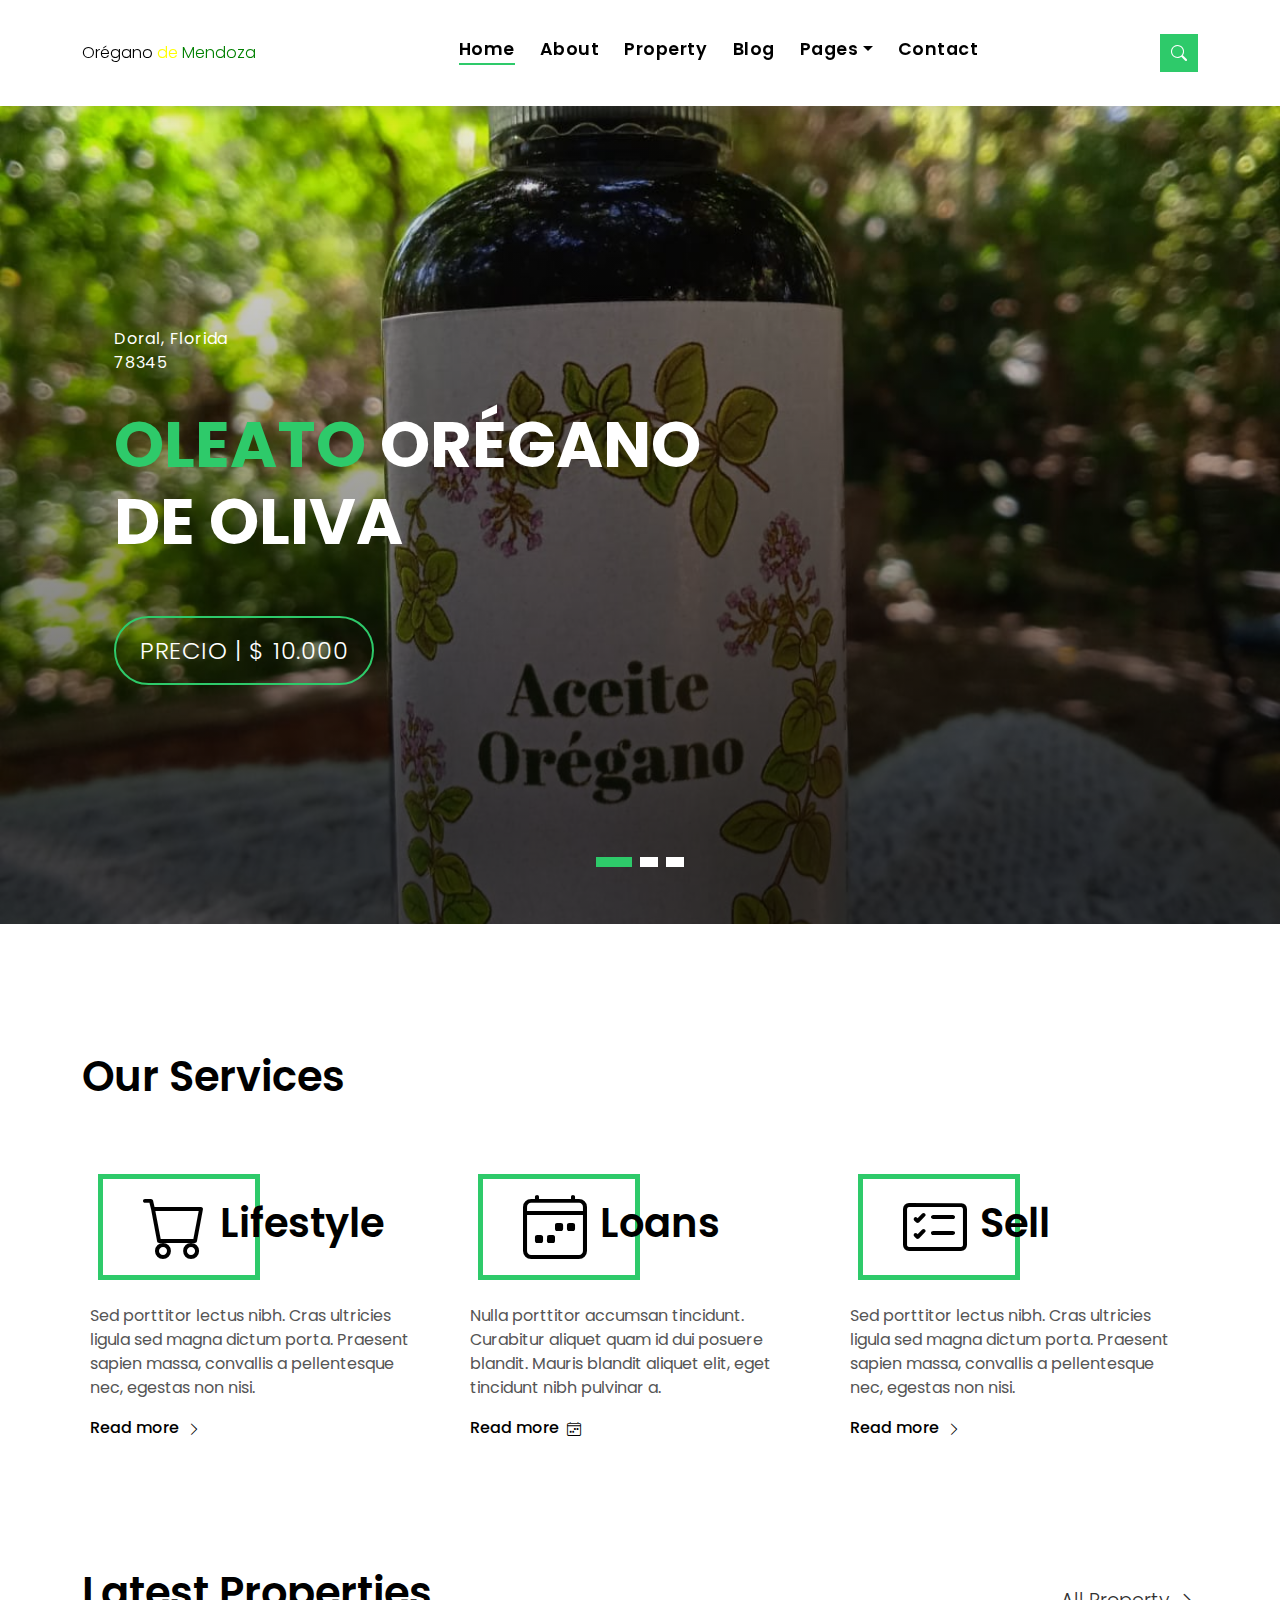
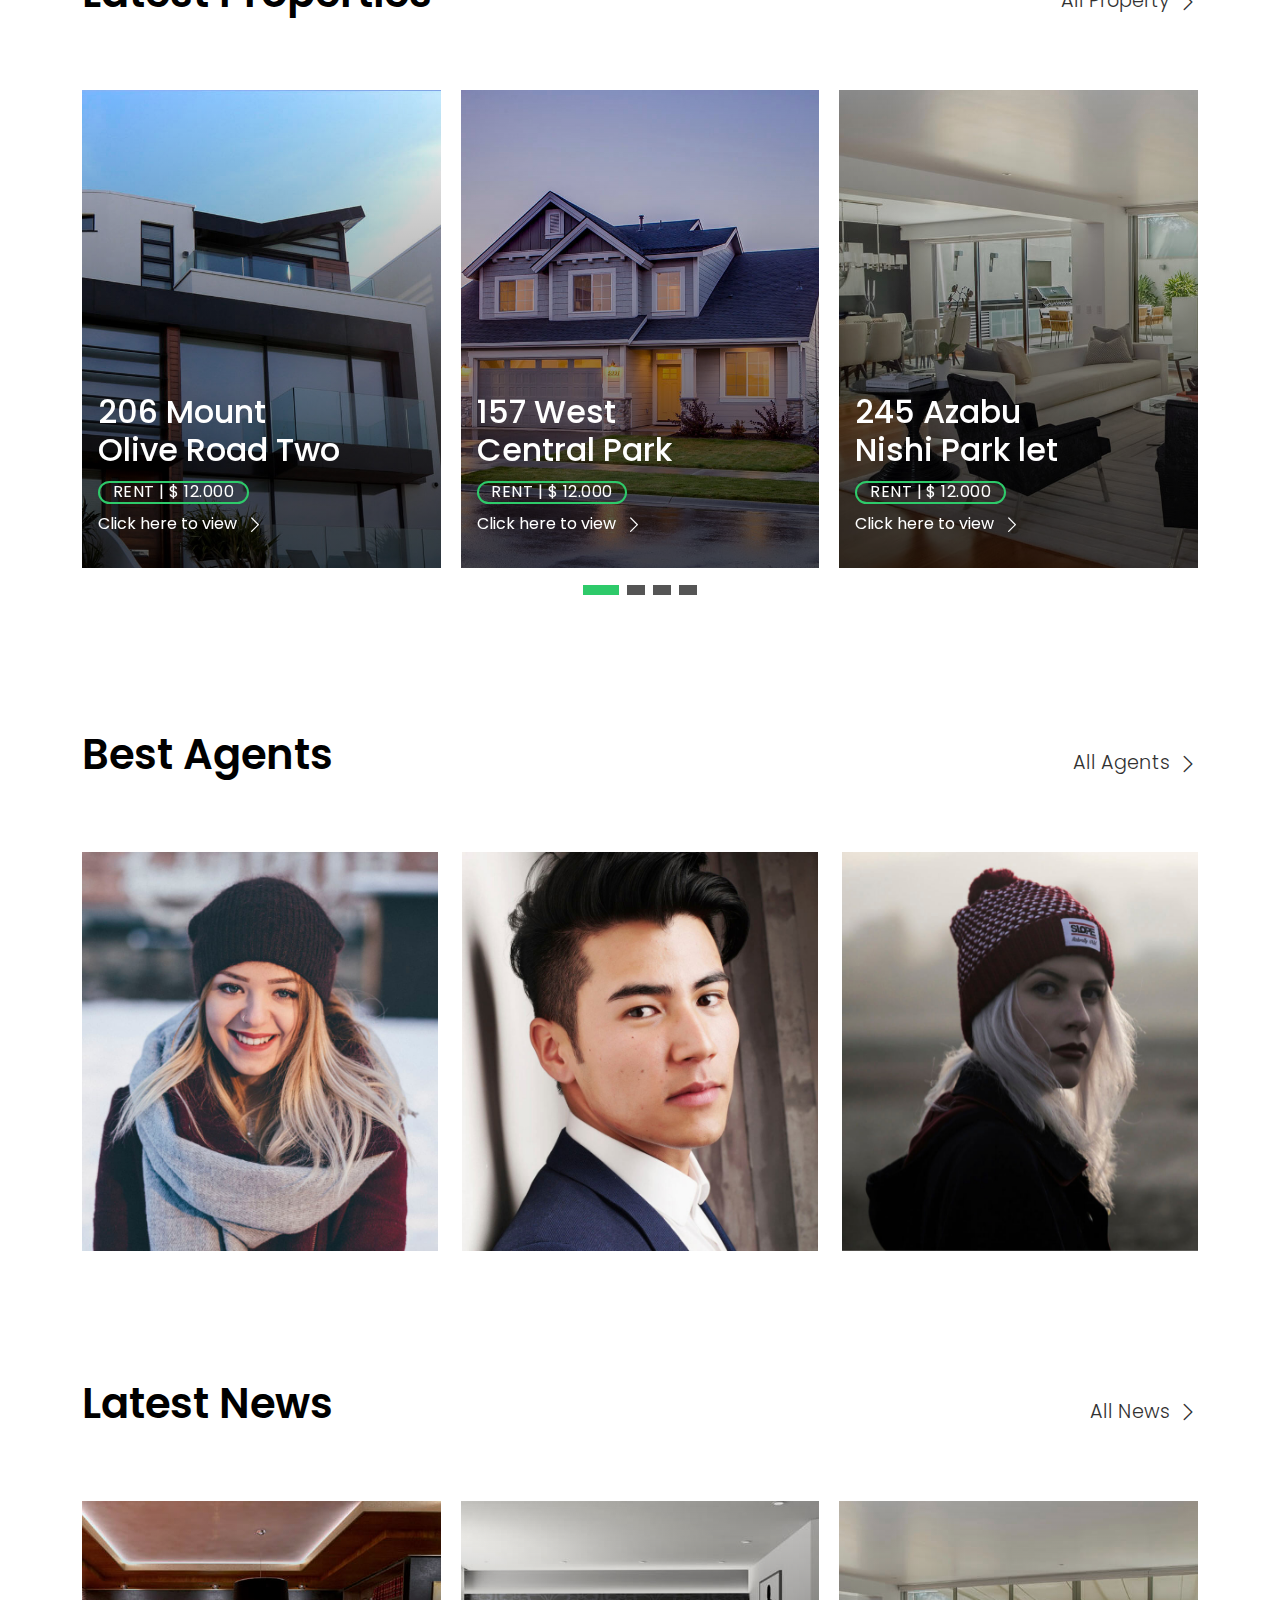
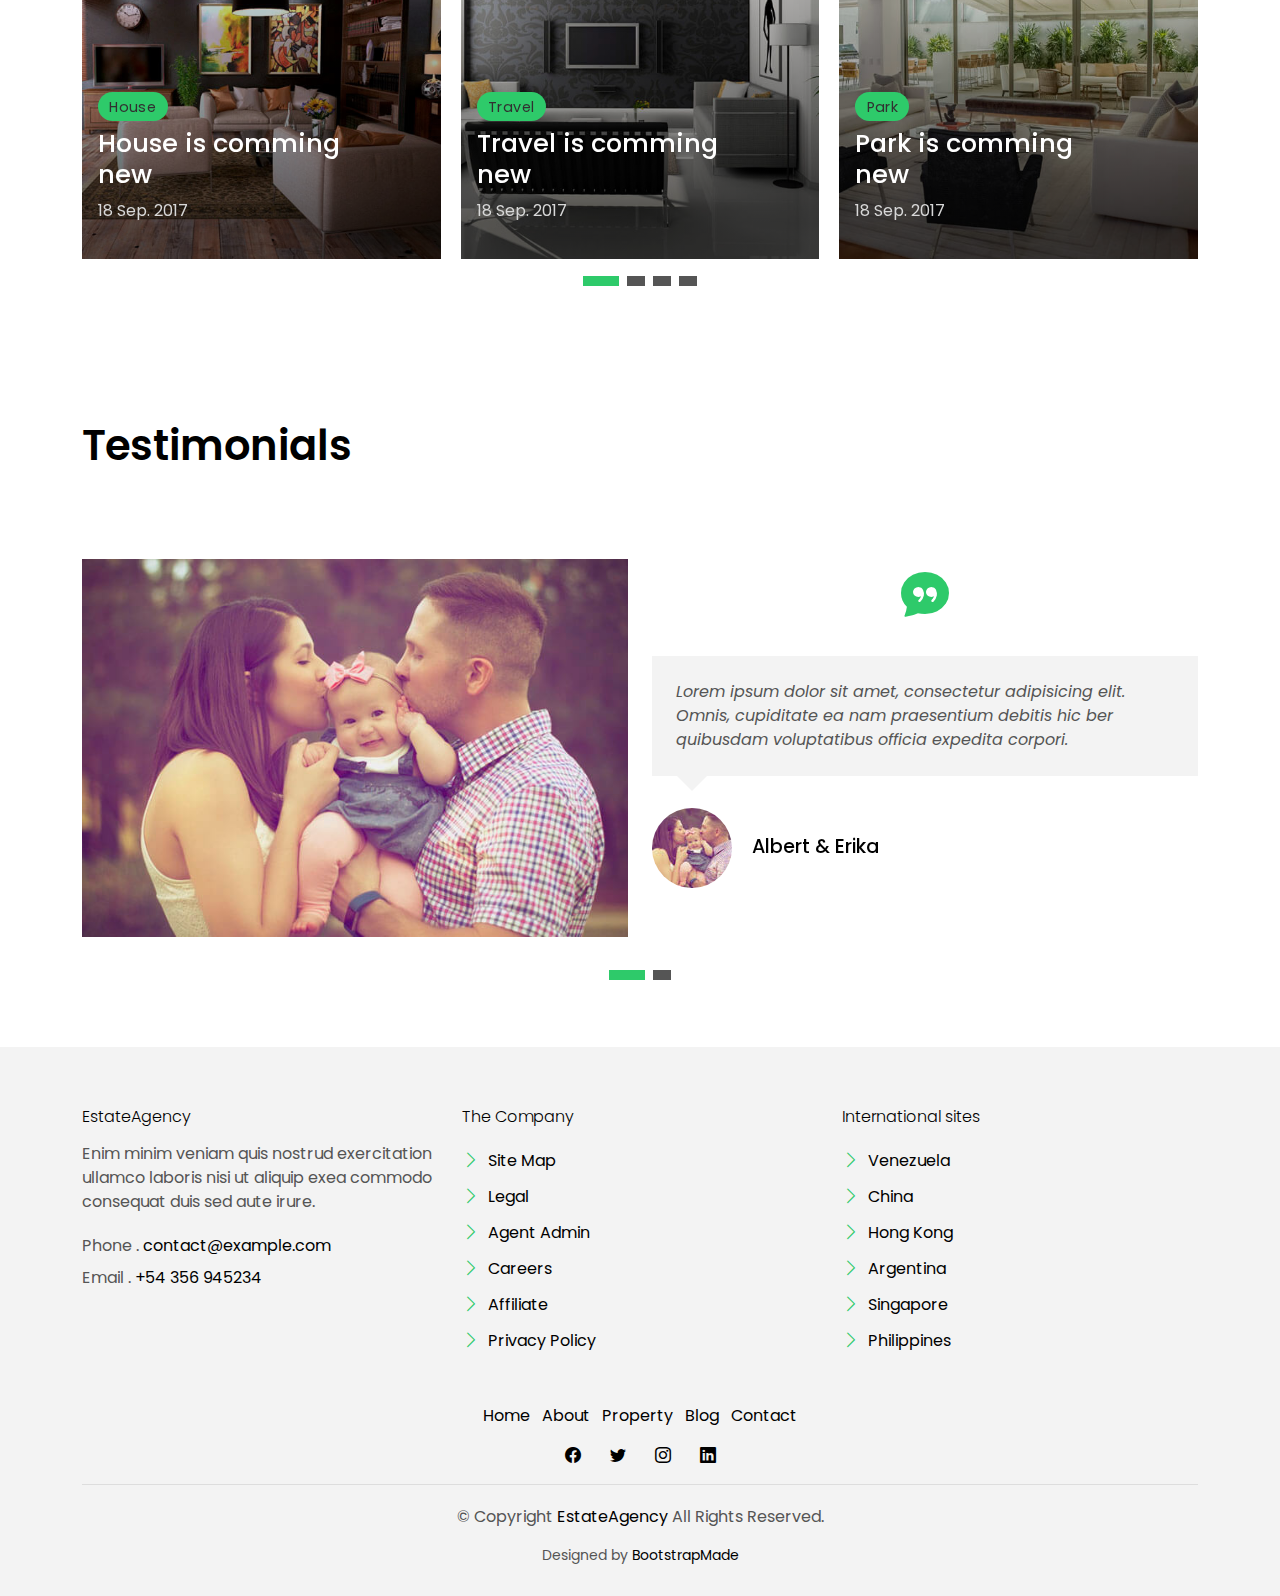
<file: index.html>
<!DOCTYPE html>
<html lang="en">

<head>
  <meta charset="utf-8">
  <meta content="width=device-width, initial-scale=1.0" name="viewport">

  <title>Pagina inicio oregano de mendoza</title>
  <meta content="" name="description">
  <meta content="" name="keywords">

  <!-- Favicons -->
  <link href="assets/img/favicon.png" rel="icon">
  <link href="assets/img/apple-touch-icon.png" rel="apple-touch-icon">

  <!-- Google Fonts -->
  <link href="https://fonts.googleapis.com/css?family=Poppins:300,400,500,600,700" rel="stylesheet">

  <!-- Vendor CSS Files -->
  <link href="assets/vendor/animate.css/animate.min.css" rel="stylesheet">
  <link href="assets/vendor/bootstrap/css/bootstrap.min.css" rel="stylesheet">
  <link href="assets/vendor/bootstrap-icons/bootstrap-icons.css" rel="stylesheet">
  <link href="assets/vendor/swiper/swiper-bundle.min.css" rel="stylesheet">

  <!-- Template Main CSS File -->
  <link href="assets/css/style.css" rel="stylesheet">

  <!-- =======================================================
  * Template Name: EstateAgency
  * Updated: Mar 13 2024 with Bootstrap v5.3.3
  * Template URL: https://bootstrapmade.com/real-estate-agency-bootstrap-template/
  * Author: BootstrapMade.com
  * License: https://bootstrapmade.com/license/
  ======================================================== -->
</head>

<body>

  <!-- ======= Property Search Section ======= -->
  <div class="click-closed"></div>
  <!--/ Form Search Star /-->
  <div class="box-collapse">
    <div class="title-box-d">
      <h3 class="title-d">Search Property</h3>
    </div>
    <span class="close-box-collapse right-boxed bi bi-x"></span>
    <div class="box-collapse-wrap form">
      <form class="form-a">
        <div class="row">
          <div class="col-md-12 mb-2">
            <div class="form-group">
              <label class="pb-2" for="Type">Keyword</label>
              <input type="text" class="form-control form-control-lg form-control-a" placeholder="Keyword">
            </div>
          </div>
          <div class="col-md-6 mb-2">
            <div class="form-group mt-3">
              <label class="pb-2" for="Type">tipo</label>
              <select class="form-control form-select form-control-a" id="Type">
                <option>All Type</option>
                <option>For Rent</option>
                <option>For Sale</option>
                <option>Open House</option>
              </select>
            </div>
          </div>
          <div class="col-md-6 mb-2">
            <div class="form-group mt-3">
              <label class="pb-2" for="city">City</label>
              <select class="form-control form-select form-control-a" id="city">
                <option>All City</option>
                <option>Alabama</option>
                <option>Arizona</option>
                <option>California</option>
                <option>Colorado</option>
              </select>
            </div>
          </div>
          <div class="col-md-6 mb-2">
            <div class="form-group mt-3">
              <label class="pb-2" for="bedrooms">Bedrooms</label>
              <select class="form-control form-select form-control-a" id="bedrooms">
                <option>Any</option>
                <option>01</option>
                <option>02</option>
                <option>03</option>
              </select>
            </div>
          </div>
          <div class="col-md-6 mb-2">
            <div class="form-group mt-3">
              <label class="pb-2" for="garages">Garages</label>
              <select class="form-control form-select form-control-a" id="garages">
                <option>Any</option>
                <option>01</option>
                <option>02</option>
                <option>03</option>
                <option>04</option>
              </select>
            </div>
          </div>
          <div class="col-md-6 mb-2">
            <div class="form-group mt-3">
              <label class="pb-2" for="bathrooms">Bathrooms</label>
              <select class="form-control form-select form-control-a" id="bathrooms">
                <option>Any</option>
                <option>01</option>
                <option>02</option>
                <option>03</option>
              </select>
            </div>
          </div>
          <div class="col-md-6 mb-2">
            <div class="form-group mt-3">
              <label class="pb-2" for="price">Min Price</label>
              <select class="form-control form-select form-control-a" id="price">
                <option>Unlimite</option>
                <option>$50,000</option>
                <option>$100,000</option>
                <option>$150,000</option>
                <option>$200,000</option>
              </select>
            </div>
          </div>
          <div class="col-md-12">
            <button type="submit" class="btn btn-b">Search Property</button>
          </div>
        </div>
      </form>
    </div>
  </div><!-- End Property Search Section -->>

  <!-- ======= Header/Navbar ======= -->
  <nav class="navbar navbar-default navbar-trans navbar-expand-lg fixed-top">
    <div class="container">
      <button class="navbar-toggler collapsed" type="button" data-bs-toggle="collapse" data-bs-target="#navbarDefault" aria-controls="navbarDefault" aria-expanded="false" aria-label="Toggle navigation">
        <span></span>
        <span></span>
        <span></span>
      </button>
      <a class="navbar-brand text-brand" href="index.html">Orégano  <span style="color: yellow;">de </span> <span style="color: green;"> Mendoza</span></a>

      <div class="navbar-collapse collapse justify-content-center" id="navbarDefault">
        <ul class="navbar-nav">

          <li class="nav-item">
            <a class="nav-link active" href="index.html">Home</a>
          </li>

          <li class="nav-item">
            <a class="nav-link " href="about.html">About</a>
          </li>

          <li class="nav-item">
            <a class="nav-link " href="property-grid.html">Property</a>
          </li>

          <li class="nav-item">
            <a class="nav-link " href="blog-grid.html">Blog</a>
          </li>

          <li class="nav-item dropdown">
            <a class="nav-link dropdown-toggle" href="#" id="navbarDropdown" role="button" data-bs-toggle="dropdown" aria-haspopup="true" aria-expanded="false">Pages</a>
            <div class="dropdown-menu">
              <a class="dropdown-item " href="property-single.html">Property Single</a>
              <a class="dropdown-item " href="blog-single.html">Blog Single</a>
              <a class="dropdown-item " href="agents-grid.html">Agents Grid</a>
              <a class="dropdown-item " href="agent-single.html">Agent Single</a>
            </div>
          </li>
          <li class="nav-item">
            <a class="nav-link " href="contact.html">Contact</a>
          </li>
        </ul>
      </div>

      <button type="button" class="btn btn-b-n navbar-toggle-box navbar-toggle-box-collapse" data-bs-toggle="collapse" data-bs-target="#navbarTogglerDemo01">
        <i class="bi bi-search"></i>
      </button>

    </div>
  </nav><!-- End Header/Navbar -->

  <!-- ======= Intro Section ======= -->
  <div class="intro intro-carousel swiper position-relative">

    <div class="swiper-wrapper">

      <div class="swiper-slide carousel-item-a intro-item bg-image" style="background-image: url(assets/img/slide-1.jpg)">
        <div class="overlay overlay-a"></div>
        <div class="intro-content display-table">
          <div class="table-cell">
            <div class="container">
              <div class="row">
                <div class="col-lg-8">
                  <div class="intro-body">
                    <p class="intro-title-top">Doral, Florida
                      <br> 78345
                    </p>
                    <h1 class="intro-title mb-4 ">
                      <span class="color-b">Oleato </span> Orégano
                      <br> de oliva
                    </h1>
                    <p class="intro-subtitle intro-price">
                      <a href="#"><span class="price-a">precio | $ 10.000</span></a>
                    </p>
                  </div>
                </div>
              </div>
            </div>
          </div>
        </div>
      </div>
      <div class="swiper-slide carousel-item-a intro-item bg-image" style="background-image: url(assets/img/slide-2.jpg)">
        <div class="overlay overlay-a"></div>
        <div class="intro-content display-table">
          <div class="table-cell">
            <div class="container">
              <div class="row">
                <div class="col-lg-8">
                  <div class="intro-body">
                    <p class="intro-title-top">Doral, Florida
                      <br> 78345
                    </p>
                    <h1 class="intro-title mb-4">
                      <span class="color-b">204 </span> Rino
                      <br> Venda Road Five
                    </h1>
                    <p class="intro-subtitle intro-price">
                      <a href="#"><span class="price-a">rent | $ 12.000</span></a>
                    </p>
                  </div>
                </div>
              </div>
            </div>
          </div>
        </div>
      </div>
      <div class="swiper-slide carousel-item-a intro-item bg-image" style="background-image: url(assets/img/slide-3.jpg)">
        <div class="overlay overlay-a"></div>
        <div class="intro-content display-table">
          <div class="table-cell">
            <div class="container">
              <div class="row">
                <div class="col-lg-8">
                  <div class="intro-body">
                    <p class="intro-title-top">Doral, Florida
                      <br> 78345
                    </p>
                    <h1 class="intro-title mb-4">
                      <span class="color-b">204 </span> Alira
                      <br> Roan Road One
                    </h1>
                    <p class="intro-subtitle intro-price">
                      <a href="#"><span class="price-a">rent | $ 12.000</span></a>
                    </p>
                  </div>
                </div>
              </div>
            </div>
          </div>
        </div>
      </div>
    </div>
    <div class="swiper-pagination"></div>
  </div><!-- End Intro Section -->

  <main id="main">

    <!-- ======= Services Section ======= -->
    <section class="section-services section-t8">
      <div class="container">
        <div class="row">
          <div class="col-md-12">
            <div class="title-wrap d-flex justify-content-between">
              <div class="title-box">
                <h2 class="title-a">Our Services</h2>
              </div>
            </div>
          </div>
        </div>
        <div class="row">
          <div class="col-md-4">
            <div class="card-box-c foo">
              <div class="card-header-c d-flex">
                <div class="card-box-ico">
                  <span class="bi bi-cart"></span>
                </div>
                <div class="card-title-c align-self-center">
                  <h2 class="title-c">Lifestyle</h2>
                </div>
              </div>
              <div class="card-body-c">
                <p class="content-c">
                  Sed porttitor lectus nibh. Cras ultricies ligula sed magna dictum porta. Praesent sapien massa,
                  convallis a pellentesque
                  nec, egestas non nisi.
                </p>
              </div>
              <div class="card-footer-c">
                <a href="#" class="link-c link-icon">Read more
                  <span class="bi bi-chevron-right"></span>
                </a>
              </div>
            </div>
          </div>
          <div class="col-md-4">
            <div class="card-box-c foo">
              <div class="card-header-c d-flex">
                <div class="card-box-ico">
                  <span class="bi bi-calendar4-week"></span>
                </div>
                <div class="card-title-c align-self-center">
                  <h2 class="title-c">Loans</h2>
                </div>
              </div>
              <div class="card-body-c">
                <p class="content-c">
                  Nulla porttitor accumsan tincidunt. Curabitur aliquet quam id dui posuere blandit. Mauris blandit
                  aliquet elit, eget tincidunt
                  nibh pulvinar a.
                </p>
              </div>
              <div class="card-footer-c">
                <a href="#" class="link-c link-icon">Read more
                  <span class="bi bi-calendar4-week"></span>
                </a>
              </div>
            </div>
          </div>
          <div class="col-md-4">
            <div class="card-box-c foo">
              <div class="card-header-c d-flex">
                <div class="card-box-ico">
                  <span class="bi bi-card-checklist"></span>
                </div>
                <div class="card-title-c align-self-center">
                  <h2 class="title-c">Sell</h2>
                </div>
              </div>
              <div class="card-body-c">
                <p class="content-c">
                  Sed porttitor lectus nibh. Cras ultricies ligula sed magna dictum porta. Praesent sapien massa,
                  convallis a pellentesque
                  nec, egestas non nisi.
                </p>
              </div>
              <div class="card-footer-c">
                <a href="#" class="link-c link-icon">Read more
                  <span class="bi bi-chevron-right"></span>
                </a>
              </div>
            </div>
          </div>
        </div>
      </div>
    </section><!-- End Services Section -->

    <!-- ======= Latest Properties Section ======= -->
    <section class="section-property section-t8">
      <div class="container">
        <div class="row">
          <div class="col-md-12">
            <div class="title-wrap d-flex justify-content-between">
              <div class="title-box">
                <h2 class="title-a">Latest Properties</h2>
              </div>
              <div class="title-link">
                <a href="property-grid.html">All Property
                  <span class="bi bi-chevron-right"></span>
                </a>
              </div>
            </div>
          </div>
        </div>

        <div id="property-carousel" class="swiper">
          <div class="swiper-wrapper">

            <div class="carousel-item-b swiper-slide">
              <div class="card-box-a card-shadow">
                <div class="img-box-a">
                  <img src="assets/img/property-6.jpg" alt="" class="img-a img-fluid">
                </div>
                <div class="card-overlay">
                  <div class="card-overlay-a-content">
                    <div class="card-header-a">
                      <h2 class="card-title-a">
                        <a href="property-single.html">206 Mount
                          <br /> Olive Road Two</a>
                      </h2>
                    </div>
                    <div class="card-body-a">
                      <div class="price-box d-flex">
                        <span class="price-a">rent | $ 12.000</span>
                      </div>
                      <a href="#" class="link-a">Click here to view
                        <span class="bi bi-chevron-right"></span>
                      </a>
                    </div>
                    <div class="card-footer-a">
                      <ul class="card-info d-flex justify-content-around">
                        <li>
                          <h4 class="card-info-title">Area</h4>
                          <span>340m
                            <sup>2</sup>
                          </span>
                        </li>
                        <li>
                          <h4 class="card-info-title">Beds</h4>
                          <span>2</span>
                        </li>
                        <li>
                          <h4 class="card-info-title">Baths</h4>
                          <span>4</span>
                        </li>
                        <li>
                          <h4 class="card-info-title">Garages</h4>
                          <span>1</span>
                        </li>
                      </ul>
                    </div>
                  </div>
                </div>
              </div>
            </div><!-- End carousel item -->

            <div class="carousel-item-b swiper-slide">
              <div class="card-box-a card-shadow">
                <div class="img-box-a">
                  <img src="assets/img/property-3.jpg" alt="" class="img-a img-fluid">
                </div>
                <div class="card-overlay">
                  <div class="card-overlay-a-content">
                    <div class="card-header-a">
                      <h2 class="card-title-a">
                        <a href="property-single.html">157 West
                          <br /> Central Park</a>
                      </h2>
                    </div>
                    <div class="card-body-a">
                      <div class="price-box d-flex">
                        <span class="price-a">rent | $ 12.000</span>
                      </div>
                      <a href="property-single.html" class="link-a">Click here to view
                        <span class="bi bi-chevron-right"></span>
                      </a>
                    </div>
                    <div class="card-footer-a">
                      <ul class="card-info d-flex justify-content-around">
                        <li>
                          <h4 class="card-info-title">Area</h4>
                          <span>340m
                            <sup>2</sup>
                          </span>
                        </li>
                        <li>
                          <h4 class="card-info-title">Beds</h4>
                          <span>2</span>
                        </li>
                        <li>
                          <h4 class="card-info-title">Baths</h4>
                          <span>4</span>
                        </li>
                        <li>
                          <h4 class="card-info-title">Garages</h4>
                          <span>1</span>
                        </li>
                      </ul>
                    </div>
                  </div>
                </div>
              </div>
            </div><!-- End carousel item -->

            <div class="carousel-item-b swiper-slide">
              <div class="card-box-a card-shadow">
                <div class="img-box-a">
                  <img src="assets/img/property-7.jpg" alt="" class="img-a img-fluid">
                </div>
                <div class="card-overlay">
                  <div class="card-overlay-a-content">
                    <div class="card-header-a">
                      <h2 class="card-title-a">
                        <a href="property-single.html">245 Azabu
                          <br /> Nishi Park let</a>
                      </h2>
                    </div>
                    <div class="card-body-a">
                      <div class="price-box d-flex">
                        <span class="price-a">rent | $ 12.000</span>
                      </div>
                      <a href="property-single.html" class="link-a">Click here to view
                        <span class="bi bi-chevron-right"></span>
                      </a>
                    </div>
                    <div class="card-footer-a">
                      <ul class="card-info d-flex justify-content-around">
                        <li>
                          <h4 class="card-info-title">Area</h4>
                          <span>340m
                            <sup>2</sup>
                          </span>
                        </li>
                        <li>
                          <h4 class="card-info-title">Beds</h4>
                          <span>2</span>
                        </li>
                        <li>
                          <h4 class="card-info-title">Baths</h4>
                          <span>4</span>
                        </li>
                        <li>
                          <h4 class="card-info-title">Garages</h4>
                          <span>1</span>
                        </li>
                      </ul>
                    </div>
                  </div>
                </div>
              </div>
            </div><!-- End carousel item -->

            <div class="carousel-item-b swiper-slide">
              <div class="card-box-a card-shadow">
                <div class="img-box-a">
                  <img src="assets/img/property-10.jpg" alt="" class="img-a img-fluid">
                </div>
                <div class="card-overlay">
                  <div class="card-overlay-a-content">
                    <div class="card-header-a">
                      <h2 class="card-title-a">
                        <a href="property-single.html">204 Montal
                          <br /> South Bela Two</a>
                      </h2>
                    </div>
                    <div class="card-body-a">
                      <div class="price-box d-flex">
                        <span class="price-a">rent | $ 12.000</span>
                      </div>
                      <a href="property-single.html" class="link-a">Click here to view
                        <span class="bi bi-chevron-right"></span>
                      </a>
                    </div>
                    <div class="card-footer-a">
                      <ul class="card-info d-flex justify-content-around">
                        <li>
                          <h4 class="card-info-title">Area</h4>
                          <span>340m
                            <sup>2</sup>
                          </span>
                        </li>
                        <li>
                          <h4 class="card-info-title">Beds</h4>
                          <span>2</span>
                        </li>
                        <li>
                          <h4 class="card-info-title">Baths</h4>
                          <span>4</span>
                        </li>
                        <li>
                          <h4 class="card-info-title">Garages</h4>
                          <span>1</span>
                        </li>
                      </ul>
                    </div>
                  </div>
                </div>
              </div>
            </div><!-- End carousel item -->
          </div>
        </div>
        <div class="propery-carousel-pagination carousel-pagination"></div>

      </div>
    </section><!-- End Latest Properties Section -->

    <!-- ======= Agents Section ======= -->
    <section class="section-agents section-t8">
      <div class="container">
        <div class="row">
          <div class="col-md-12">
            <div class="title-wrap d-flex justify-content-between">
              <div class="title-box">
                <h2 class="title-a">Best Agents</h2>
              </div>
              <div class="title-link">
                <a href="agents-grid.html">All Agents
                  <span class="bi bi-chevron-right"></span>
                </a>
              </div>
            </div>
          </div>
        </div>
        <div class="row">
          <div class="col-md-4">
            <div class="card-box-d">
              <div class="card-img-d">
                <img src="assets/img/agent-4.jpg" alt="" class="img-d img-fluid">
              </div>
              <div class="card-overlay card-overlay-hover">
                <div class="card-header-d">
                  <div class="card-title-d align-self-center">
                    <h3 class="title-d">
                      <a href="agent-single.html" class="link-two">Margaret Sotillo
                        <br> Escala</a>
                    </h3>
                  </div>
                </div>
                <div class="card-body-d">
                  <p class="content-d color-text-a">
                    Sed porttitor lectus nibh, Cras ultricies ligula sed magna dictum porta two.
                  </p>
                  <div class="info-agents color-a">
                    <p>
                      <strong>Phone: </strong> +54 356 945234
                    </p>
                    <p>
                      <strong>Email: </strong> agents@example.com
                    </p>
                  </div>
                </div>
                <div class="card-footer-d">
                  <div class="socials-footer d-flex justify-content-center">
                    <ul class="list-inline">
                      <li class="list-inline-item">
                        <a href="#" class="link-one">
                          <i class="bi bi-facebook" aria-hidden="true"></i>
                        </a>
                      </li>
                      <li class="list-inline-item">
                        <a href="#" class="link-one">
                          <i class="bi bi-twitter" aria-hidden="true"></i>
                        </a>
                      </li>
                      <li class="list-inline-item">
                        <a href="#" class="link-one">
                          <i class="bi bi-instagram" aria-hidden="true"></i>
                        </a>
                      </li>
                      <li class="list-inline-item">
                        <a href="#" class="link-one">
                          <i class="bi bi-linkedin" aria-hidden="true"></i>
                        </a>
                      </li>
                    </ul>
                  </div>
                </div>
              </div>
            </div>
          </div>
          <div class="col-md-4">
            <div class="card-box-d">
              <div class="card-img-d">
                <img src="assets/img/agent-1.jpg" alt="" class="img-d img-fluid">
              </div>
              <div class="card-overlay card-overlay-hover">
                <div class="card-header-d">
                  <div class="card-title-d align-self-center">
                    <h3 class="title-d">
                      <a href="agent-single.html" class="link-two">Stiven Spilver
                        <br> Darw</a>
                    </h3>
                  </div>
                </div>
                <div class="card-body-d">
                  <p class="content-d color-text-a">
                    Sed porttitor lectus nibh, Cras ultricies ligula sed magna dictum porta two.
                  </p>
                  <div class="info-agents color-a">
                    <p>
                      <strong>Phone: </strong> +54 356 945234
                    </p>
                    <p>
                      <strong>Email: </strong> agents@example.com
                    </p>
                  </div>
                </div>
                <div class="card-footer-d">
                  <div class="socials-footer d-flex justify-content-center">
                    <ul class="list-inline">
                      <li class="list-inline-item">
                        <a href="#" class="link-one">
                          <i class="bi bi-facebook" aria-hidden="true"></i>
                        </a>
                      </li>
                      <li class="list-inline-item">
                        <a href="#" class="link-one">
                          <i class="bi bi-twitter" aria-hidden="true"></i>
                        </a>
                      </li>
                      <li class="list-inline-item">
                        <a href="#" class="link-one">
                          <i class="bi bi-instagram" aria-hidden="true"></i>
                        </a>
                      </li>
                      <li class="list-inline-item">
                        <a href="#" class="link-one">
                          <i class="bi bi-linkedin" aria-hidden="true"></i>
                        </a>
                      </li>
                    </ul>
                  </div>
                </div>
              </div>
            </div>
          </div>
          <div class="col-md-4">
            <div class="card-box-d">
              <div class="card-img-d">
                <img src="assets/img/agent-5.jpg" alt="" class="img-d img-fluid">
              </div>
              <div class="card-overlay card-overlay-hover">
                <div class="card-header-d">
                  <div class="card-title-d align-self-center">
                    <h3 class="title-d">
                      <a href="agent-single.html" class="link-two">Emma Toledo
                        <br> Cascada</a>
                    </h3>
                  </div>
                </div>
                <div class="card-body-d">
                  <p class="content-d color-text-a">
                    Sed porttitor lectus nibh, Cras ultricies ligula sed magna dictum porta two.
                  </p>
                  <div class="info-agents color-a">
                    <p>
                      <strong>Phone: </strong> +54 356 945234
                    </p>
                    <p>
                      <strong>Email: </strong> agents@example.com
                    </p>
                  </div>
                </div>
                <div class="card-footer-d">
                  <div class="socials-footer d-flex justify-content-center">
                    <ul class="list-inline">
                      <li class="list-inline-item">
                        <a href="#" class="link-one">
                          <i class="bi bi-facebook" aria-hidden="true"></i>
                        </a>
                      </li>
                      <li class="list-inline-item">
                        <a href="#" class="link-one">
                          <i class="bi bi-twitter" aria-hidden="true"></i>
                        </a>
                      </li>
                      <li class="list-inline-item">
                        <a href="#" class="link-one">
                          <i class="bi bi-instagram" aria-hidden="true"></i>
                        </a>
                      </li>
                      <li class="list-inline-item">
                        <a href="#" class="link-one">
                          <i class="bi bi-linkedin" aria-hidden="true"></i>
                        </a>
                      </li>
                    </ul>
                  </div>
                </div>
              </div>
            </div>
          </div>
        </div>
      </div>
    </section><!-- End Agents Section -->

    <!-- ======= Latest News Section ======= -->
    <section class="section-news section-t8">
      <div class="container">
        <div class="row">
          <div class="col-md-12">
            <div class="title-wrap d-flex justify-content-between">
              <div class="title-box">
                <h2 class="title-a">Latest News</h2>
              </div>
              <div class="title-link">
                <a href="blog-grid.html">All News
                  <span class="bi bi-chevron-right"></span>
                </a>
              </div>
            </div>
          </div>
        </div>

        <div id="news-carousel" class="swiper">
          <div class="swiper-wrapper">

            <div class="carousel-item-c swiper-slide">
              <div class="card-box-b card-shadow news-box">
                <div class="img-box-b">
                  <img src="assets/img/post-2.jpg" alt="" class="img-b img-fluid">
                </div>
                <div class="card-overlay">
                  <div class="card-header-b">
                    <div class="card-category-b">
                      <a href="#" class="category-b">House</a>
                    </div>
                    <div class="card-title-b">
                      <h2 class="title-2">
                        <a href="blog-single.html">House is comming
                          <br> new</a>
                      </h2>
                    </div>
                    <div class="card-date">
                      <span class="date-b">18 Sep. 2017</span>
                    </div>
                  </div>
                </div>
              </div>
            </div><!-- End carousel item -->

            <div class="carousel-item-c swiper-slide">
              <div class="card-box-b card-shadow news-box">
                <div class="img-box-b">
                  <img src="assets/img/post-5.jpg" alt="" class="img-b img-fluid">
                </div>
                <div class="card-overlay">
                  <div class="card-header-b">
                    <div class="card-category-b">
                      <a href="#" class="category-b">Travel</a>
                    </div>
                    <div class="card-title-b">
                      <h2 class="title-2">
                        <a href="blog-single.html">Travel is comming
                          <br> new</a>
                      </h2>
                    </div>
                    <div class="card-date">
                      <span class="date-b">18 Sep. 2017</span>
                    </div>
                  </div>
                </div>
              </div>
            </div><!-- End carousel item -->

            <div class="carousel-item-c swiper-slide">
              <div class="card-box-b card-shadow news-box">
                <div class="img-box-b">
                  <img src="assets/img/post-7.jpg" alt="" class="img-b img-fluid">
                </div>
                <div class="card-overlay">
                  <div class="card-header-b">
                    <div class="card-category-b">
                      <a href="#" class="category-b">Park</a>
                    </div>
                    <div class="card-title-b">
                      <h2 class="title-2">
                        <a href="blog-single.html">Park is comming
                          <br> new</a>
                      </h2>
                    </div>
                    <div class="card-date">
                      <span class="date-b">18 Sep. 2017</span>
                    </div>
                  </div>
                </div>
              </div>
            </div><!-- End carousel item -->

            <div class="carousel-item-c swiper-slide">
              <div class="card-box-b card-shadow news-box">
                <div class="img-box-b">
                  <img src="assets/img/post-3.jpg" alt="" class="img-b img-fluid">
                </div>
                <div class="card-overlay">
                  <div class="card-header-b">
                    <div class="card-category-b">
                      <a href="#" class="category-b">Travel</a>
                    </div>
                    <div class="card-title-b">
                      <h2 class="title-2">
                        <a href="#">Travel is comming
                          <br> new</a>
                      </h2>
                    </div>
                    <div class="card-date">
                      <span class="date-b">18 Sep. 2017</span>
                    </div>
                  </div>
                </div>
              </div>
            </div><!-- End carousel item -->

          </div>
        </div>

        <div class="news-carousel-pagination carousel-pagination"></div>
      </div>
    </section><!-- End Latest News Section -->

    <!-- ======= Testimonials Section ======= -->
    <section class="section-testimonials section-t8 nav-arrow-a">
      <div class="container">
        <div class="row">
          <div class="col-md-12">
            <div class="title-wrap d-flex justify-content-between">
              <div class="title-box">
                <h2 class="title-a">Testimonials</h2>
              </div>
            </div>
          </div>
        </div>

        <div id="testimonial-carousel" class="swiper">
          <div class="swiper-wrapper">

            <div class="carousel-item-a swiper-slide">
              <div class="testimonials-box">
                <div class="row">
                  <div class="col-sm-12 col-md-6">
                    <div class="testimonial-img">
                      <img src="assets/img/testimonial-1.jpg" alt="" class="img-fluid">
                    </div>
                  </div>
                  <div class="col-sm-12 col-md-6">
                    <div class="testimonial-ico">
                      <i class="bi bi-chat-quote-fill"></i>
                    </div>
                    <div class="testimonials-content">
                      <p class="testimonial-text">
                        Lorem ipsum dolor sit amet, consectetur adipisicing elit. Omnis, cupiditate ea nam praesentium
                        debitis hic ber quibusdam
                        voluptatibus officia expedita corpori.
                      </p>
                    </div>
                    <div class="testimonial-author-box">
                      <img src="assets/img/mini-testimonial-1.jpg" alt="" class="testimonial-avatar">
                      <h5 class="testimonial-author">Albert & Erika</h5>
                    </div>
                  </div>
                </div>
              </div>
            </div><!-- End carousel item -->

            <div class="carousel-item-a swiper-slide">
              <div class="testimonials-box">
                <div class="row">
                  <div class="col-sm-12 col-md-6">
                    <div class="testimonial-img">
                      <img src="assets/img/testimonial-2.jpg" alt="" class="img-fluid">
                    </div>
                  </div>
                  <div class="col-sm-12 col-md-6">
                    <div class="testimonial-ico">
                      <i class="bi bi-chat-quote-fill"></i>
                    </div>
                    <div class="testimonials-content">
                      <p class="testimonial-text">
                        Lorem ipsum dolor sit amet, consectetur adipisicing elit. Omnis, cupiditate ea nam praesentium
                        debitis hic ber quibusdam
                        voluptatibus officia expedita corpori.
                      </p>
                    </div>
                    <div class="testimonial-author-box">
                      <img src="assets/img/mini-testimonial-2.jpg" alt="" class="testimonial-avatar">
                      <h5 class="testimonial-author">Pablo & Emma</h5>
                    </div>
                  </div>
                </div>
              </div>
            </div><!-- End carousel item -->

          </div>
        </div>
        <div class="testimonial-carousel-pagination carousel-pagination"></div>

      </div>
    </section><!-- End Testimonials Section -->

  </main><!-- End #main -->

  <!-- ======= Footer ======= -->
  <section class="section-footer">
    <div class="container">
      <div class="row">
        <div class="col-sm-12 col-md-4">
          <div class="widget-a">
            <div class="w-header-a">
              <h3 class="w-title-a text-brand">EstateAgency</h3>
            </div>
            <div class="w-body-a">
              <p class="w-text-a color-text-a">
                Enim minim veniam quis nostrud exercitation ullamco laboris nisi ut aliquip exea commodo consequat duis
                sed aute irure.
              </p>
            </div>
            <div class="w-footer-a">
              <ul class="list-unstyled">
                <li class="color-a">
                  <span class="color-text-a">Phone .</span> contact@example.com
                </li>
                <li class="color-a">
                  <span class="color-text-a">Email .</span> +54 356 945234
                </li>
              </ul>
            </div>
          </div>
        </div>
        <div class="col-sm-12 col-md-4 section-md-t3">
          <div class="widget-a">
            <div class="w-header-a">
              <h3 class="w-title-a text-brand">The Company</h3>
            </div>
            <div class="w-body-a">
              <div class="w-body-a">
                <ul class="list-unstyled">
                  <li class="item-list-a">
                    <i class="bi bi-chevron-right"></i> <a href="#">Site Map</a>
                  </li>
                  <li class="item-list-a">
                    <i class="bi bi-chevron-right"></i> <a href="#">Legal</a>
                  </li>
                  <li class="item-list-a">
                    <i class="bi bi-chevron-right"></i> <a href="#">Agent Admin</a>
                  </li>
                  <li class="item-list-a">
                    <i class="bi bi-chevron-right"></i> <a href="#">Careers</a>
                  </li>
                  <li class="item-list-a">
                    <i class="bi bi-chevron-right"></i> <a href="#">Affiliate</a>
                  </li>
                  <li class="item-list-a">
                    <i class="bi bi-chevron-right"></i> <a href="#">Privacy Policy</a>
                  </li>
                </ul>
              </div>
            </div>
          </div>
        </div>
        <div class="col-sm-12 col-md-4 section-md-t3">
          <div class="widget-a">
            <div class="w-header-a">
              <h3 class="w-title-a text-brand">International sites</h3>
            </div>
            <div class="w-body-a">
              <ul class="list-unstyled">
                <li class="item-list-a">
                  <i class="bi bi-chevron-right"></i> <a href="#">Venezuela</a>
                </li>
                <li class="item-list-a">
                  <i class="bi bi-chevron-right"></i> <a href="#">China</a>
                </li>
                <li class="item-list-a">
                  <i class="bi bi-chevron-right"></i> <a href="#">Hong Kong</a>
                </li>
                <li class="item-list-a">
                  <i class="bi bi-chevron-right"></i> <a href="#">Argentina</a>
                </li>
                <li class="item-list-a">
                  <i class="bi bi-chevron-right"></i> <a href="#">Singapore</a>
                </li>
                <li class="item-list-a">
                  <i class="bi bi-chevron-right"></i> <a href="#">Philippines</a>
                </li>
              </ul>
            </div>
          </div>
        </div>
      </div>
    </div>
  </section>
  <footer>
    <div class="container">
      <div class="row">
        <div class="col-md-12">
          <nav class="nav-footer">
            <ul class="list-inline">
              <li class="list-inline-item">
                <a href="#">Home</a>
              </li>
              <li class="list-inline-item">
                <a href="#">About</a>
              </li>
              <li class="list-inline-item">
                <a href="#">Property</a>
              </li>
              <li class="list-inline-item">
                <a href="#">Blog</a>
              </li>
              <li class="list-inline-item">
                <a href="#">Contact</a>
              </li>
            </ul>
          </nav>
          <div class="socials-a">
            <ul class="list-inline">
              <li class="list-inline-item">
                <a href="#">
                  <i class="bi bi-facebook" aria-hidden="true"></i>
                </a>
              </li>
              <li class="list-inline-item">
                <a href="#">
                  <i class="bi bi-twitter" aria-hidden="true"></i>
                </a>
              </li>
              <li class="list-inline-item">
                <a href="#">
                  <i class="bi bi-instagram" aria-hidden="true"></i>
                </a>
              </li>
              <li class="list-inline-item">
                <a href="#">
                  <i class="bi bi-linkedin" aria-hidden="true"></i>
                </a>
              </li>
            </ul>
          </div>
          <div class="copyright-footer">
            <p class="copyright color-text-a">
              &copy; Copyright
              <span class="color-a">EstateAgency</span> All Rights Reserved.
            </p>
          </div>
          <div class="credits">
            <!--
            All the links in the footer should remain intact.
            You can delete the links only if you purchased the pro version.
            Licensing information: https://bootstrapmade.com/license/
            Purchase the pro version with working PHP/AJAX contact form: https://bootstrapmade.com/buy/?theme=EstateAgency
          -->
            Designed by <a href="https://bootstrapmade.com/">BootstrapMade</a>
          </div>
        </div>
      </div>
    </div>
  </footer><!-- End  Footer -->

  <div id="preloader"></div>
  <a href="#" class="back-to-top d-flex align-items-center justify-content-center"><i class="bi bi-arrow-up-short"></i></a>

  <!-- Vendor JS Files -->
  <script src="assets/vendor/bootstrap/js/bootstrap.bundle.min.js"></script>
  <script src="assets/vendor/swiper/swiper-bundle.min.js"></script>
  <script src="assets/vendor/php-email-form/validate.js"></script>

  <!-- Template Main JS File -->
  <script src="assets/js/main.js"></script>

</body>

</html>
</file>
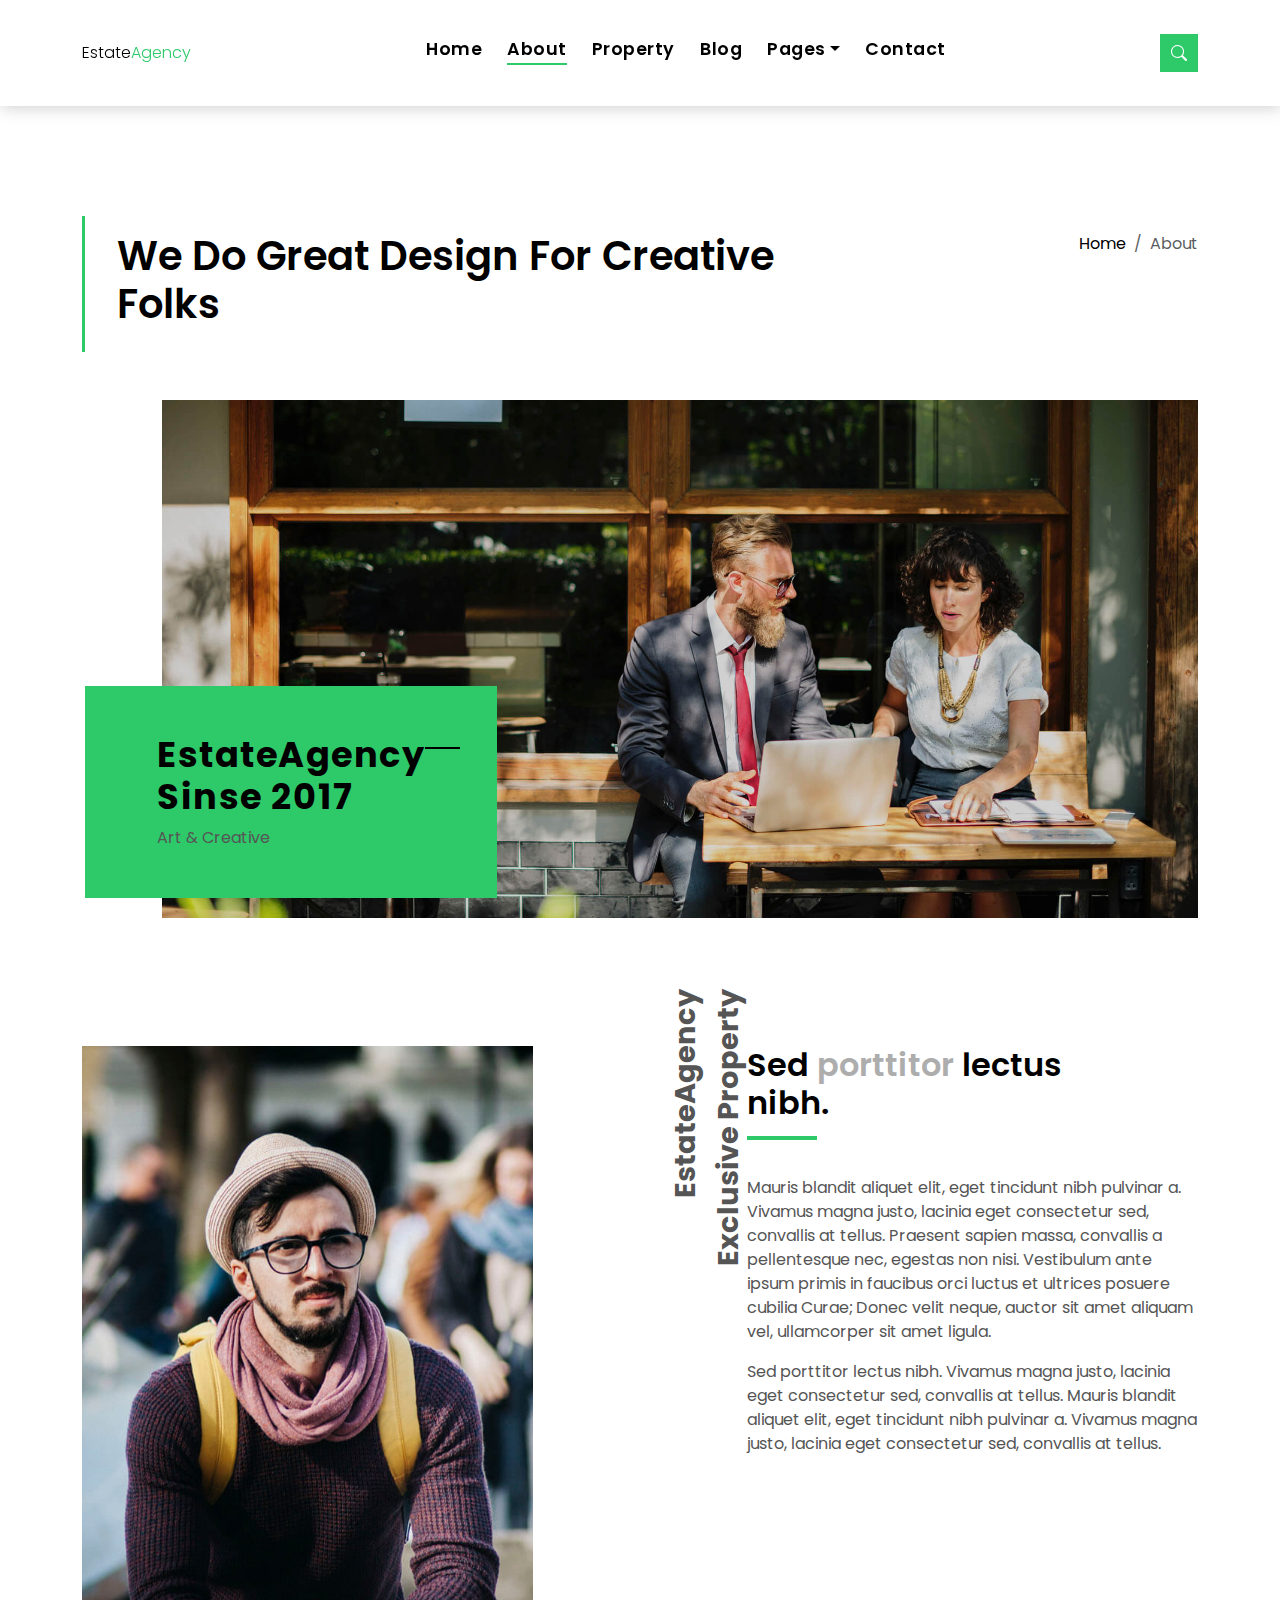
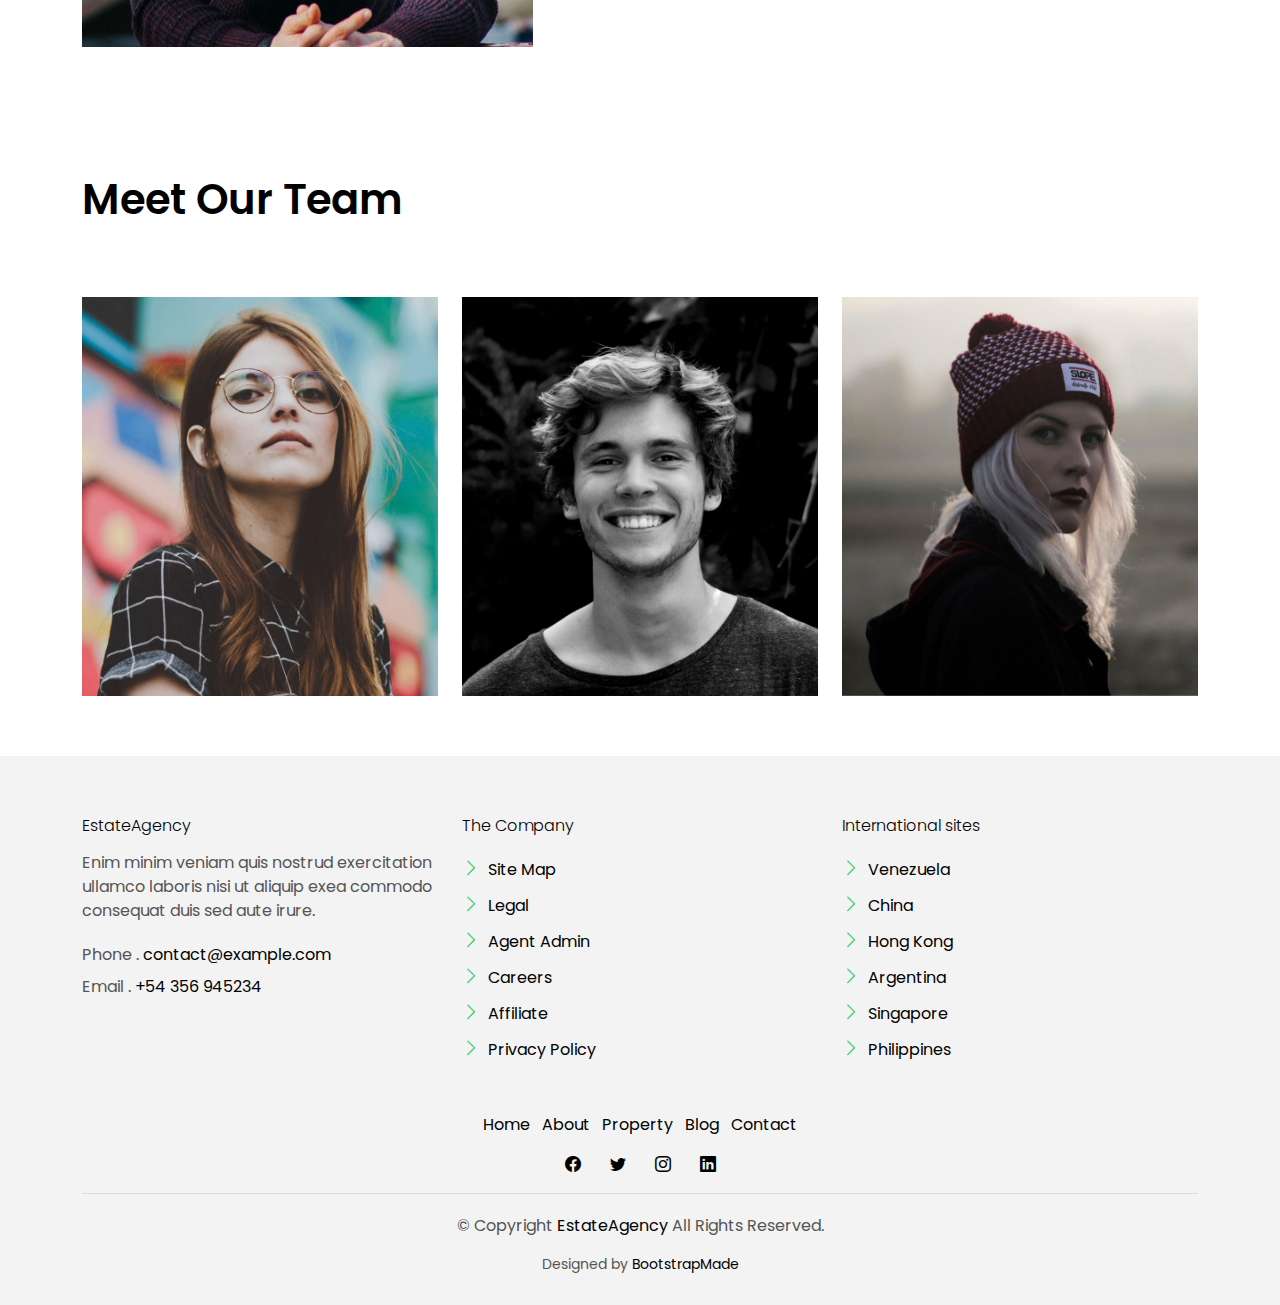
<file: about.html>
<!DOCTYPE html>
<html lang="en">

<head>
  <meta charset="utf-8">
  <meta content="width=device-width, initial-scale=1.0" name="viewport">

  <title>EstateAgency Bootstrap Template - About</title>
  <meta content="" name="description">
  <meta content="" name="keywords">

  <!-- Favicons -->
  <link href="assets/img/favicon.png" rel="icon">
  <link href="assets/img/apple-touch-icon.png" rel="apple-touch-icon">

  <!-- Google Fonts -->
  <link href="https://fonts.googleapis.com/css?family=Poppins:300,400,500,600,700" rel="stylesheet">

  <!-- Vendor CSS Files -->
  <link href="assets/vendor/animate.css/animate.min.css" rel="stylesheet">
  <link href="assets/vendor/bootstrap/css/bootstrap.min.css" rel="stylesheet">
  <link href="assets/vendor/bootstrap-icons/bootstrap-icons.css" rel="stylesheet">
  <link href="assets/vendor/swiper/swiper-bundle.min.css" rel="stylesheet">

  <!-- Template Main CSS File -->
  <link href="assets/css/style.css" rel="stylesheet">

  <!-- =======================================================
  * Template Name: EstateAgency
  * Updated: Mar 13 2024 with Bootstrap v5.3.3
  * Template URL: https://bootstrapmade.com/real-estate-agency-bootstrap-template/
  * Author: BootstrapMade.com
  * License: https://bootstrapmade.com/license/
  ======================================================== -->
</head>

<body>

  <!-- ======= Property Search Section ======= -->
  <div class="click-closed"></div>
  <!--/ Form Search Star /-->
  <div class="box-collapse">
    <div class="title-box-d">
      <h3 class="title-d">Search Property</h3>
    </div>
    <span class="close-box-collapse right-boxed bi bi-x"></span>
    <div class="box-collapse-wrap form">
      <form class="form-a">
        <div class="row">
          <div class="col-md-12 mb-2">
            <div class="form-group">
              <label class="pb-2" for="Type">Keyword</label>
              <input type="text" class="form-control form-control-lg form-control-a" placeholder="Keyword">
            </div>
          </div>
          <div class="col-md-6 mb-2">
            <div class="form-group mt-3">
              <label class="pb-2" for="Type">Type</label>
              <select class="form-control form-select form-control-a" id="Type">
                <option>All Type</option>
                <option>For Rent</option>
                <option>For Sale</option>
                <option>Open House</option>
              </select>
            </div>
          </div>
          <div class="col-md-6 mb-2">
            <div class="form-group mt-3">
              <label class="pb-2" for="city">City</label>
              <select class="form-control form-select form-control-a" id="city">
                <option>All City</option>
                <option>Alabama</option>
                <option>Arizona</option>
                <option>California</option>
                <option>Colorado</option>
              </select>
            </div>
          </div>
          <div class="col-md-6 mb-2">
            <div class="form-group mt-3">
              <label class="pb-2" for="bedrooms">Bedrooms</label>
              <select class="form-control form-select form-control-a" id="bedrooms">
                <option>Any</option>
                <option>01</option>
                <option>02</option>
                <option>03</option>
              </select>
            </div>
          </div>
          <div class="col-md-6 mb-2">
            <div class="form-group mt-3">
              <label class="pb-2" for="garages">Garages</label>
              <select class="form-control form-select form-control-a" id="garages">
                <option>Any</option>
                <option>01</option>
                <option>02</option>
                <option>03</option>
                <option>04</option>
              </select>
            </div>
          </div>
          <div class="col-md-6 mb-2">
            <div class="form-group mt-3">
              <label class="pb-2" for="bathrooms">Bathrooms</label>
              <select class="form-control form-select form-control-a" id="bathrooms">
                <option>Any</option>
                <option>01</option>
                <option>02</option>
                <option>03</option>
              </select>
            </div>
          </div>
          <div class="col-md-6 mb-2">
            <div class="form-group mt-3">
              <label class="pb-2" for="price">Min Price</label>
              <select class="form-control form-select form-control-a" id="price">
                <option>Unlimite</option>
                <option>$50,000</option>
                <option>$100,000</option>
                <option>$150,000</option>
                <option>$200,000</option>
              </select>
            </div>
          </div>
          <div class="col-md-12">
            <button type="submit" class="btn btn-b">Search Property</button>
          </div>
        </div>
      </form>
    </div>
  </div><!-- End Property Search Section -->>

  <!-- ======= Header/Navbar ======= -->
  <nav class="navbar navbar-default navbar-trans navbar-expand-lg fixed-top">
    <div class="container">
      <button class="navbar-toggler collapsed" type="button" data-bs-toggle="collapse" data-bs-target="#navbarDefault" aria-controls="navbarDefault" aria-expanded="false" aria-label="Toggle navigation">
        <span></span>
        <span></span>
        <span></span>
      </button>
      <a class="navbar-brand text-brand" href="index.html">Estate<span class="color-b">Agency</span></a>

      <div class="navbar-collapse collapse justify-content-center" id="navbarDefault">
        <ul class="navbar-nav">

          <li class="nav-item">
            <a class="nav-link " href="index.html">Home</a>
          </li>

          <li class="nav-item">
            <a class="nav-link active" href="about.html">About</a>
          </li>

          <li class="nav-item">
            <a class="nav-link " href="property-grid.html">Property</a>
          </li>

          <li class="nav-item">
            <a class="nav-link " href="blog-grid.html">Blog</a>
          </li>

          <li class="nav-item dropdown">
            <a class="nav-link dropdown-toggle" href="#" id="navbarDropdown" role="button" data-bs-toggle="dropdown" aria-haspopup="true" aria-expanded="false">Pages</a>
            <div class="dropdown-menu">
              <a class="dropdown-item " href="property-single.html">Property Single</a>
              <a class="dropdown-item " href="blog-single.html">Blog Single</a>
              <a class="dropdown-item " href="agents-grid.html">Agents Grid</a>
              <a class="dropdown-item " href="agent-single.html">Agent Single</a>
            </div>
          </li>
          <li class="nav-item">
            <a class="nav-link " href="contact.html">Contact</a>
          </li>
        </ul>
      </div>

      <button type="button" class="btn btn-b-n navbar-toggle-box navbar-toggle-box-collapse" data-bs-toggle="collapse" data-bs-target="#navbarTogglerDemo01">
        <i class="bi bi-search"></i>
      </button>

    </div>
  </nav><!-- End Header/Navbar -->

  <main id="main">

    <!-- ======= Intro Single ======= -->
    <section class="intro-single">
      <div class="container">
        <div class="row">
          <div class="col-md-12 col-lg-8">
            <div class="title-single-box">
              <h1 class="title-single">We Do Great Design For Creative Folks</h1>
            </div>
          </div>
          <div class="col-md-12 col-lg-4">
            <nav aria-label="breadcrumb" class="breadcrumb-box d-flex justify-content-lg-end">
              <ol class="breadcrumb">
                <li class="breadcrumb-item">
                  <a href="#">Home</a>
                </li>
                <li class="breadcrumb-item active" aria-current="page">
                  About
                </li>
              </ol>
            </nav>
          </div>
        </div>
      </div>
    </section><!-- End Intro Single-->

    <!-- ======= About Section ======= -->
    <section class="section-about">
      <div class="container">
        <div class="row">
          <div class="col-sm-12 position-relative">
            <div class="about-img-box">
              <img src="assets/img/slide-about-1.jpg" alt="" class="img-fluid">
            </div>
            <div class="sinse-box">
              <h3 class="sinse-title">EstateAgency
                <span></span>
                <br> Sinse 2017
              </h3>
              <p>Art & Creative</p>
            </div>
          </div>
          <div class="col-md-12 section-t8 position-relative">
            <div class="row">
              <div class="col-md-6 col-lg-5">
                <img src="assets/img/about-2.jpg" alt="" class="img-fluid">
              </div>
              <div class="col-lg-2  d-none d-lg-block position-relative">
                <div class="title-vertical d-flex justify-content-start">
                  <span>EstateAgency Exclusive Property</span>
                </div>
              </div>
              <div class="col-md-6 col-lg-5 section-md-t3">
                <div class="title-box-d">
                  <h3 class="title-d">Sed
                    <span class="color-d">porttitor</span> lectus
                    <br> nibh.
                  </h3>
                </div>
                <p class="color-text-a">
                  Mauris blandit aliquet elit, eget tincidunt nibh pulvinar a. Vivamus magna justo, lacinia eget
                  consectetur sed, convallis
                  at tellus. Praesent sapien massa, convallis a pellentesque nec, egestas non nisi. Vestibulum
                  ante ipsum primis in faucibus orci luctus et ultrices posuere cubilia Curae; Donec velit
                  neque, auctor sit amet aliquam vel, ullamcorper sit amet ligula.
                </p>
                <p class="color-text-a">
                  Sed porttitor lectus nibh. Vivamus magna justo, lacinia eget consectetur sed, convallis at tellus.
                  Mauris blandit aliquet
                  elit, eget tincidunt nibh pulvinar a. Vivamus magna justo, lacinia eget consectetur sed,
                  convallis at tellus.
                </p>
              </div>
            </div>
          </div>
        </div>
      </div>
    </section>

    <!-- =======Team Section ======= -->
    <section class="section-agents section-t8">
      <div class="container">
        <div class="row">
          <div class="col-md-12">
            <div class="title-wrap d-flex justify-content-between">
              <div class="title-box">
                <h2 class="title-a">Meet Our Team</h2>
              </div>
            </div>
          </div>
        </div>
        <div class="row">
          <div class="col-md-4">
            <div class="card-box-d">
              <div class="card-img-d">
                <img src="assets/img/agent-7.jpg" alt="" class="img-d img-fluid">
              </div>
              <div class="card-overlay card-overlay-hover">
                <div class="card-header-d">
                  <div class="card-title-d align-self-center">
                    <h3 class="title-d">
                      <a href="agent-single.html" class="link-two">Margaret Sotillo
                        <br> Escala</a>
                    </h3>
                  </div>
                </div>
                <div class="card-body-d">
                  <p class="content-d color-text-a">
                    Sed porttitor lectus nibh, Cras ultricies ligula sed magna dictum porta two.
                  </p>
                  <div class="info-agents color-a">
                    <p>
                      <strong>Phone: </strong> +54 356 945234
                    </p>
                    <p>
                      <strong>Email: </strong> agents@example.com
                    </p>
                  </div>
                </div>
                <div class="card-footer-d">
                  <div class="socials-footer d-flex justify-content-center">
                    <ul class="list-inline">
                      <li class="list-inline-item">
                        <a href="#" class="link-one">
                          <i class="bi bi-facebook" aria-hidden="true"></i>
                        </a>
                      </li>
                      <li class="list-inline-item">
                        <a href="#" class="link-one">
                          <i class="bi bi-twitter" aria-hidden="true"></i>
                        </a>
                      </li>
                      <li class="list-inline-item">
                        <a href="#" class="link-one">
                          <i class="bi bi-instagram" aria-hidden="true"></i>
                        </a>
                      </li>
                      <li class="list-inline-item">
                        <a href="#" class="link-one">
                          <i class="bi bi-linkedin" aria-hidden="true"></i>
                        </a>
                      </li>
                    </ul>
                  </div>
                </div>
              </div>
            </div>
          </div>
          <div class="col-md-4">
            <div class="card-box-d">
              <div class="card-img-d">
                <img src="assets/img/agent-6.jpg" alt="" class="img-d img-fluid">
              </div>
              <div class="card-overlay card-overlay-hover">
                <div class="card-header-d">
                  <div class="card-title-d align-self-center">
                    <h3 class="title-d">
                      <a href="agent-single.html" class="link-two">Stiven Spilver
                        <br> Darw</a>
                    </h3>
                  </div>
                </div>
                <div class="card-body-d">
                  <p class="content-d color-text-a">
                    Sed porttitor lectus nibh, Cras ultricies ligula sed magna dictum porta two.
                  </p>
                  <div class="info-agents color-a">
                    <p>
                      <strong>Phone: </strong> +54 356 945234
                    </p>
                    <p>
                      <strong>Email: </strong> agents@example.com
                    </p>
                  </div>
                </div>
                <div class="card-footer-d">
                  <div class="socials-footer d-flex justify-content-center">
                    <ul class="list-inline">
                      <li class="list-inline-item">
                        <a href="#" class="link-one">
                          <i class="bi bi-facebook" aria-hidden="true"></i>
                        </a>
                      </li>
                      <li class="list-inline-item">
                        <a href="#" class="link-one">
                          <i class="bi bi-twitter" aria-hidden="true"></i>
                        </a>
                      </li>
                      <li class="list-inline-item">
                        <a href="#" class="link-one">
                          <i class="bi bi-instagram" aria-hidden="true"></i>
                        </a>
                      </li>
                      <li class="list-inline-item">
                        <a href="#" class="link-one">
                          <i class="bi bi-linkedin" aria-hidden="true"></i>
                        </a>
                      </li>
                      <li class="list-inline-item">
                        <a href="#" class="link-one">
                          <i class="bi bi-dribbble" aria-hidden="true"></i>
                        </a>
                      </li>
                    </ul>
                  </div>
                </div>
              </div>
            </div>
          </div>
          <div class="col-md-4">
            <div class="card-box-d">
              <div class="card-img-d">
                <img src="assets/img/agent-5.jpg" alt="" class="img-d img-fluid">
              </div>
              <div class="card-overlay card-overlay-hover">
                <div class="card-header-d">
                  <div class="card-title-d align-self-center">
                    <h3 class="title-d">
                      <a href="agent-single.html" class="link-two">Emma Toledo
                        <br> Cascada</a>
                    </h3>
                  </div>
                </div>
                <div class="card-body-d">
                  <p class="content-d color-text-a">
                    Sed porttitor lectus nibh, Cras ultricies ligula sed magna dictum porta two.
                  </p>
                  <div class="info-agents color-a">
                    <p>
                      <strong>Phone: </strong> +54 356 945234
                    </p>
                    <p>
                      <strong>Email: </strong> agents@example.com
                    </p>
                  </div>
                </div>
                <div class="card-footer-d">
                  <div class="socials-footer d-flex justify-content-center">
                    <ul class="list-inline">
                      <li class="list-inline-item">
                        <a href="#" class="link-one">
                          <i class="bi bi-facebook" aria-hidden="true"></i>
                        </a>
                      </li>
                      <li class="list-inline-item">
                        <a href="#" class="link-one">
                          <i class="bi bi-twitter" aria-hidden="true"></i>
                        </a>
                      </li>
                      <li class="list-inline-item">
                        <a href="#" class="link-one">
                          <i class="bi bi-instagram" aria-hidden="true"></i>
                        </a>
                      </li>
                      <li class="list-inline-item">
                        <a href="#" class="link-one">
                          <i class="bi bi-linkedin" aria-hidden="true"></i>
                        </a>
                      </li>
                      <li class="list-inline-item">
                        <a href="#" class="link-one">
                          <i class="bi bi-dribbble" aria-hidden="true"></i>
                        </a>
                      </li>
                    </ul>
                  </div>
                </div>
              </div>
            </div>
          </div>
        </div>
      </div>
    </section><!-- End About Section-->

  </main><!-- End #main -->

  <!-- ======= Footer ======= -->
  <section class="section-footer">
    <div class="container">
      <div class="row">
        <div class="col-sm-12 col-md-4">
          <div class="widget-a">
            <div class="w-header-a">
              <h3 class="w-title-a text-brand">EstateAgency</h3>
            </div>
            <div class="w-body-a">
              <p class="w-text-a color-text-a">
                Enim minim veniam quis nostrud exercitation ullamco laboris nisi ut aliquip exea commodo consequat duis
                sed aute irure.
              </p>
            </div>
            <div class="w-footer-a">
              <ul class="list-unstyled">
                <li class="color-a">
                  <span class="color-text-a">Phone .</span> contact@example.com
                </li>
                <li class="color-a">
                  <span class="color-text-a">Email .</span> +54 356 945234
                </li>
              </ul>
            </div>
          </div>
        </div>
        <div class="col-sm-12 col-md-4 section-md-t3">
          <div class="widget-a">
            <div class="w-header-a">
              <h3 class="w-title-a text-brand">The Company</h3>
            </div>
            <div class="w-body-a">
              <div class="w-body-a">
                <ul class="list-unstyled">
                  <li class="item-list-a">
                    <i class="bi bi-chevron-right"></i> <a href="#">Site Map</a>
                  </li>
                  <li class="item-list-a">
                    <i class="bi bi-chevron-right"></i> <a href="#">Legal</a>
                  </li>
                  <li class="item-list-a">
                    <i class="bi bi-chevron-right"></i> <a href="#">Agent Admin</a>
                  </li>
                  <li class="item-list-a">
                    <i class="bi bi-chevron-right"></i> <a href="#">Careers</a>
                  </li>
                  <li class="item-list-a">
                    <i class="bi bi-chevron-right"></i> <a href="#">Affiliate</a>
                  </li>
                  <li class="item-list-a">
                    <i class="bi bi-chevron-right"></i> <a href="#">Privacy Policy</a>
                  </li>
                </ul>
              </div>
            </div>
          </div>
        </div>
        <div class="col-sm-12 col-md-4 section-md-t3">
          <div class="widget-a">
            <div class="w-header-a">
              <h3 class="w-title-a text-brand">International sites</h3>
            </div>
            <div class="w-body-a">
              <ul class="list-unstyled">
                <li class="item-list-a">
                  <i class="bi bi-chevron-right"></i> <a href="#">Venezuela</a>
                </li>
                <li class="item-list-a">
                  <i class="bi bi-chevron-right"></i> <a href="#">China</a>
                </li>
                <li class="item-list-a">
                  <i class="bi bi-chevron-right"></i> <a href="#">Hong Kong</a>
                </li>
                <li class="item-list-a">
                  <i class="bi bi-chevron-right"></i> <a href="#">Argentina</a>
                </li>
                <li class="item-list-a">
                  <i class="bi bi-chevron-right"></i> <a href="#">Singapore</a>
                </li>
                <li class="item-list-a">
                  <i class="bi bi-chevron-right"></i> <a href="#">Philippines</a>
                </li>
              </ul>
            </div>
          </div>
        </div>
      </div>
    </div>
  </section>
  <footer>
    <div class="container">
      <div class="row">
        <div class="col-md-12">
          <nav class="nav-footer">
            <ul class="list-inline">
              <li class="list-inline-item">
                <a href="#">Home</a>
              </li>
              <li class="list-inline-item">
                <a href="#">About</a>
              </li>
              <li class="list-inline-item">
                <a href="#">Property</a>
              </li>
              <li class="list-inline-item">
                <a href="#">Blog</a>
              </li>
              <li class="list-inline-item">
                <a href="#">Contact</a>
              </li>
            </ul>
          </nav>
          <div class="socials-a">
            <ul class="list-inline">
              <li class="list-inline-item">
                <a href="#">
                  <i class="bi bi-facebook" aria-hidden="true"></i>
                </a>
              </li>
              <li class="list-inline-item">
                <a href="#">
                  <i class="bi bi-twitter" aria-hidden="true"></i>
                </a>
              </li>
              <li class="list-inline-item">
                <a href="#">
                  <i class="bi bi-instagram" aria-hidden="true"></i>
                </a>
              </li>
              <li class="list-inline-item">
                <a href="#">
                  <i class="bi bi-linkedin" aria-hidden="true"></i>
                </a>
              </li>
            </ul>
          </div>
          <div class="copyright-footer">
            <p class="copyright color-text-a">
              &copy; Copyright
              <span class="color-a">EstateAgency</span> All Rights Reserved.
            </p>
          </div>
          <div class="credits">
            <!--
            All the links in the footer should remain intact.
            You can delete the links only if you purchased the pro version.
            Licensing information: https://bootstrapmade.com/license/
            Purchase the pro version with working PHP/AJAX contact form: https://bootstrapmade.com/buy/?theme=EstateAgency
          -->
            Designed by <a href="https://bootstrapmade.com/">BootstrapMade</a>
          </div>
        </div>
      </div>
    </div>
  </footer><!-- End  Footer -->

  <div id="preloader"></div>
  <a href="#" class="back-to-top d-flex align-items-center justify-content-center"><i class="bi bi-arrow-up-short"></i></a>

  <!-- Vendor JS Files -->
  <script src="assets/vendor/bootstrap/js/bootstrap.bundle.min.js"></script>
  <script src="assets/vendor/swiper/swiper-bundle.min.js"></script>
  <script src="assets/vendor/php-email-form/validate.js"></script>

  <!-- Template Main JS File -->
  <script src="assets/js/main.js"></script>

</body>

</html>
</file>
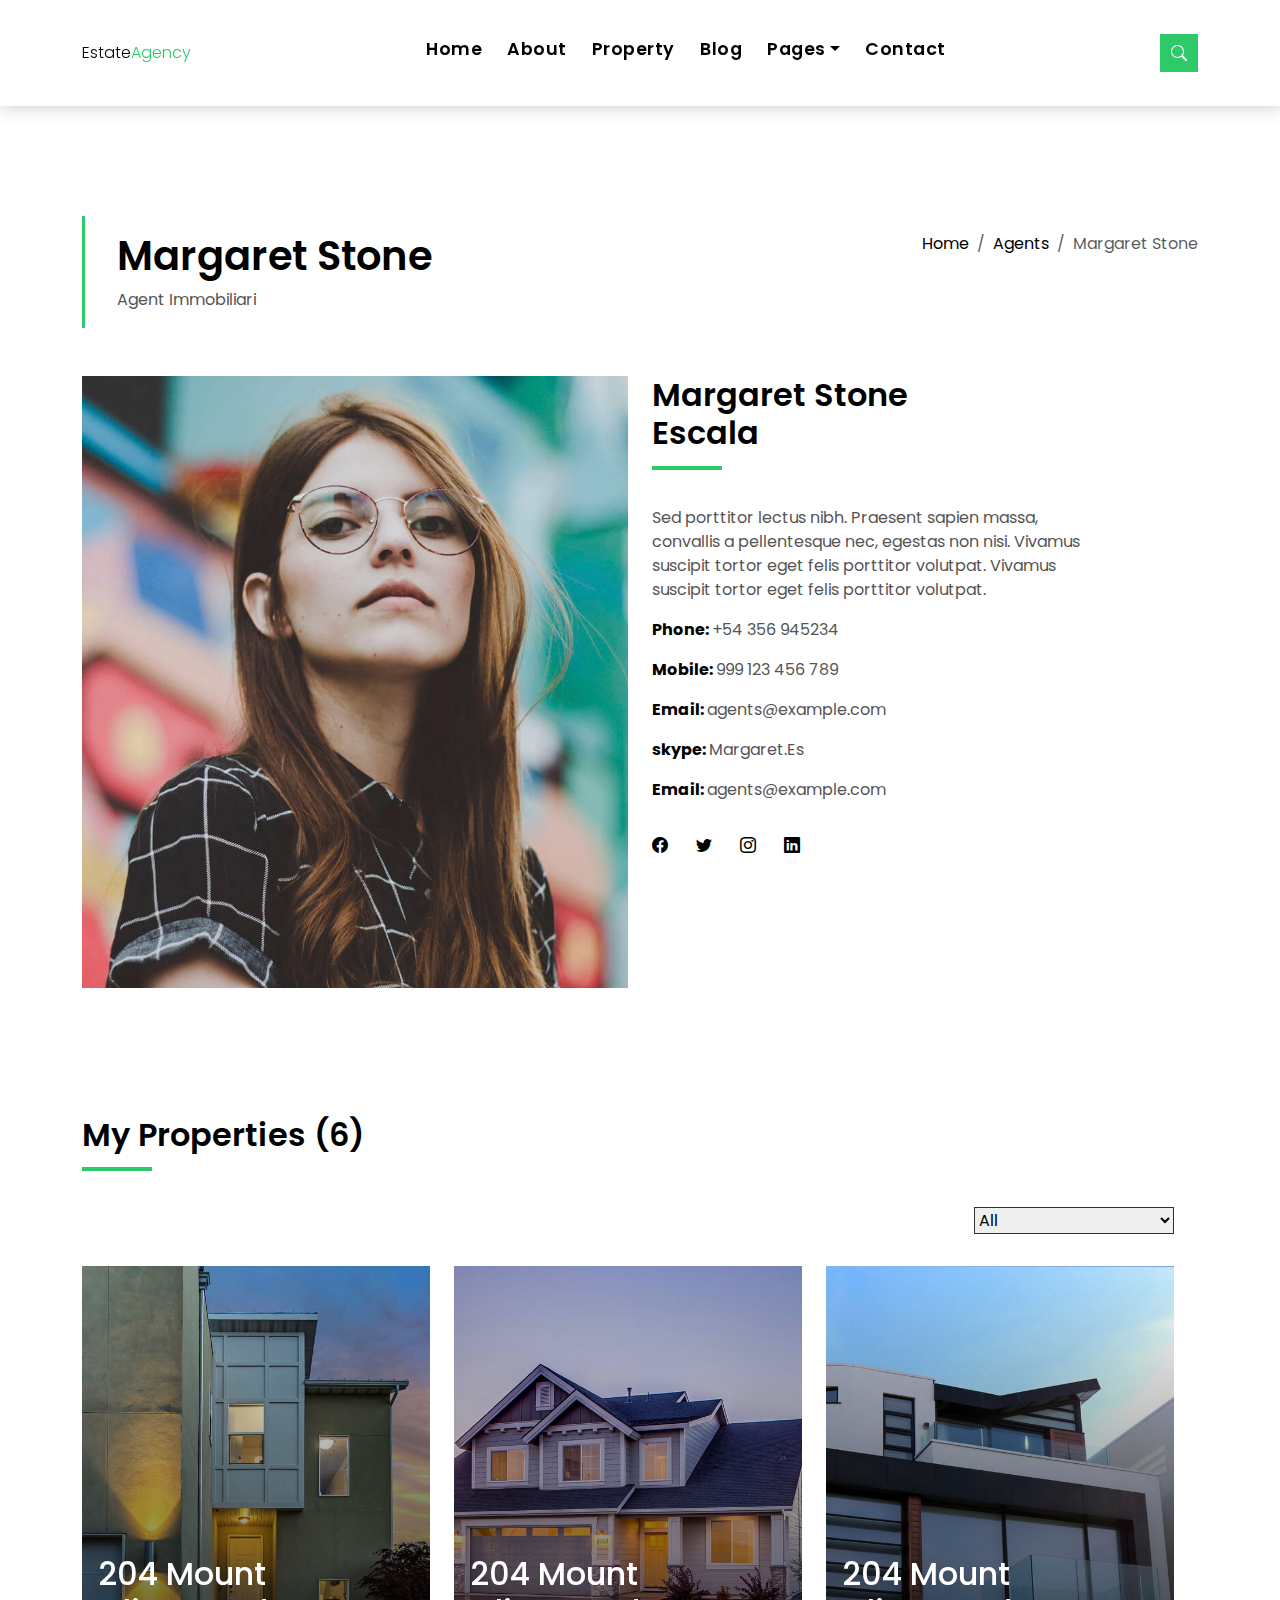
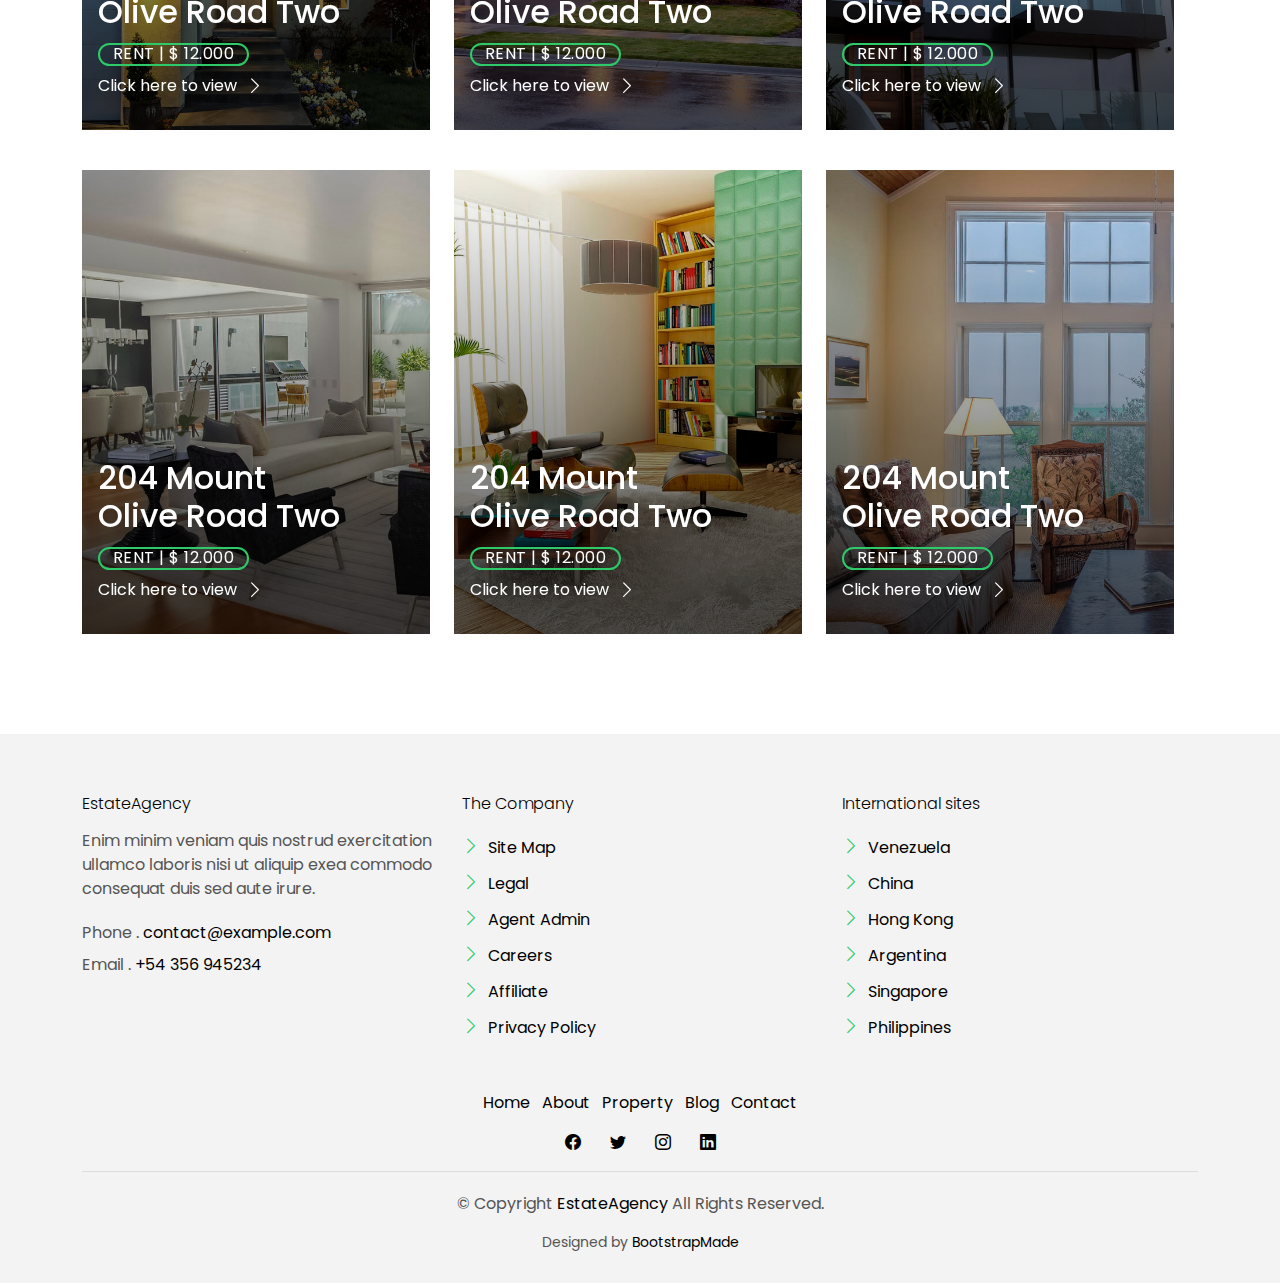
<file: agent-single.html>
<!DOCTYPE html>
<html lang="en">

<head>
  <meta charset="utf-8">
  <meta content="width=device-width, initial-scale=1.0" name="viewport">

  <title>EstateAgency Bootstrap Template - Agent Single</title>
  <meta content="" name="description">
  <meta content="" name="keywords">

  <!-- Favicons -->
  <link href="assets/img/favicon.png" rel="icon">
  <link href="assets/img/apple-touch-icon.png" rel="apple-touch-icon">

  <!-- Google Fonts -->
  <link href="https://fonts.googleapis.com/css?family=Poppins:300,400,500,600,700" rel="stylesheet">

  <!-- Vendor CSS Files -->
  <link href="assets/vendor/animate.css/animate.min.css" rel="stylesheet">
  <link href="assets/vendor/bootstrap/css/bootstrap.min.css" rel="stylesheet">
  <link href="assets/vendor/bootstrap-icons/bootstrap-icons.css" rel="stylesheet">
  <link href="assets/vendor/swiper/swiper-bundle.min.css" rel="stylesheet">

  <!-- Template Main CSS File -->
  <link href="assets/css/style.css" rel="stylesheet">

  <!-- =======================================================
  * Template Name: EstateAgency
  * Updated: Mar 13 2024 with Bootstrap v5.3.3
  * Template URL: https://bootstrapmade.com/real-estate-agency-bootstrap-template/
  * Author: BootstrapMade.com
  * License: https://bootstrapmade.com/license/
  ======================================================== -->
</head>

<body>

  <!-- ======= Property Search Section ======= -->
  <div class="click-closed"></div>
  <!--/ Form Search Star /-->
  <div class="box-collapse">
    <div class="title-box-d">
      <h3 class="title-d">Search Property</h3>
    </div>
    <span class="close-box-collapse right-boxed bi bi-x"></span>
    <div class="box-collapse-wrap form">
      <form class="form-a">
        <div class="row">
          <div class="col-md-12 mb-2">
            <div class="form-group">
              <label class="pb-2" for="Type">Keyword</label>
              <input type="text" class="form-control form-control-lg form-control-a" placeholder="Keyword">
            </div>
          </div>
          <div class="col-md-6 mb-2">
            <div class="form-group mt-3">
              <label class="pb-2" for="Type">Type</label>
              <select class="form-control form-select form-control-a" id="Type">
                <option>All Type</option>
                <option>For Rent</option>
                <option>For Sale</option>
                <option>Open House</option>
              </select>
            </div>
          </div>
          <div class="col-md-6 mb-2">
            <div class="form-group mt-3">
              <label class="pb-2" for="city">City</label>
              <select class="form-control form-select form-control-a" id="city">
                <option>All City</option>
                <option>Alabama</option>
                <option>Arizona</option>
                <option>California</option>
                <option>Colorado</option>
              </select>
            </div>
          </div>
          <div class="col-md-6 mb-2">
            <div class="form-group mt-3">
              <label class="pb-2" for="bedrooms">Bedrooms</label>
              <select class="form-control form-select form-control-a" id="bedrooms">
                <option>Any</option>
                <option>01</option>
                <option>02</option>
                <option>03</option>
              </select>
            </div>
          </div>
          <div class="col-md-6 mb-2">
            <div class="form-group mt-3">
              <label class="pb-2" for="garages">Garages</label>
              <select class="form-control form-select form-control-a" id="garages">
                <option>Any</option>
                <option>01</option>
                <option>02</option>
                <option>03</option>
                <option>04</option>
              </select>
            </div>
          </div>
          <div class="col-md-6 mb-2">
            <div class="form-group mt-3">
              <label class="pb-2" for="bathrooms">Bathrooms</label>
              <select class="form-control form-select form-control-a" id="bathrooms">
                <option>Any</option>
                <option>01</option>
                <option>02</option>
                <option>03</option>
              </select>
            </div>
          </div>
          <div class="col-md-6 mb-2">
            <div class="form-group mt-3">
              <label class="pb-2" for="price">Min Price</label>
              <select class="form-control form-select form-control-a" id="price">
                <option>Unlimite</option>
                <option>$50,000</option>
                <option>$100,000</option>
                <option>$150,000</option>
                <option>$200,000</option>
              </select>
            </div>
          </div>
          <div class="col-md-12">
            <button type="submit" class="btn btn-b">Search Property</button>
          </div>
        </div>
      </form>
    </div>
  </div><!-- End Property Search Section -->>

  <!-- ======= Header/Navbar ======= -->
  <nav class="navbar navbar-default navbar-trans navbar-expand-lg fixed-top">
    <div class="container">
      <button class="navbar-toggler collapsed" type="button" data-bs-toggle="collapse" data-bs-target="#navbarDefault" aria-controls="navbarDefault" aria-expanded="false" aria-label="Toggle navigation">
        <span></span>
        <span></span>
        <span></span>
      </button>
      <a class="navbar-brand text-brand" href="index.html">Estate<span class="color-b">Agency</span></a>

      <div class="navbar-collapse collapse justify-content-center" id="navbarDefault">
        <ul class="navbar-nav">

          <li class="nav-item">
            <a class="nav-link " href="index.html">Home</a>
          </li>

          <li class="nav-item">
            <a class="nav-link " href="about.html">About</a>
          </li>

          <li class="nav-item">
            <a class="nav-link " href="property-grid.html">Property</a>
          </li>

          <li class="nav-item">
            <a class="nav-link " href="blog-grid.html">Blog</a>
          </li>

          <li class="nav-item dropdown">
            <a class="nav-link dropdown-toggle" href="#" id="navbarDropdown" role="button" data-bs-toggle="dropdown" aria-haspopup="true" aria-expanded="false">Pages</a>
            <div class="dropdown-menu">
              <a class="dropdown-item " href="property-single.html">Property Single</a>
              <a class="dropdown-item " href="blog-single.html">Blog Single</a>
              <a class="dropdown-item " href="agents-grid.html">Agents Grid</a>
              <a class="dropdown-item active" href="agent-single.html">Agent Single</a>
            </div>
          </li>
          <li class="nav-item">
            <a class="nav-link " href="contact.html">Contact</a>
          </li>
        </ul>
      </div>

      <button type="button" class="btn btn-b-n navbar-toggle-box navbar-toggle-box-collapse" data-bs-toggle="collapse" data-bs-target="#navbarTogglerDemo01">
        <i class="bi bi-search"></i>
      </button>

    </div>
  </nav><!-- End Header/Navbar -->

  <main id="main">

    <!-- ======= Intro Single ======= -->
    <section class="intro-single">
      <div class="container">
        <div class="row">
          <div class="col-md-12 col-lg-8">
            <div class="title-single-box">
              <h1 class="title-single">Margaret Stone</h1>
              <span class="color-text-a">Agent Immobiliari</span>
            </div>
          </div>
          <div class="col-md-12 col-lg-4">
            <nav aria-label="breadcrumb" class="breadcrumb-box d-flex justify-content-lg-end">
              <ol class="breadcrumb">
                <li class="breadcrumb-item">
                  <a href="#">Home</a>
                </li>
                <li class="breadcrumb-item">
                  <a href="#">Agents</a>
                </li>
                <li class="breadcrumb-item active" aria-current="page">
                  Margaret Stone
                </li>
              </ol>
            </nav>
          </div>
        </div>
      </div>
    </section><!-- End Intro Single -->

    <!-- ======= Agent Single ======= -->
    <section class="agent-single">
      <div class="container">
        <div class="row">
          <div class="col-sm-12">
            <div class="row">
              <div class="col-md-6">
                <div class="agent-avatar-box">
                  <img src="assets/img/agent-7.jpg" alt="" class="agent-avatar img-fluid">
                </div>
              </div>
              <div class="col-md-5 section-md-t3">
                <div class="agent-info-box">
                  <div class="agent-title">
                    <div class="title-box-d">
                      <h3 class="title-d">Margaret Stone
                        <br> Escala
                      </h3>
                    </div>
                  </div>
                  <div class="agent-content mb-3">
                    <p class="content-d color-text-a">
                      Sed porttitor lectus nibh. Praesent sapien massa, convallis a pellentesque nec, egestas non nisi.
                      Vivamus suscipit tortor
                      eget felis porttitor volutpat. Vivamus suscipit tortor eget felis porttitor volutpat.
                    </p>
                    <div class="info-agents color-a">
                      <p>
                        <strong>Phone: </strong>
                        <span class="color-text-a"> +54 356 945234 </span>
                      </p>
                      <p>
                        <strong>Mobile: </strong>
                        <span class="color-text-a"> 999 123 456 789</span>
                      </p>
                      <p>
                        <strong>Email: </strong>
                        <span class="color-text-a"> agents@example.com</span>
                      </p>
                      <p>
                        <strong>skype: </strong>
                        <span class="color-text-a"> Margaret.Es</span>
                      </p>
                      <p>
                        <strong>Email: </strong>
                        <span class="color-text-a"> agents@example.com</span>
                      </p>
                    </div>
                  </div>
                  <div class="socials-footer">
                    <ul class="list-inline">
                      <li class="list-inline-item">
                        <a href="#" class="link-one">
                          <i class="bi bi-facebook" aria-hidden="true"></i>
                        </a>
                      </li>
                      <li class="list-inline-item">
                        <a href="#" class="link-one">
                          <i class="bi bi-twitter" aria-hidden="true"></i>
                        </a>
                      </li>
                      <li class="list-inline-item">
                        <a href="#" class="link-one">
                          <i class="bi bi-instagram" aria-hidden="true"></i>
                        </a>
                      </li>
                      <li class="list-inline-item">
                        <a href="#" class="link-one">
                          <i class="bi bi-linkedin" aria-hidden="true"></i>
                        </a>
                      </li>
                    </ul>
                  </div>
                </div>
              </div>
            </div>
          </div>
          <div class="col-md-12 section-t8">
            <div class="title-box-d">
              <h3 class="title-d">My Properties (6)</h3>
            </div>
          </div>
          <div class="row property-grid grid">
            <div class="col-sm-12">
              <div class="grid-option">
                <form>
                  <select class="custom-select">
                    <option selected>All</option>
                    <option value="1">New to Old</option>
                    <option value="2">For Rent</option>
                    <option value="3">For Sale</option>
                  </select>
                </form>
              </div>
            </div>
            <div class="col-md-4">
              <div class="card-box-a card-shadow">
                <div class="img-box-a">
                  <img src="assets/img/property-1.jpg" alt="" class="img-a img-fluid">
                </div>
                <div class="card-overlay">
                  <div class="card-overlay-a-content">
                    <div class="card-header-a">
                      <h2 class="card-title-a">
                        <a href="#">204 Mount
                          <br /> Olive Road Two</a>
                      </h2>
                    </div>
                    <div class="card-body-a">
                      <div class="price-box d-flex">
                        <span class="price-a">rent | $ 12.000</span>
                      </div>
                      <a href="#" class="link-a">Click here to view
                        <span class="bi bi-chevron-right"></span>
                      </a>
                    </div>
                    <div class="card-footer-a">
                      <ul class="card-info d-flex justify-content-around">
                        <li>
                          <h4 class="card-info-title">Area</h4>
                          <span>340m
                            <sup>2</sup>
                          </span>
                        </li>
                        <li>
                          <h4 class="card-info-title">Beds</h4>
                          <span>2</span>
                        </li>
                        <li>
                          <h4 class="card-info-title">Baths</h4>
                          <span>4</span>
                        </li>
                        <li>
                          <h4 class="card-info-title">Garages</h4>
                          <span>1</span>
                        </li>
                      </ul>
                    </div>
                  </div>
                </div>
              </div>
            </div>
            <div class="col-md-4">
              <div class="card-box-a card-shadow">
                <div class="img-box-a">
                  <img src="assets/img/property-3.jpg" alt="" class="img-a img-fluid">
                </div>
                <div class="card-overlay">
                  <div class="card-overlay-a-content">
                    <div class="card-header-a">
                      <h2 class="card-title-a">
                        <a href="#">204 Mount
                          <br /> Olive Road Two</a>
                      </h2>
                    </div>
                    <div class="card-body-a">
                      <div class="price-box d-flex">
                        <span class="price-a">rent | $ 12.000</span>
                      </div>
                      <a href="#" class="link-a">Click here to view
                        <span class="bi bi-chevron-right"></span>
                      </a>
                    </div>
                    <div class="card-footer-a">
                      <ul class="card-info d-flex justify-content-around">
                        <li>
                          <h4 class="card-info-title">Area</h4>
                          <span>340m
                            <sup>2</sup>
                          </span>
                        </li>
                        <li>
                          <h4 class="card-info-title">Beds</h4>
                          <span>2</span>
                        </li>
                        <li>
                          <h4 class="card-info-title">Baths</h4>
                          <span>4</span>
                        </li>
                        <li>
                          <h4 class="card-info-title">Garages</h4>
                          <span>1</span>
                        </li>
                      </ul>
                    </div>
                  </div>
                </div>
              </div>
            </div>
            <div class="col-md-4">
              <div class="card-box-a card-shadow">
                <div class="img-box-a">
                  <img src="assets/img/property-6.jpg" alt="" class="img-a img-fluid">
                </div>
                <div class="card-overlay">
                  <div class="card-overlay-a-content">
                    <div class="card-header-a">
                      <h2 class="card-title-a">
                        <a href="#">204 Mount
                          <br /> Olive Road Two</a>
                      </h2>
                    </div>
                    <div class="card-body-a">
                      <div class="price-box d-flex">
                        <span class="price-a">rent | $ 12.000</span>
                      </div>
                      <a href="#" class="link-a">Click here to view
                        <span class="bi bi-chevron-right"></span>
                      </a>
                    </div>
                    <div class="card-footer-a">
                      <ul class="card-info d-flex justify-content-around">
                        <li>
                          <h4 class="card-info-title">Area</h4>
                          <span>340m
                            <sup>2</sup>
                          </span>
                        </li>
                        <li>
                          <h4 class="card-info-title">Beds</h4>
                          <span>2</span>
                        </li>
                        <li>
                          <h4 class="card-info-title">Baths</h4>
                          <span>4</span>
                        </li>
                        <li>
                          <h4 class="card-info-title">Garages</h4>
                          <span>1</span>
                        </li>
                      </ul>
                    </div>
                  </div>
                </div>
              </div>
            </div>
            <div class="col-md-4">
              <div class="card-box-a card-shadow">
                <div class="img-box-a">
                  <img src="assets/img/property-7.jpg" alt="" class="img-a img-fluid">
                </div>
                <div class="card-overlay">
                  <div class="card-overlay-a-content">
                    <div class="card-header-a">
                      <h2 class="card-title-a">
                        <a href="#">204 Mount
                          <br /> Olive Road Two</a>
                      </h2>
                    </div>
                    <div class="card-body-a">
                      <div class="price-box d-flex">
                        <span class="price-a">rent | $ 12.000</span>
                      </div>
                      <a href="#" class="link-a">Click here to view
                        <span class="bi bi-chevron-right"></span>
                      </a>
                    </div>
                    <div class="card-footer-a">
                      <ul class="card-info d-flex justify-content-around">
                        <li>
                          <h4 class="card-info-title">Area</h4>
                          <span>340m
                            <sup>2</sup>
                          </span>
                        </li>
                        <li>
                          <h4 class="card-info-title">Beds</h4>
                          <span>2</span>
                        </li>
                        <li>
                          <h4 class="card-info-title">Baths</h4>
                          <span>4</span>
                        </li>
                        <li>
                          <h4 class="card-info-title">Garages</h4>
                          <span>1</span>
                        </li>
                      </ul>
                    </div>
                  </div>
                </div>
              </div>
            </div>
            <div class="col-md-4">
              <div class="card-box-a card-shadow">
                <div class="img-box-a">
                  <img src="assets/img/property-8.jpg" alt="" class="img-a img-fluid">
                </div>
                <div class="card-overlay">
                  <div class="card-overlay-a-content">
                    <div class="card-header-a">
                      <h2 class="card-title-a">
                        <a href="#">204 Mount
                          <br /> Olive Road Two</a>
                      </h2>
                    </div>
                    <div class="card-body-a">
                      <div class="price-box d-flex">
                        <span class="price-a">rent | $ 12.000</span>
                      </div>
                      <a href="#" class="link-a">Click here to view
                        <span class="bi bi-chevron-right"></span>
                      </a>
                    </div>
                    <div class="card-footer-a">
                      <ul class="card-info d-flex justify-content-around">
                        <li>
                          <h4 class="card-info-title">Area</h4>
                          <span>340m
                            <sup>2</sup>
                          </span>
                        </li>
                        <li>
                          <h4 class="card-info-title">Beds</h4>
                          <span>2</span>
                        </li>
                        <li>
                          <h4 class="card-info-title">Baths</h4>
                          <span>4</span>
                        </li>
                        <li>
                          <h4 class="card-info-title">Garages</h4>
                          <span>1</span>
                        </li>
                      </ul>
                    </div>
                  </div>
                </div>
              </div>
            </div>
            <div class="col-md-4">
              <div class="card-box-a card-shadow">
                <div class="img-box-a">
                  <img src="assets/img/property-10.jpg" alt="" class="img-a img-fluid">
                </div>
                <div class="card-overlay">
                  <div class="card-overlay-a-content">
                    <div class="card-header-a">
                      <h2 class="card-title-a">
                        <a href="#">204 Mount
                          <br /> Olive Road Two</a>
                      </h2>
                    </div>
                    <div class="card-body-a">
                      <div class="price-box d-flex">
                        <span class="price-a">rent | $ 12.000</span>
                      </div>
                      <a href="#" class="link-a">Click here to view
                        <span class="bi bi-chevron-right"></span>
                      </a>
                    </div>
                    <div class="card-footer-a">
                      <ul class="card-info d-flex justify-content-around">
                        <li>
                          <h4 class="card-info-title">Area</h4>
                          <span>340m
                            <sup>2</sup>
                          </span>
                        </li>
                        <li>
                          <h4 class="card-info-title">Beds</h4>
                          <span>2</span>
                        </li>
                        <li>
                          <h4 class="card-info-title">Baths</h4>
                          <span>4</span>
                        </li>
                        <li>
                          <h4 class="card-info-title">Garages</h4>
                          <span>1</span>
                        </li>
                      </ul>
                    </div>
                  </div>
                </div>
              </div>
            </div>
          </div>
        </div>
      </div>
    </section><!-- End Agent Single -->

  </main><!-- End #main -->

  <!-- ======= Footer ======= -->
  <section class="section-footer">
    <div class="container">
      <div class="row">
        <div class="col-sm-12 col-md-4">
          <div class="widget-a">
            <div class="w-header-a">
              <h3 class="w-title-a text-brand">EstateAgency</h3>
            </div>
            <div class="w-body-a">
              <p class="w-text-a color-text-a">
                Enim minim veniam quis nostrud exercitation ullamco laboris nisi ut aliquip exea commodo consequat duis
                sed aute irure.
              </p>
            </div>
            <div class="w-footer-a">
              <ul class="list-unstyled">
                <li class="color-a">
                  <span class="color-text-a">Phone .</span> contact@example.com
                </li>
                <li class="color-a">
                  <span class="color-text-a">Email .</span> +54 356 945234
                </li>
              </ul>
            </div>
          </div>
        </div>
        <div class="col-sm-12 col-md-4 section-md-t3">
          <div class="widget-a">
            <div class="w-header-a">
              <h3 class="w-title-a text-brand">The Company</h3>
            </div>
            <div class="w-body-a">
              <div class="w-body-a">
                <ul class="list-unstyled">
                  <li class="item-list-a">
                    <i class="bi bi-chevron-right"></i> <a href="#">Site Map</a>
                  </li>
                  <li class="item-list-a">
                    <i class="bi bi-chevron-right"></i> <a href="#">Legal</a>
                  </li>
                  <li class="item-list-a">
                    <i class="bi bi-chevron-right"></i> <a href="#">Agent Admin</a>
                  </li>
                  <li class="item-list-a">
                    <i class="bi bi-chevron-right"></i> <a href="#">Careers</a>
                  </li>
                  <li class="item-list-a">
                    <i class="bi bi-chevron-right"></i> <a href="#">Affiliate</a>
                  </li>
                  <li class="item-list-a">
                    <i class="bi bi-chevron-right"></i> <a href="#">Privacy Policy</a>
                  </li>
                </ul>
              </div>
            </div>
          </div>
        </div>
        <div class="col-sm-12 col-md-4 section-md-t3">
          <div class="widget-a">
            <div class="w-header-a">
              <h3 class="w-title-a text-brand">International sites</h3>
            </div>
            <div class="w-body-a">
              <ul class="list-unstyled">
                <li class="item-list-a">
                  <i class="bi bi-chevron-right"></i> <a href="#">Venezuela</a>
                </li>
                <li class="item-list-a">
                  <i class="bi bi-chevron-right"></i> <a href="#">China</a>
                </li>
                <li class="item-list-a">
                  <i class="bi bi-chevron-right"></i> <a href="#">Hong Kong</a>
                </li>
                <li class="item-list-a">
                  <i class="bi bi-chevron-right"></i> <a href="#">Argentina</a>
                </li>
                <li class="item-list-a">
                  <i class="bi bi-chevron-right"></i> <a href="#">Singapore</a>
                </li>
                <li class="item-list-a">
                  <i class="bi bi-chevron-right"></i> <a href="#">Philippines</a>
                </li>
              </ul>
            </div>
          </div>
        </div>
      </div>
    </div>
  </section>
  <footer>
    <div class="container">
      <div class="row">
        <div class="col-md-12">
          <nav class="nav-footer">
            <ul class="list-inline">
              <li class="list-inline-item">
                <a href="#">Home</a>
              </li>
              <li class="list-inline-item">
                <a href="#">About</a>
              </li>
              <li class="list-inline-item">
                <a href="#">Property</a>
              </li>
              <li class="list-inline-item">
                <a href="#">Blog</a>
              </li>
              <li class="list-inline-item">
                <a href="#">Contact</a>
              </li>
            </ul>
          </nav>
          <div class="socials-a">
            <ul class="list-inline">
              <li class="list-inline-item">
                <a href="#">
                  <i class="bi bi-facebook" aria-hidden="true"></i>
                </a>
              </li>
              <li class="list-inline-item">
                <a href="#">
                  <i class="bi bi-twitter" aria-hidden="true"></i>
                </a>
              </li>
              <li class="list-inline-item">
                <a href="#">
                  <i class="bi bi-instagram" aria-hidden="true"></i>
                </a>
              </li>
              <li class="list-inline-item">
                <a href="#">
                  <i class="bi bi-linkedin" aria-hidden="true"></i>
                </a>
              </li>
            </ul>
          </div>
          <div class="copyright-footer">
            <p class="copyright color-text-a">
              &copy; Copyright
              <span class="color-a">EstateAgency</span> All Rights Reserved.
            </p>
          </div>
          <div class="credits">
            <!--
            All the links in the footer should remain intact.
            You can delete the links only if you purchased the pro version.
            Licensing information: https://bootstrapmade.com/license/
            Purchase the pro version with working PHP/AJAX contact form: https://bootstrapmade.com/buy/?theme=EstateAgency
          -->
            Designed by <a href="https://bootstrapmade.com/">BootstrapMade</a>
          </div>
        </div>
      </div>
    </div>
  </footer><!-- End  Footer -->

  <div id="preloader"></div>
  <a href="#" class="back-to-top d-flex align-items-center justify-content-center"><i class="bi bi-arrow-up-short"></i></a>

  <!-- Vendor JS Files -->
  <script src="assets/vendor/bootstrap/js/bootstrap.bundle.min.js"></script>
  <script src="assets/vendor/swiper/swiper-bundle.min.js"></script>
  <script src="assets/vendor/php-email-form/validate.js"></script>

  <!-- Template Main JS File -->
  <script src="assets/js/main.js"></script>

</body>

</html>
</file>
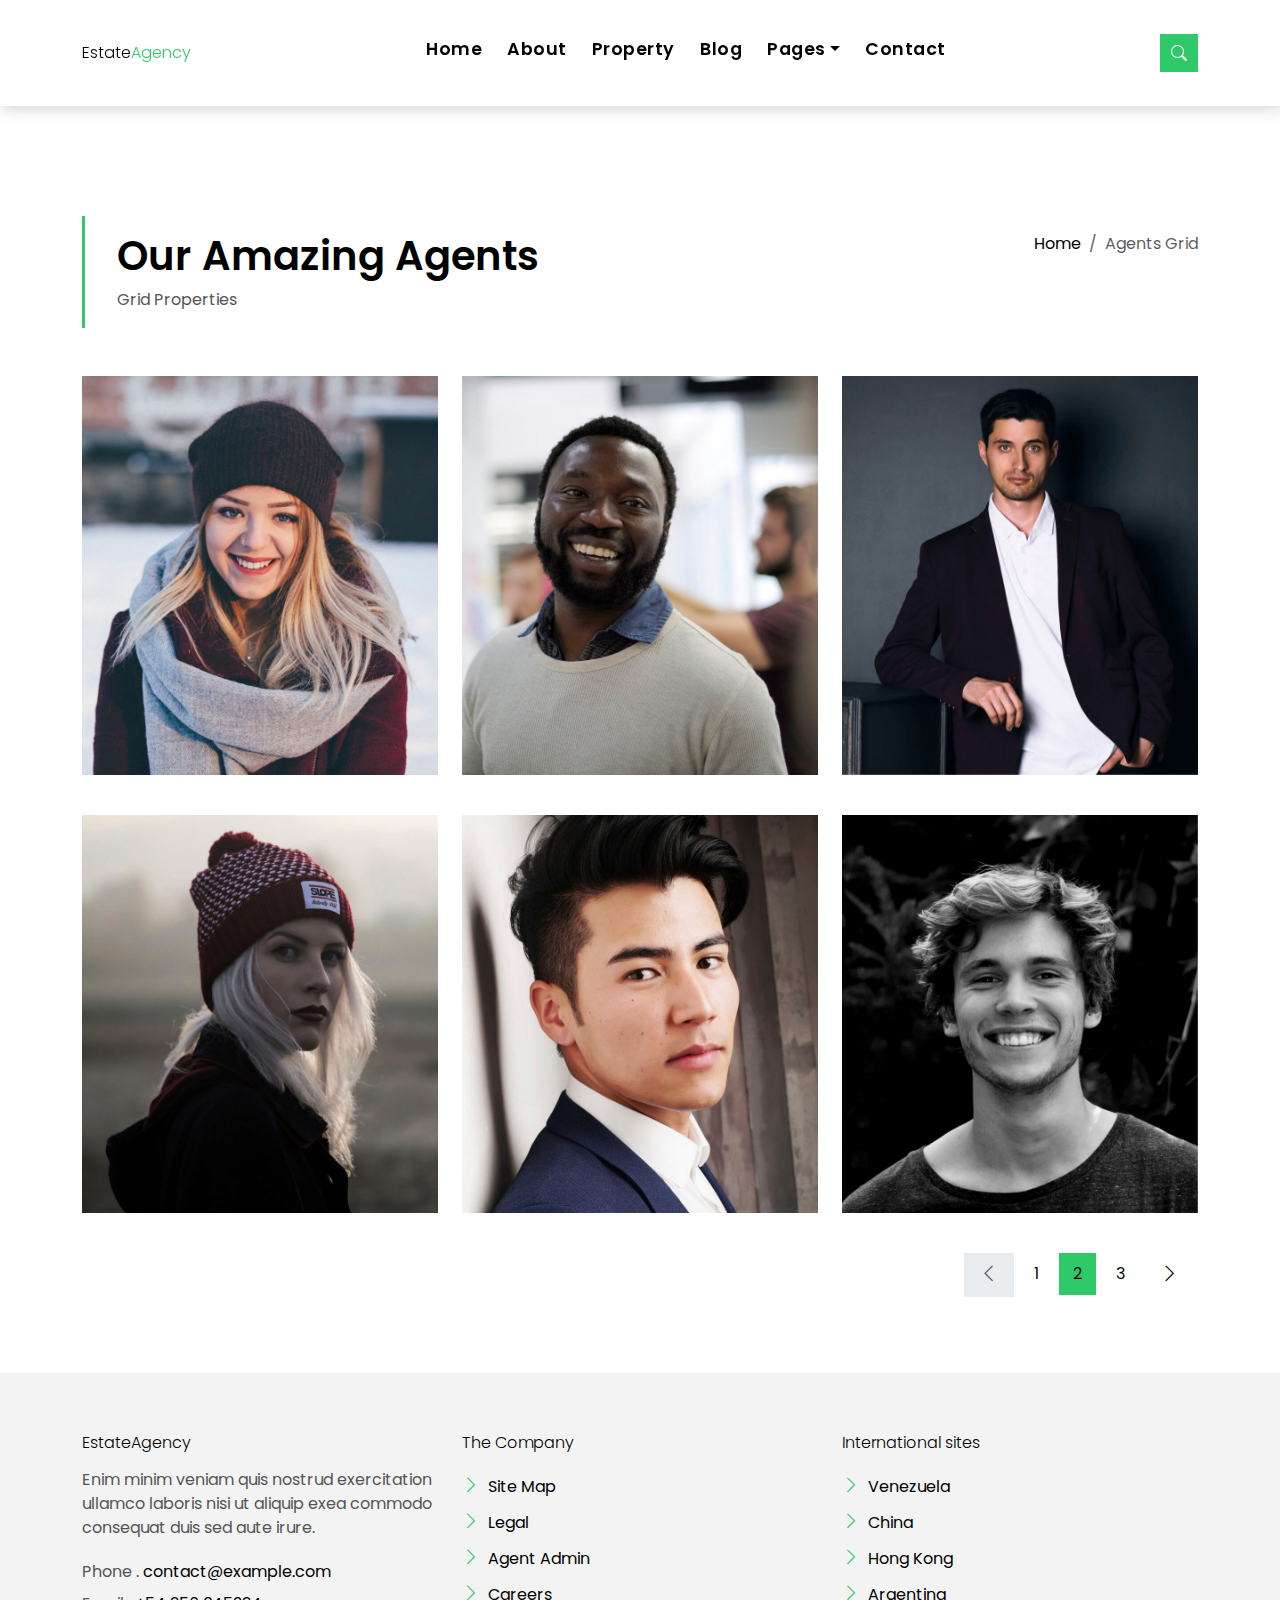
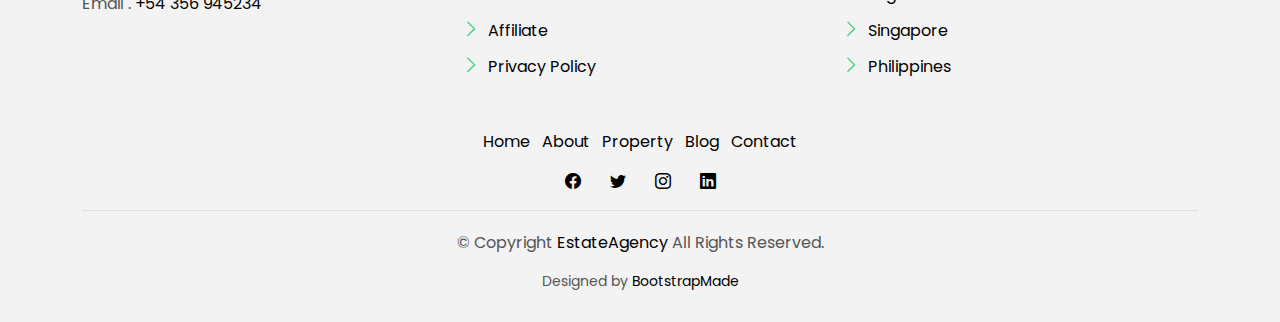
<file: agents-grid.html>
<!DOCTYPE html>
<html lang="en">

<head>
  <meta charset="utf-8">
  <meta content="width=device-width, initial-scale=1.0" name="viewport">

  <title>EstateAgency Bootstrap Template - Index</title>
  <meta content="" name="description">
  <meta content="" name="keywords">

  <!-- Favicons -->
  <link href="assets/img/favicon.png" rel="icon">
  <link href="assets/img/apple-touch-icon.png" rel="apple-touch-icon">

  <!-- Google Fonts -->
  <link href="https://fonts.googleapis.com/css?family=Poppins:300,400,500,600,700" rel="stylesheet">

  <!-- Vendor CSS Files -->
  <link href="assets/vendor/animate.css/animate.min.css" rel="stylesheet">
  <link href="assets/vendor/bootstrap/css/bootstrap.min.css" rel="stylesheet">
  <link href="assets/vendor/bootstrap-icons/bootstrap-icons.css" rel="stylesheet">
  <link href="assets/vendor/swiper/swiper-bundle.min.css" rel="stylesheet">

  <!-- Template Main CSS File -->
  <link href="assets/css/style.css" rel="stylesheet">

  <!-- =======================================================
  * Template Name: EstateAgency
  * Updated: Mar 13 2024 with Bootstrap v5.3.3
  * Template URL: https://bootstrapmade.com/real-estate-agency-bootstrap-template/
  * Author: BootstrapMade.com
  * License: https://bootstrapmade.com/license/
  ======================================================== -->
</head>

<body>

  <!-- ======= Property Search Section ======= -->
  <div class="click-closed"></div>
  <!--/ Form Search Star /-->
  <div class="box-collapse">
    <div class="title-box-d">
      <h3 class="title-d">Search Property</h3>
    </div>
    <span class="close-box-collapse right-boxed bi bi-x"></span>
    <div class="box-collapse-wrap form">
      <form class="form-a">
        <div class="row">
          <div class="col-md-12 mb-2">
            <div class="form-group">
              <label class="pb-2" for="Type">Keyword</label>
              <input type="text" class="form-control form-control-lg form-control-a" placeholder="Keyword">
            </div>
          </div>
          <div class="col-md-6 mb-2">
            <div class="form-group mt-3">
              <label class="pb-2" for="Type">Type</label>
              <select class="form-control form-select form-control-a" id="Type">
                <option>All Type</option>
                <option>For Rent</option>
                <option>For Sale</option>
                <option>Open House</option>
              </select>
            </div>
          </div>
          <div class="col-md-6 mb-2">
            <div class="form-group mt-3">
              <label class="pb-2" for="city">City</label>
              <select class="form-control form-select form-control-a" id="city">
                <option>All City</option>
                <option>Alabama</option>
                <option>Arizona</option>
                <option>California</option>
                <option>Colorado</option>
              </select>
            </div>
          </div>
          <div class="col-md-6 mb-2">
            <div class="form-group mt-3">
              <label class="pb-2" for="bedrooms">Bedrooms</label>
              <select class="form-control form-select form-control-a" id="bedrooms">
                <option>Any</option>
                <option>01</option>
                <option>02</option>
                <option>03</option>
              </select>
            </div>
          </div>
          <div class="col-md-6 mb-2">
            <div class="form-group mt-3">
              <label class="pb-2" for="garages">Garages</label>
              <select class="form-control form-select form-control-a" id="garages">
                <option>Any</option>
                <option>01</option>
                <option>02</option>
                <option>03</option>
                <option>04</option>
              </select>
            </div>
          </div>
          <div class="col-md-6 mb-2">
            <div class="form-group mt-3">
              <label class="pb-2" for="bathrooms">Bathrooms</label>
              <select class="form-control form-select form-control-a" id="bathrooms">
                <option>Any</option>
                <option>01</option>
                <option>02</option>
                <option>03</option>
              </select>
            </div>
          </div>
          <div class="col-md-6 mb-2">
            <div class="form-group mt-3">
              <label class="pb-2" for="price">Min Price</label>
              <select class="form-control form-select form-control-a" id="price">
                <option>Unlimite</option>
                <option>$50,000</option>
                <option>$100,000</option>
                <option>$150,000</option>
                <option>$200,000</option>
              </select>
            </div>
          </div>
          <div class="col-md-12">
            <button type="submit" class="btn btn-b">Search Property</button>
          </div>
        </div>
      </form>
    </div>
  </div><!-- End Property Search Section -->>

  <!-- ======= Header/Navbar ======= -->
  <nav class="navbar navbar-default navbar-trans navbar-expand-lg fixed-top">
    <div class="container">
      <button class="navbar-toggler collapsed" type="button" data-bs-toggle="collapse" data-bs-target="#navbarDefault" aria-controls="navbarDefault" aria-expanded="false" aria-label="Toggle navigation">
        <span></span>
        <span></span>
        <span></span>
      </button>
      <a class="navbar-brand text-brand" href="index.html">Estate<span class="color-b">Agency</span></a>

      <div class="navbar-collapse collapse justify-content-center" id="navbarDefault">
        <ul class="navbar-nav">

          <li class="nav-item">
            <a class="nav-link " href="index.html">Home</a>
          </li>

          <li class="nav-item">
            <a class="nav-link " href="about.html">About</a>
          </li>

          <li class="nav-item">
            <a class="nav-link " href="property-grid.html">Property</a>
          </li>

          <li class="nav-item">
            <a class="nav-link " href="blog-grid.html">Blog</a>
          </li>

          <li class="nav-item dropdown">
            <a class="nav-link dropdown-toggle" href="#" id="navbarDropdown" role="button" data-bs-toggle="dropdown" aria-haspopup="true" aria-expanded="false">Pages</a>
            <div class="dropdown-menu">
              <a class="dropdown-item " href="property-single.html">Property Single</a>
              <a class="dropdown-item " href="blog-single.html">Blog Single</a>
              <a class="dropdown-item active" href="agents-grid.html">Agents Grid</a>
              <a class="dropdown-item " href="agent-single.html">Agent Single</a>
            </div>
          </li>
          <li class="nav-item">
            <a class="nav-link " href="contact.html">Contact</a>
          </li>
        </ul>
      </div>

      <button type="button" class="btn btn-b-n navbar-toggle-box navbar-toggle-box-collapse" data-bs-toggle="collapse" data-bs-target="#navbarTogglerDemo01">
        <i class="bi bi-search"></i>
      </button>

    </div>
  </nav><!-- End Header/Navbar -->

  <main id="main">
    <!-- =======Intro Single ======= -->
    <section class="intro-single">
      <div class="container">
        <div class="row">
          <div class="col-md-12 col-lg-8">
            <div class="title-single-box">
              <h1 class="title-single">Our Amazing Agents</h1>
              <span class="color-text-a">Grid Properties</span>
            </div>
          </div>
          <div class="col-md-12 col-lg-4">
            <nav aria-label="breadcrumb" class="breadcrumb-box d-flex justify-content-lg-end">
              <ol class="breadcrumb">
                <li class="breadcrumb-item">
                  <a href="#">Home</a>
                </li>
                <li class="breadcrumb-item active" aria-current="page">
                  Agents Grid
                </li>
              </ol>
            </nav>
          </div>
        </div>
      </div>
    </section><!-- End Intro Single-->

    <!-- ======= Agents Grid ======= -->
    <section class="agents-grid grid">
      <div class="container">
        <div class="row">
          <div class="col-md-4">
            <div class="card-box-d">
              <div class="card-img-d">
                <img src="assets/img/agent-4.jpg" alt="" class="img-d img-fluid">
              </div>
              <div class="card-overlay card-overlay-hover">
                <div class="card-header-d">
                  <div class="card-title-d align-self-center">
                    <h3 class="title-d">
                      <a href="#" class="link-two">Margaret Sotillo
                        <br> Escala</a>
                    </h3>
                  </div>
                </div>
                <div class="card-body-d">
                  <p class="content-d color-text-a">
                    Sed porttitor lectus nibh, Cras ultricies ligula sed magna dictum porta two.
                  </p>
                  <div class="info-agents color-a">
                    <p>
                      <strong>Phone: </strong> +54 356 945234
                    </p>
                    <p>
                      <strong>Email: </strong> agents@example.com
                    </p>
                  </div>
                </div>
                <div class="card-footer-d">
                  <div class="socials-footer d-flex justify-content-center">
                    <ul class="list-inline">
                      <li class="list-inline-item">
                        <a href="#" class="link-one">
                          <i class="bi bi-facebook" aria-hidden="true"></i>
                        </a>
                      </li>
                      <li class="list-inline-item">
                        <a href="#" class="link-one">
                          <i class="bi bi-twitter" aria-hidden="true"></i>
                        </a>
                      </li>
                      <li class="list-inline-item">
                        <a href="#" class="link-one">
                          <i class="bi bi-instagram" aria-hidden="true"></i>
                        </a>
                      </li>
                      <li class="list-inline-item">
                        <a href="#" class="link-one">
                          <i class="bi bi-linkedin" aria-hidden="true"></i>
                        </a>
                      </li>
                    </ul>
                  </div>
                </div>
              </div>
            </div>
          </div>
          <div class="col-md-4">
            <div class="card-box-d">
              <div class="card-img-d">
                <img src="assets/img/agent-2.jpg" alt="" class="img-d img-fluid">
              </div>
              <div class="card-overlay card-overlay-hover">
                <div class="card-header-d">
                  <div class="card-title-d align-self-center">
                    <h3 class="title-d">
                      <a href="#" class="link-two">Margaret Sotillo
                        <br> Escala</a>
                    </h3>
                  </div>
                </div>
                <div class="card-body-d">
                  <p class="content-d color-text-a">
                    Sed porttitor lectus nibh, Cras ultricies ligula sed magna dictum porta two.
                  </p>
                  <div class="info-agents color-a">
                    <p>
                      <strong>Phone: </strong> +54 356 945234
                    </p>
                    <p>
                      <strong>Email: </strong> agents@example.com
                    </p>
                  </div>
                </div>
                <div class="card-footer-d">
                  <div class="socials-footer d-flex justify-content-center">
                    <ul class="list-inline">
                      <li class="list-inline-item">
                        <a href="#" class="link-one">
                          <i class="bi bi-facebook" aria-hidden="true"></i>
                        </a>
                      </li>
                      <li class="list-inline-item">
                        <a href="#" class="link-one">
                          <i class="bi bi-twitter" aria-hidden="true"></i>
                        </a>
                      </li>
                      <li class="list-inline-item">
                        <a href="#" class="link-one">
                          <i class="bi bi-instagram" aria-hidden="true"></i>
                        </a>
                      </li>
                      <li class="list-inline-item">
                        <a href="#" class="link-one">
                          <i class="bi bi-linkedin" aria-hidden="true"></i>
                        </a>
                      </li>
                    </ul>
                  </div>
                </div>
              </div>
            </div>
          </div>
          <div class="col-md-4">
            <div class="card-box-d">
              <div class="card-img-d">
                <img src="assets/img/agent-3.jpg" alt="" class="img-d img-fluid">
              </div>
              <div class="card-overlay card-overlay-hover">
                <div class="card-header-d">
                  <div class="card-title-d align-self-center">
                    <h3 class="title-d">
                      <a href="#" class="link-two">Margaret Sotillo
                        <br> Escala</a>
                    </h3>
                  </div>
                </div>
                <div class="card-body-d">
                  <p class="content-d color-text-a">
                    Sed porttitor lectus nibh, Cras ultricies ligula sed magna dictum porta two.
                  </p>
                  <div class="info-agents color-a">
                    <p>
                      <strong>Phone: </strong> +54 356 945234
                    </p>
                    <p>
                      <strong>Email: </strong> agents@example.com
                    </p>
                  </div>
                </div>
                <div class="card-footer-d">
                  <div class="socials-footer d-flex justify-content-center">
                    <ul class="list-inline">
                      <li class="list-inline-item">
                        <a href="#" class="link-one">
                          <i class="bi bi-facebook" aria-hidden="true"></i>
                        </a>
                      </li>
                      <li class="list-inline-item">
                        <a href="#" class="link-one">
                          <i class="bi bi-twitter" aria-hidden="true"></i>
                        </a>
                      </li>
                      <li class="list-inline-item">
                        <a href="#" class="link-one">
                          <i class="bi bi-instagram" aria-hidden="true"></i>
                        </a>
                      </li>
                      <li class="list-inline-item">
                        <a href="#" class="link-one">
                          <i class="bi bi-linkedin" aria-hidden="true"></i>
                        </a>
                      </li>
                    </ul>
                  </div>
                </div>
              </div>
            </div>
          </div>
          <div class="col-md-4">
            <div class="card-box-d">
              <div class="card-img-d">
                <img src="assets/img/agent-5.jpg" alt="" class="img-d img-fluid">
              </div>
              <div class="card-overlay card-overlay-hover">
                <div class="card-header-d">
                  <div class="card-title-d align-self-center">
                    <h3 class="title-d">
                      <a href="#" class="link-two">Margaret Sotillo
                        <br> Escala</a>
                    </h3>
                  </div>
                </div>
                <div class="card-body-d">
                  <p class="content-d color-text-a">
                    Sed porttitor lectus nibh, Cras ultricies ligula sed magna dictum porta two.
                  </p>
                  <div class="info-agents color-a">
                    <p>
                      <strong>Phone: </strong> +54 356 945234
                    </p>
                    <p>
                      <strong>Email: </strong> agents@example.com
                    </p>
                  </div>
                </div>
                <div class="card-footer-d">
                  <div class="socials-footer d-flex justify-content-center">
                    <ul class="list-inline">
                      <li class="list-inline-item">
                        <a href="#" class="link-one">
                          <i class="bi bi-facebook" aria-hidden="true"></i>
                        </a>
                      </li>
                      <li class="list-inline-item">
                        <a href="#" class="link-one">
                          <i class="bi bi-twitter" aria-hidden="true"></i>
                        </a>
                      </li>
                      <li class="list-inline-item">
                        <a href="#" class="link-one">
                          <i class="bi bi-instagram" aria-hidden="true"></i>
                        </a>
                      </li>
                      <li class="list-inline-item">
                        <a href="#" class="link-one">
                          <i class="bi bi-linkedin" aria-hidden="true"></i>
                        </a>
                      </li>
                    </ul>
                  </div>
                </div>
              </div>
            </div>
          </div>
          <div class="col-md-4">
            <div class="card-box-d">
              <div class="card-img-d">
                <img src="assets/img/agent-1.jpg" alt="" class="img-d img-fluid">
              </div>
              <div class="card-overlay card-overlay-hover">
                <div class="card-header-d">
                  <div class="card-title-d align-self-center">
                    <h3 class="title-d">
                      <a href="#" class="link-two">Margaret Sotillo
                        <br> Escala</a>
                    </h3>
                  </div>
                </div>
                <div class="card-body-d">
                  <p class="content-d color-text-a">
                    Sed porttitor lectus nibh, Cras ultricies ligula sed magna dictum porta two.
                  </p>
                  <div class="info-agents color-a">
                    <p>
                      <strong>Phone: </strong> +54 356 945234
                    </p>
                    <p>
                      <strong>Email: </strong> agents@example.com
                    </p>
                  </div>
                </div>
                <div class="card-footer-d">
                  <div class="socials-footer d-flex justify-content-center">
                    <ul class="list-inline">
                      <li class="list-inline-item">
                        <a href="#" class="link-one">
                          <i class="bi bi-facebook" aria-hidden="true"></i>
                        </a>
                      </li>
                      <li class="list-inline-item">
                        <a href="#" class="link-one">
                          <i class="bi bi-twitter" aria-hidden="true"></i>
                        </a>
                      </li>
                      <li class="list-inline-item">
                        <a href="#" class="link-one">
                          <i class="bi bi-instagram" aria-hidden="true"></i>
                        </a>
                      </li>
                      <li class="list-inline-item">
                        <a href="#" class="link-one">
                          <i class="bi bi-linkedin" aria-hidden="true"></i>
                        </a>
                      </li>
                    </ul>
                  </div>
                </div>
              </div>
            </div>
          </div>
          <div class="col-md-4">
            <div class="card-box-d">
              <div class="card-img-d">
                <img src="assets/img/agent-6.jpg" alt="" class="img-d img-fluid">
              </div>
              <div class="card-overlay card-overlay-hover">
                <div class="card-header-d">
                  <div class="card-title-d align-self-center">
                    <h3 class="title-d">
                      <a href="#" class="link-two">Margaret Sotillo
                        <br> Escala</a>
                    </h3>
                  </div>
                </div>
                <div class="card-body-d">
                  <p class="content-d color-text-a">
                    Sed porttitor lectus nibh, Cras ultricies ligula sed magna dictum porta two.
                  </p>
                  <div class="info-agents color-a">
                    <p>
                      <strong>Phone: </strong> +54 356 945234
                    </p>
                    <p>
                      <strong>Email: </strong> agents@example.com
                    </p>
                  </div>
                </div>
                <div class="card-footer-d">
                  <div class="socials-footer d-flex justify-content-center">
                    <ul class="list-inline">
                      <li class="list-inline-item">
                        <a href="#" class="link-one">
                          <i class="bi bi-facebook" aria-hidden="true"></i>
                        </a>
                      </li>
                      <li class="list-inline-item">
                        <a href="#" class="link-one">
                          <i class="bi bi-twitter" aria-hidden="true"></i>
                        </a>
                      </li>
                      <li class="list-inline-item">
                        <a href="#" class="link-one">
                          <i class="bi bi-instagram" aria-hidden="true"></i>
                        </a>
                      </li>
                      <li class="list-inline-item">
                        <a href="#" class="link-one">
                          <i class="bi bi-linkedin" aria-hidden="true"></i>
                        </a>
                      </li>
                    </ul>
                  </div>
                </div>
              </div>
            </div>
          </div>
        </div>
        <div class="row">
          <div class="col-sm-12">
            <nav class="pagination-a">
              <ul class="pagination justify-content-end">
                <li class="page-item disabled">
                  <a class="page-link" href="#" tabindex="-1">
                    <span class="bi bi-chevron-left"></span>
                  </a>
                </li>
                <li class="page-item">
                  <a class="page-link" href="#">1</a>
                </li>
                <li class="page-item active">
                  <a class="page-link" href="#">2</a>
                </li>
                <li class="page-item">
                  <a class="page-link" href="#">3</a>
                </li>
                <li class="page-item next">
                  <a class="page-link" href="#">
                    <span class="bi bi-chevron-right"></span>
                  </a>
                </li>
              </ul>
            </nav>
          </div>
        </div>
      </div>
    </section><!-- End Agents Grid-->

  </main><!-- End #main -->

  <!-- ======= Footer ======= -->
  <section class="section-footer">
    <div class="container">
      <div class="row">
        <div class="col-sm-12 col-md-4">
          <div class="widget-a">
            <div class="w-header-a">
              <h3 class="w-title-a text-brand">EstateAgency</h3>
            </div>
            <div class="w-body-a">
              <p class="w-text-a color-text-a">
                Enim minim veniam quis nostrud exercitation ullamco laboris nisi ut aliquip exea commodo consequat duis
                sed aute irure.
              </p>
            </div>
            <div class="w-footer-a">
              <ul class="list-unstyled">
                <li class="color-a">
                  <span class="color-text-a">Phone .</span> contact@example.com
                </li>
                <li class="color-a">
                  <span class="color-text-a">Email .</span> +54 356 945234
                </li>
              </ul>
            </div>
          </div>
        </div>
        <div class="col-sm-12 col-md-4 section-md-t3">
          <div class="widget-a">
            <div class="w-header-a">
              <h3 class="w-title-a text-brand">The Company</h3>
            </div>
            <div class="w-body-a">
              <div class="w-body-a">
                <ul class="list-unstyled">
                  <li class="item-list-a">
                    <i class="bi bi-chevron-right"></i> <a href="#">Site Map</a>
                  </li>
                  <li class="item-list-a">
                    <i class="bi bi-chevron-right"></i> <a href="#">Legal</a>
                  </li>
                  <li class="item-list-a">
                    <i class="bi bi-chevron-right"></i> <a href="#">Agent Admin</a>
                  </li>
                  <li class="item-list-a">
                    <i class="bi bi-chevron-right"></i> <a href="#">Careers</a>
                  </li>
                  <li class="item-list-a">
                    <i class="bi bi-chevron-right"></i> <a href="#">Affiliate</a>
                  </li>
                  <li class="item-list-a">
                    <i class="bi bi-chevron-right"></i> <a href="#">Privacy Policy</a>
                  </li>
                </ul>
              </div>
            </div>
          </div>
        </div>
        <div class="col-sm-12 col-md-4 section-md-t3">
          <div class="widget-a">
            <div class="w-header-a">
              <h3 class="w-title-a text-brand">International sites</h3>
            </div>
            <div class="w-body-a">
              <ul class="list-unstyled">
                <li class="item-list-a">
                  <i class="bi bi-chevron-right"></i> <a href="#">Venezuela</a>
                </li>
                <li class="item-list-a">
                  <i class="bi bi-chevron-right"></i> <a href="#">China</a>
                </li>
                <li class="item-list-a">
                  <i class="bi bi-chevron-right"></i> <a href="#">Hong Kong</a>
                </li>
                <li class="item-list-a">
                  <i class="bi bi-chevron-right"></i> <a href="#">Argentina</a>
                </li>
                <li class="item-list-a">
                  <i class="bi bi-chevron-right"></i> <a href="#">Singapore</a>
                </li>
                <li class="item-list-a">
                  <i class="bi bi-chevron-right"></i> <a href="#">Philippines</a>
                </li>
              </ul>
            </div>
          </div>
        </div>
      </div>
    </div>
  </section>
  <footer>
    <div class="container">
      <div class="row">
        <div class="col-md-12">
          <nav class="nav-footer">
            <ul class="list-inline">
              <li class="list-inline-item">
                <a href="#">Home</a>
              </li>
              <li class="list-inline-item">
                <a href="#">About</a>
              </li>
              <li class="list-inline-item">
                <a href="#">Property</a>
              </li>
              <li class="list-inline-item">
                <a href="#">Blog</a>
              </li>
              <li class="list-inline-item">
                <a href="#">Contact</a>
              </li>
            </ul>
          </nav>
          <div class="socials-a">
            <ul class="list-inline">
              <li class="list-inline-item">
                <a href="#">
                  <i class="bi bi-facebook" aria-hidden="true"></i>
                </a>
              </li>
              <li class="list-inline-item">
                <a href="#">
                  <i class="bi bi-twitter" aria-hidden="true"></i>
                </a>
              </li>
              <li class="list-inline-item">
                <a href="#">
                  <i class="bi bi-instagram" aria-hidden="true"></i>
                </a>
              </li>
              <li class="list-inline-item">
                <a href="#">
                  <i class="bi bi-linkedin" aria-hidden="true"></i>
                </a>
              </li>
            </ul>
          </div>
          <div class="copyright-footer">
            <p class="copyright color-text-a">
              &copy; Copyright
              <span class="color-a">EstateAgency</span> All Rights Reserved.
            </p>
          </div>
          <div class="credits">
            <!--
            All the links in the footer should remain intact.
            You can delete the links only if you purchased the pro version.
            Licensing information: https://bootstrapmade.com/license/
            Purchase the pro version with working PHP/AJAX contact form: https://bootstrapmade.com/buy/?theme=EstateAgency
          -->
            Designed by <a href="https://bootstrapmade.com/">BootstrapMade</a>
          </div>
        </div>
      </div>
    </div>
  </footer><!-- End  Footer -->

  <div id="preloader"></div>
  <a href="#" class="back-to-top d-flex align-items-center justify-content-center"><i class="bi bi-arrow-up-short"></i></a>

  <!-- Vendor JS Files -->
  <script src="assets/vendor/bootstrap/js/bootstrap.bundle.min.js"></script>
  <script src="assets/vendor/swiper/swiper-bundle.min.js"></script>
  <script src="assets/vendor/php-email-form/validate.js"></script>

  <!-- Template Main JS File -->
  <script src="assets/js/main.js"></script>

</body>

</html>
</file>
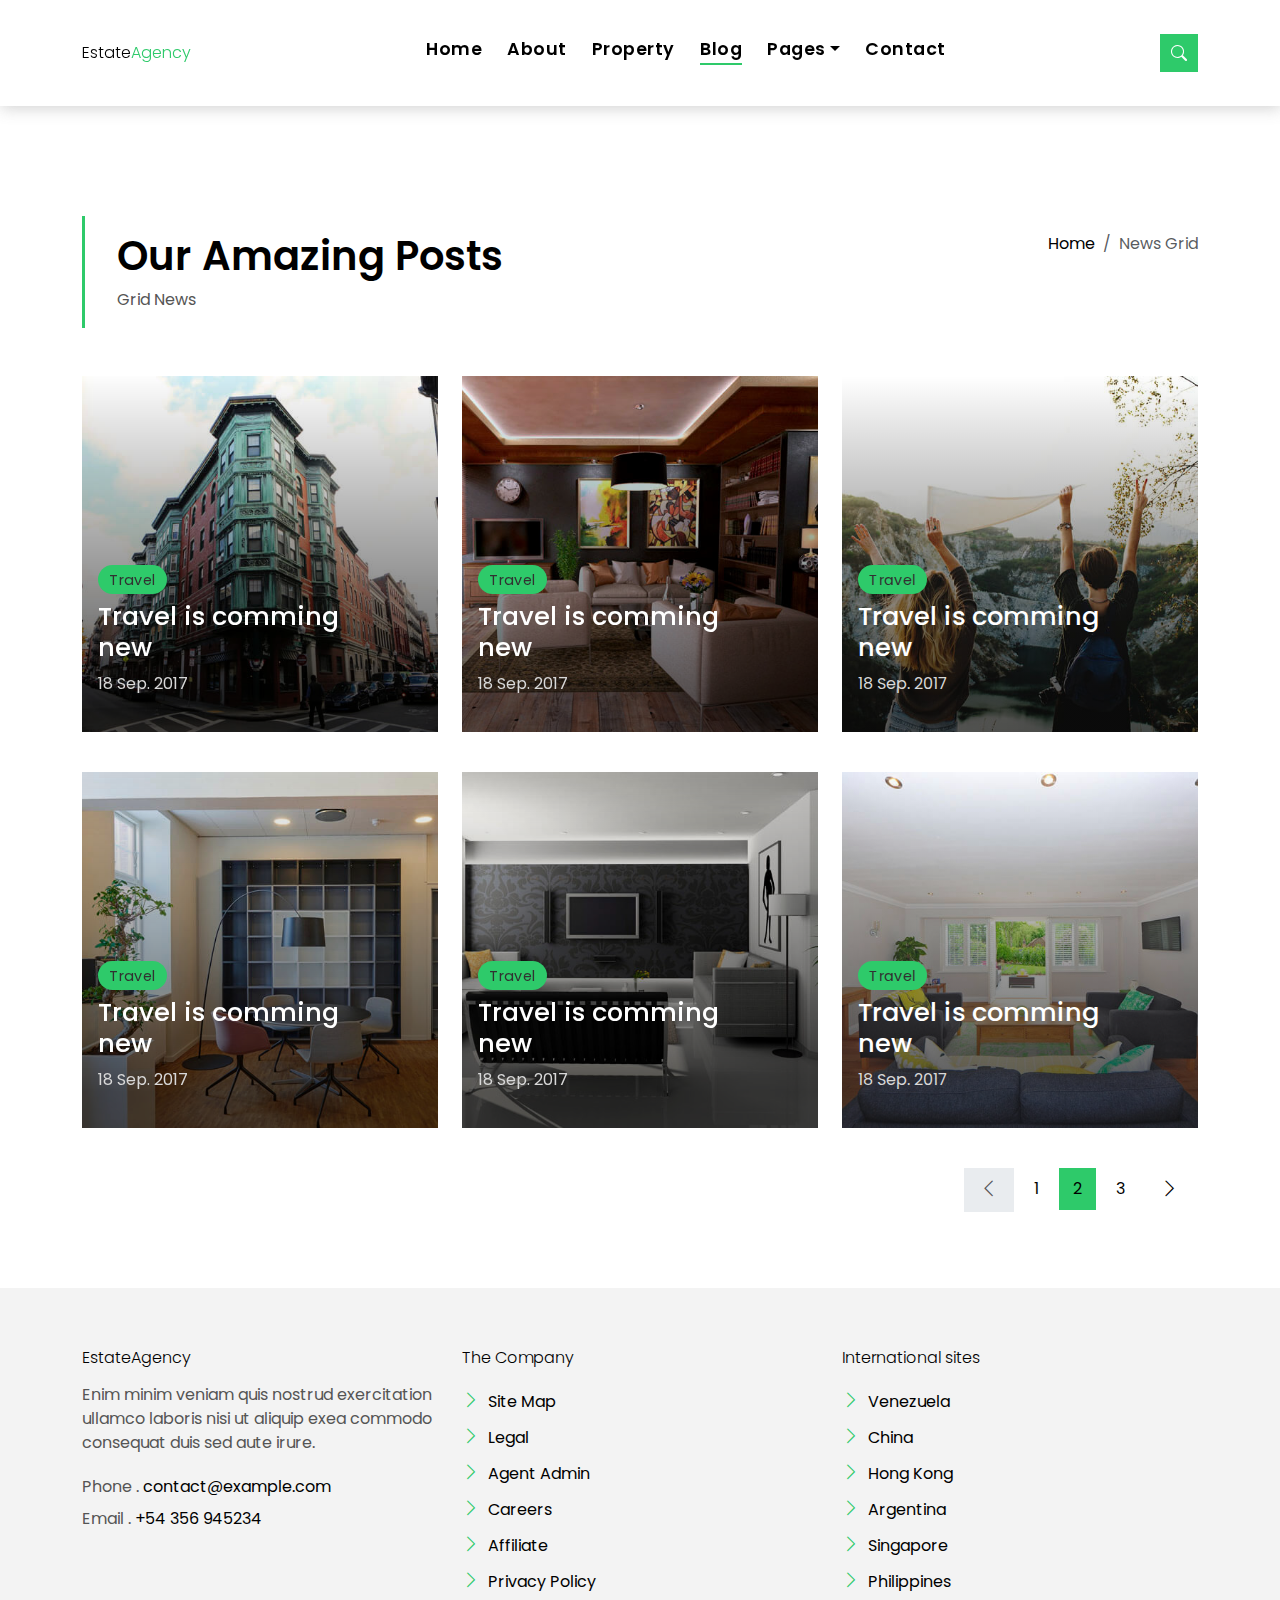
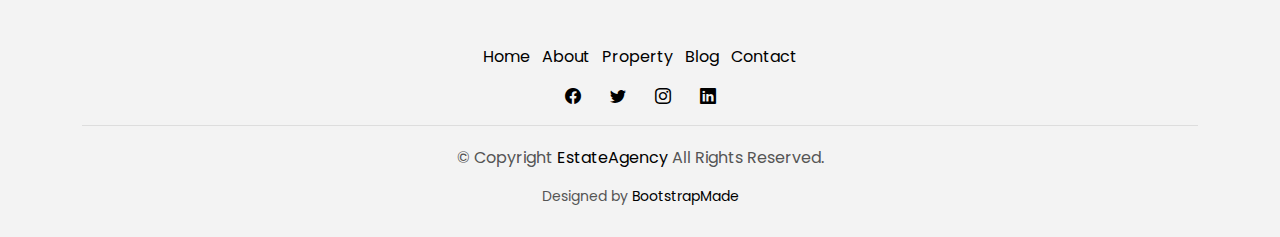
<file: blog-grid.html>
<!DOCTYPE html>
<html lang="en">

<head>
  <meta charset="utf-8">
  <meta content="width=device-width, initial-scale=1.0" name="viewport">

  <title>EstateAgency Bootstrap Template - Index</title>
  <meta content="" name="description">
  <meta content="" name="keywords">

  <!-- Favicons -->
  <link href="assets/img/favicon.png" rel="icon">
  <link href="assets/img/apple-touch-icon.png" rel="apple-touch-icon">

  <!-- Google Fonts -->
  <link href="https://fonts.googleapis.com/css?family=Poppins:300,400,500,600,700" rel="stylesheet">

  <!-- Vendor CSS Files -->
  <link href="assets/vendor/animate.css/animate.min.css" rel="stylesheet">
  <link href="assets/vendor/bootstrap/css/bootstrap.min.css" rel="stylesheet">
  <link href="assets/vendor/bootstrap-icons/bootstrap-icons.css" rel="stylesheet">
  <link href="assets/vendor/swiper/swiper-bundle.min.css" rel="stylesheet">

  <!-- Template Main CSS File -->
  <link href="assets/css/style.css" rel="stylesheet">

  <!-- =======================================================
  * Template Name: EstateAgency
  * Updated: Mar 13 2024 with Bootstrap v5.3.3
  * Template URL: https://bootstrapmade.com/real-estate-agency-bootstrap-template/
  * Author: BootstrapMade.com
  * License: https://bootstrapmade.com/license/
  ======================================================== -->
</head>

<body>

  <!-- ======= Property Search Section ======= -->
  <div class="click-closed"></div>
  <!--/ Form Search Star /-->
  <div class="box-collapse">
    <div class="title-box-d">
      <h3 class="title-d">Search Property</h3>
    </div>
    <span class="close-box-collapse right-boxed bi bi-x"></span>
    <div class="box-collapse-wrap form">
      <form class="form-a">
        <div class="row">
          <div class="col-md-12 mb-2">
            <div class="form-group">
              <label class="pb-2" for="Type">Keyword</label>
              <input type="text" class="form-control form-control-lg form-control-a" placeholder="Keyword">
            </div>
          </div>
          <div class="col-md-6 mb-2">
            <div class="form-group mt-3">
              <label class="pb-2" for="Type">Type</label>
              <select class="form-control form-select form-control-a" id="Type">
                <option>All Type</option>
                <option>For Rent</option>
                <option>For Sale</option>
                <option>Open House</option>
              </select>
            </div>
          </div>
          <div class="col-md-6 mb-2">
            <div class="form-group mt-3">
              <label class="pb-2" for="city">City</label>
              <select class="form-control form-select form-control-a" id="city">
                <option>All City</option>
                <option>Alabama</option>
                <option>Arizona</option>
                <option>California</option>
                <option>Colorado</option>
              </select>
            </div>
          </div>
          <div class="col-md-6 mb-2">
            <div class="form-group mt-3">
              <label class="pb-2" for="bedrooms">Bedrooms</label>
              <select class="form-control form-select form-control-a" id="bedrooms">
                <option>Any</option>
                <option>01</option>
                <option>02</option>
                <option>03</option>
              </select>
            </div>
          </div>
          <div class="col-md-6 mb-2">
            <div class="form-group mt-3">
              <label class="pb-2" for="garages">Garages</label>
              <select class="form-control form-select form-control-a" id="garages">
                <option>Any</option>
                <option>01</option>
                <option>02</option>
                <option>03</option>
                <option>04</option>
              </select>
            </div>
          </div>
          <div class="col-md-6 mb-2">
            <div class="form-group mt-3">
              <label class="pb-2" for="bathrooms">Bathrooms</label>
              <select class="form-control form-select form-control-a" id="bathrooms">
                <option>Any</option>
                <option>01</option>
                <option>02</option>
                <option>03</option>
              </select>
            </div>
          </div>
          <div class="col-md-6 mb-2">
            <div class="form-group mt-3">
              <label class="pb-2" for="price">Min Price</label>
              <select class="form-control form-select form-control-a" id="price">
                <option>Unlimite</option>
                <option>$50,000</option>
                <option>$100,000</option>
                <option>$150,000</option>
                <option>$200,000</option>
              </select>
            </div>
          </div>
          <div class="col-md-12">
            <button type="submit" class="btn btn-b">Search Property</button>
          </div>
        </div>
      </form>
    </div>
  </div><!-- End Property Search Section -->>

  <!-- ======= Header/Navbar ======= -->
  <nav class="navbar navbar-default navbar-trans navbar-expand-lg fixed-top">
    <div class="container">
      <button class="navbar-toggler collapsed" type="button" data-bs-toggle="collapse" data-bs-target="#navbarDefault" aria-controls="navbarDefault" aria-expanded="false" aria-label="Toggle navigation">
        <span></span>
        <span></span>
        <span></span>
      </button>
      <a class="navbar-brand text-brand" href="index.html">Estate<span class="color-b">Agency</span></a>

      <div class="navbar-collapse collapse justify-content-center" id="navbarDefault">
        <ul class="navbar-nav">

          <li class="nav-item">
            <a class="nav-link " href="index.html">Home</a>
          </li>

          <li class="nav-item">
            <a class="nav-link " href="about.html">About</a>
          </li>

          <li class="nav-item">
            <a class="nav-link " href="property-grid.html">Property</a>
          </li>

          <li class="nav-item">
            <a class="nav-link active" href="blog-grid.html">Blog</a>
          </li>

          <li class="nav-item dropdown">
            <a class="nav-link dropdown-toggle" href="#" id="navbarDropdown" role="button" data-bs-toggle="dropdown" aria-haspopup="true" aria-expanded="false">Pages</a>
            <div class="dropdown-menu">
              <a class="dropdown-item " href="property-single.html">Property Single</a>
              <a class="dropdown-item " href="blog-single.html">Blog Single</a>
              <a class="dropdown-item " href="agents-grid.html">Agents Grid</a>
              <a class="dropdown-item " href="agent-single.html">Agent Single</a>
            </div>
          </li>
          <li class="nav-item">
            <a class="nav-link " href="contact.html">Contact</a>
          </li>
        </ul>
      </div>

      <button type="button" class="btn btn-b-n navbar-toggle-box navbar-toggle-box-collapse" data-bs-toggle="collapse" data-bs-target="#navbarTogglerDemo01">
        <i class="bi bi-search"></i>
      </button>

    </div>
  </nav><!-- End Header/Navbar -->

  <main id="main">

    <!-- ======= Intro Single ======= -->
    <section class="intro-single">
      <div class="container">
        <div class="row">
          <div class="col-md-12 col-lg-8">
            <div class="title-single-box">
              <h1 class="title-single">Our Amazing Posts</h1>
              <span class="color-text-a">Grid News</span>
            </div>
          </div>
          <div class="col-md-12 col-lg-4">
            <nav aria-label="breadcrumb" class="breadcrumb-box d-flex justify-content-lg-end">
              <ol class="breadcrumb">
                <li class="breadcrumb-item">
                  <a href="index.html">Home</a>
                </li>
                <li class="breadcrumb-item active" aria-current="page">
                  News Grid
                </li>
              </ol>
            </nav>
          </div>
        </div>
      </div>
    </section><!-- End Intro Single-->

    <!-- =======  Blog Grid ======= -->
    <section class="news-grid grid">
      <div class="container">
        <div class="row">
          <div class="col-md-4">
            <div class="card-box-b card-shadow news-box">
              <div class="img-box-b">
                <img src="assets/img/post-1.jpg" alt="" class="img-b img-fluid">
              </div>
              <div class="card-overlay">
                <div class="card-header-b">
                  <div class="card-category-b">
                    <a href="#" class="category-b">Travel</a>
                  </div>
                  <div class="card-title-b">
                    <h2 class="title-2">
                      <a href="blog-single.html">Travel is comming
                        <br> new</a>
                    </h2>
                  </div>
                  <div class="card-date">
                    <span class="date-b">18 Sep. 2017</span>
                  </div>
                </div>
              </div>
            </div>
          </div>
          <div class="col-md-4">
            <div class="card-box-b card-shadow news-box">
              <div class="img-box-b">
                <img src="assets/img/post-2.jpg" alt="" class="img-b img-fluid">
              </div>
              <div class="card-overlay">
                <div class="card-header-b">
                  <div class="card-category-b">
                    <a href="blog-single.html" class="category-b">Travel</a>
                  </div>
                  <div class="card-title-b">
                    <h2 class="title-2">
                      <a href="blog-single.html">Travel is comming
                        <br> new</a>
                    </h2>
                  </div>
                  <div class="card-date">
                    <span class="date-b">18 Sep. 2017</span>
                  </div>
                </div>
              </div>
            </div>
          </div>
          <div class="col-md-4">
            <div class="card-box-b card-shadow news-box">
              <div class="img-box-b">
                <img src="assets/img/post-3.jpg" alt="" class="img-b img-fluid">
              </div>
              <div class="card-overlay">
                <div class="card-header-b">
                  <div class="card-category-b">
                    <a href="#" class="category-b">Travel</a>
                  </div>
                  <div class="card-title-b">
                    <h2 class="title-2">
                      <a href="blog-single.html">Travel is comming
                        <br> new</a>
                    </h2>
                  </div>
                  <div class="card-date">
                    <span class="date-b">18 Sep. 2017</span>
                  </div>
                </div>
              </div>
            </div>
          </div>
          <div class="col-md-4">
            <div class="card-box-b card-shadow news-box">
              <div class="img-box-b">
                <img src="assets/img/post-4.jpg" alt="" class="img-b img-fluid">
              </div>
              <div class="card-overlay">
                <div class="card-header-b">
                  <div class="card-category-b">
                    <a href="#" class="category-b">Travel</a>
                  </div>
                  <div class="card-title-b">
                    <h2 class="title-2">
                      <a href="blog-single.html">Travel is comming
                        <br> new</a>
                    </h2>
                  </div>
                  <div class="card-date">
                    <span class="date-b">18 Sep. 2017</span>
                  </div>
                </div>
              </div>
            </div>
          </div>
          <div class="col-md-4">
            <div class="card-box-b card-shadow news-box">
              <div class="img-box-b">
                <img src="assets/img/post-5.jpg" alt="" class="img-b img-fluid">
              </div>
              <div class="card-overlay">
                <div class="card-header-b">
                  <div class="card-category-b">
                    <a href="#" class="category-b">Travel</a>
                  </div>
                  <div class="card-title-b">
                    <h2 class="title-2">
                      <a href="blog-single.html">Travel is comming
                        <br> new</a>
                    </h2>
                  </div>
                  <div class="card-date">
                    <span class="date-b">18 Sep. 2017</span>
                  </div>
                </div>
              </div>
            </div>
          </div>
          <div class="col-md-4">
            <div class="card-box-b card-shadow news-box">
              <div class="img-box-b">
                <img src="assets/img/post-6.jpg" alt="" class="img-b img-fluid">
              </div>
              <div class="card-overlay">
                <div class="card-header-b">
                  <div class="card-category-b">
                    <a href="#" class="category-b">Travel</a>
                  </div>
                  <div class="card-title-b">
                    <h2 class="title-2">
                      <a href="blog-single.html">Travel is comming
                        <br> new</a>
                    </h2>
                  </div>
                  <div class="card-date">
                    <span class="date-b">18 Sep. 2017</span>
                  </div>
                </div>
              </div>
            </div>
          </div>
        </div>
        <div class="row">
          <div class="col-sm-12">
            <nav class="pagination-a">
              <ul class="pagination justify-content-end">
                <li class="page-item disabled">
                  <a class="page-link" href="#" tabindex="-1">
                    <span class="bi bi-chevron-left"></span>
                  </a>
                </li>
                <li class="page-item">
                  <a class="page-link" href="#">1</a>
                </li>
                <li class="page-item active">
                  <a class="page-link" href="#">2</a>
                </li>
                <li class="page-item">
                  <a class="page-link" href="#">3</a>
                </li>
                <li class="page-item next">
                  <a class="page-link" href="#">
                    <span class="bi bi-chevron-right"></span>
                  </a>
                </li>
              </ul>
            </nav>
          </div>
        </div>
      </div>
    </section><!-- End Blog Grid-->

  </main><!-- End #main -->

  <!-- ======= Footer ======= -->
  <section class="section-footer">
    <div class="container">
      <div class="row">
        <div class="col-sm-12 col-md-4">
          <div class="widget-a">
            <div class="w-header-a">
              <h3 class="w-title-a text-brand">EstateAgency</h3>
            </div>
            <div class="w-body-a">
              <p class="w-text-a color-text-a">
                Enim minim veniam quis nostrud exercitation ullamco laboris nisi ut aliquip exea commodo consequat duis
                sed aute irure.
              </p>
            </div>
            <div class="w-footer-a">
              <ul class="list-unstyled">
                <li class="color-a">
                  <span class="color-text-a">Phone .</span> contact@example.com
                </li>
                <li class="color-a">
                  <span class="color-text-a">Email .</span> +54 356 945234
                </li>
              </ul>
            </div>
          </div>
        </div>
        <div class="col-sm-12 col-md-4 section-md-t3">
          <div class="widget-a">
            <div class="w-header-a">
              <h3 class="w-title-a text-brand">The Company</h3>
            </div>
            <div class="w-body-a">
              <div class="w-body-a">
                <ul class="list-unstyled">
                  <li class="item-list-a">
                    <i class="bi bi-chevron-right"></i> <a href="#">Site Map</a>
                  </li>
                  <li class="item-list-a">
                    <i class="bi bi-chevron-right"></i> <a href="#">Legal</a>
                  </li>
                  <li class="item-list-a">
                    <i class="bi bi-chevron-right"></i> <a href="#">Agent Admin</a>
                  </li>
                  <li class="item-list-a">
                    <i class="bi bi-chevron-right"></i> <a href="#">Careers</a>
                  </li>
                  <li class="item-list-a">
                    <i class="bi bi-chevron-right"></i> <a href="#">Affiliate</a>
                  </li>
                  <li class="item-list-a">
                    <i class="bi bi-chevron-right"></i> <a href="#">Privacy Policy</a>
                  </li>
                </ul>
              </div>
            </div>
          </div>
        </div>
        <div class="col-sm-12 col-md-4 section-md-t3">
          <div class="widget-a">
            <div class="w-header-a">
              <h3 class="w-title-a text-brand">International sites</h3>
            </div>
            <div class="w-body-a">
              <ul class="list-unstyled">
                <li class="item-list-a">
                  <i class="bi bi-chevron-right"></i> <a href="#">Venezuela</a>
                </li>
                <li class="item-list-a">
                  <i class="bi bi-chevron-right"></i> <a href="#">China</a>
                </li>
                <li class="item-list-a">
                  <i class="bi bi-chevron-right"></i> <a href="#">Hong Kong</a>
                </li>
                <li class="item-list-a">
                  <i class="bi bi-chevron-right"></i> <a href="#">Argentina</a>
                </li>
                <li class="item-list-a">
                  <i class="bi bi-chevron-right"></i> <a href="#">Singapore</a>
                </li>
                <li class="item-list-a">
                  <i class="bi bi-chevron-right"></i> <a href="#">Philippines</a>
                </li>
              </ul>
            </div>
          </div>
        </div>
      </div>
    </div>
  </section>
  <footer>
    <div class="container">
      <div class="row">
        <div class="col-md-12">
          <nav class="nav-footer">
            <ul class="list-inline">
              <li class="list-inline-item">
                <a href="#">Home</a>
              </li>
              <li class="list-inline-item">
                <a href="#">About</a>
              </li>
              <li class="list-inline-item">
                <a href="#">Property</a>
              </li>
              <li class="list-inline-item">
                <a href="#">Blog</a>
              </li>
              <li class="list-inline-item">
                <a href="#">Contact</a>
              </li>
            </ul>
          </nav>
          <div class="socials-a">
            <ul class="list-inline">
              <li class="list-inline-item">
                <a href="#">
                  <i class="bi bi-facebook" aria-hidden="true"></i>
                </a>
              </li>
              <li class="list-inline-item">
                <a href="#">
                  <i class="bi bi-twitter" aria-hidden="true"></i>
                </a>
              </li>
              <li class="list-inline-item">
                <a href="#">
                  <i class="bi bi-instagram" aria-hidden="true"></i>
                </a>
              </li>
              <li class="list-inline-item">
                <a href="#">
                  <i class="bi bi-linkedin" aria-hidden="true"></i>
                </a>
              </li>
            </ul>
          </div>
          <div class="copyright-footer">
            <p class="copyright color-text-a">
              &copy; Copyright
              <span class="color-a">EstateAgency</span> All Rights Reserved.
            </p>
          </div>
          <div class="credits">
            <!--
            All the links in the footer should remain intact.
            You can delete the links only if you purchased the pro version.
            Licensing information: https://bootstrapmade.com/license/
            Purchase the pro version with working PHP/AJAX contact form: https://bootstrapmade.com/buy/?theme=EstateAgency
          -->
            Designed by <a href="https://bootstrapmade.com/">BootstrapMade</a>
          </div>
        </div>
      </div>
    </div>
  </footer><!-- End  Footer -->

  <div id="preloader"></div>
  <a href="#" class="back-to-top d-flex align-items-center justify-content-center"><i class="bi bi-arrow-up-short"></i></a>

  <!-- Vendor JS Files -->
  <script src="assets/vendor/bootstrap/js/bootstrap.bundle.min.js"></script>
  <script src="assets/vendor/swiper/swiper-bundle.min.js"></script>
  <script src="assets/vendor/php-email-form/validate.js"></script>

  <!-- Template Main JS File -->
  <script src="assets/js/main.js"></script>

</body>

</html>
</file>
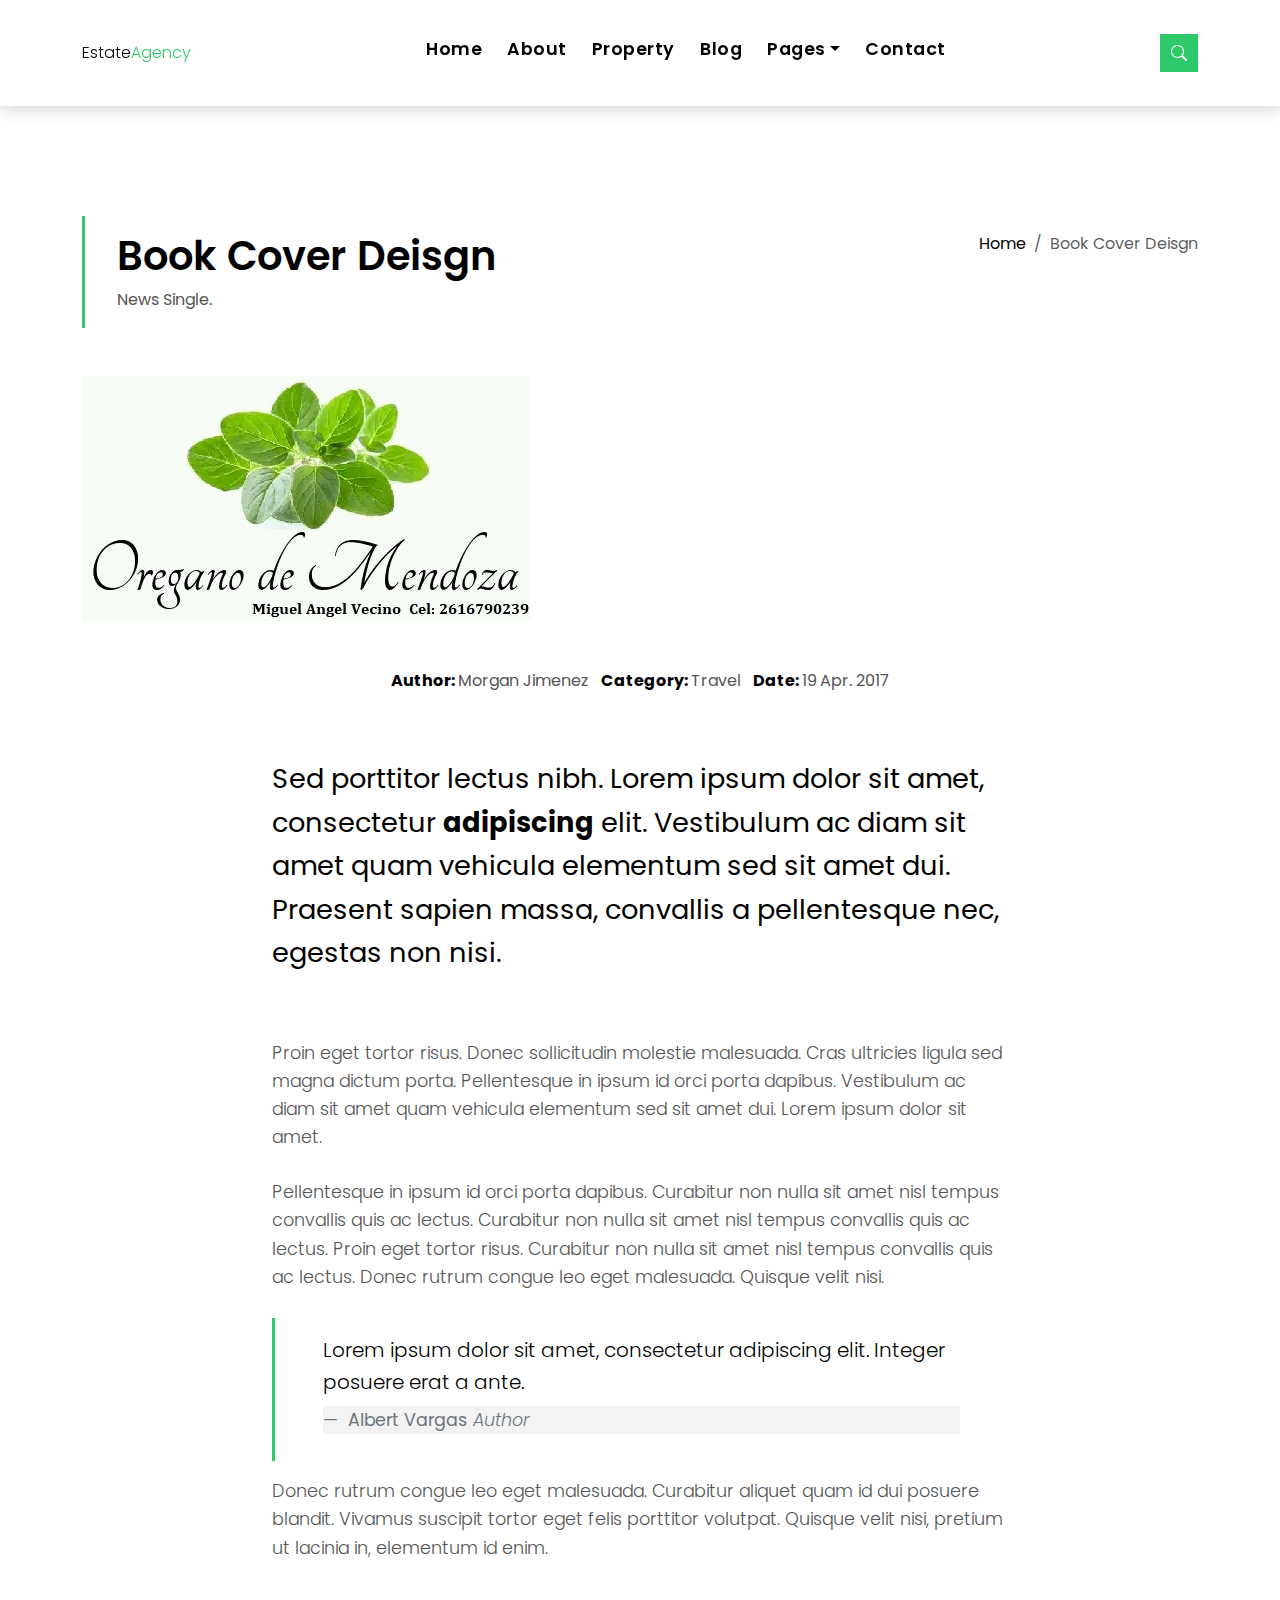
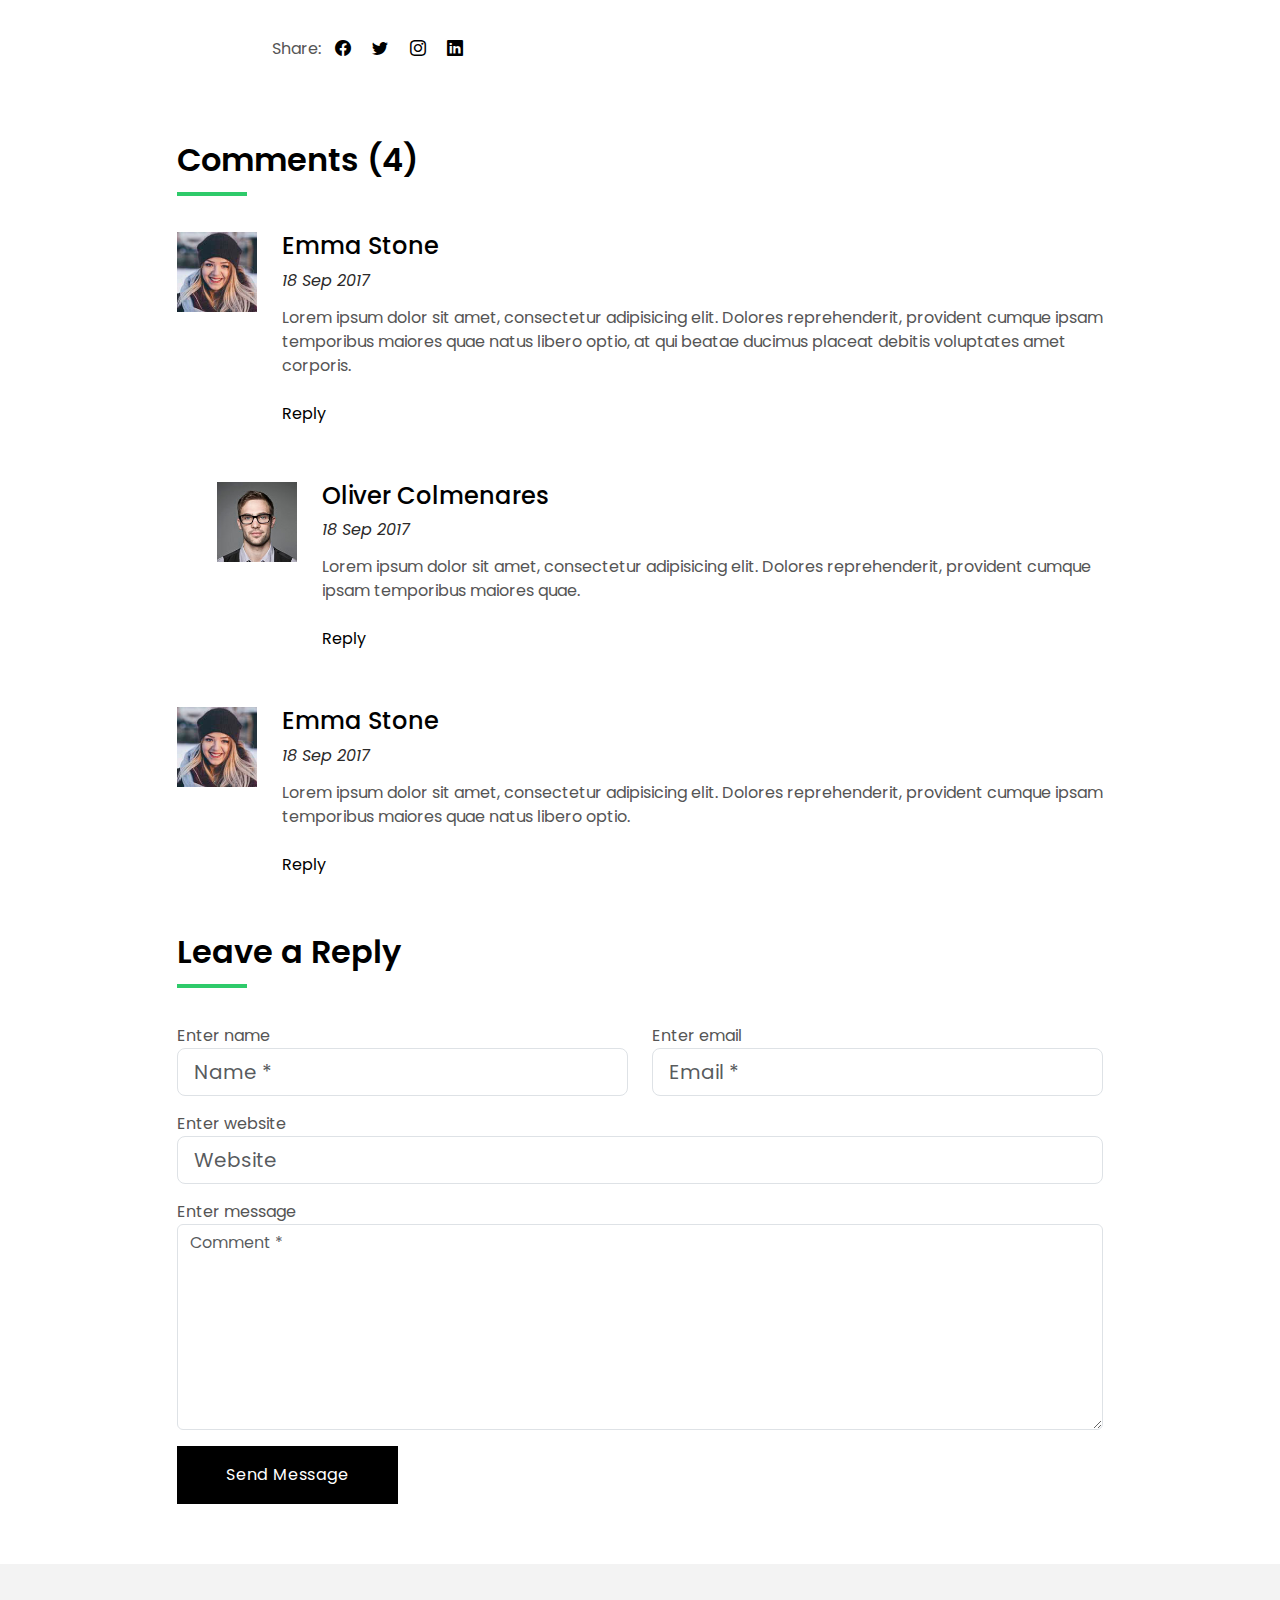
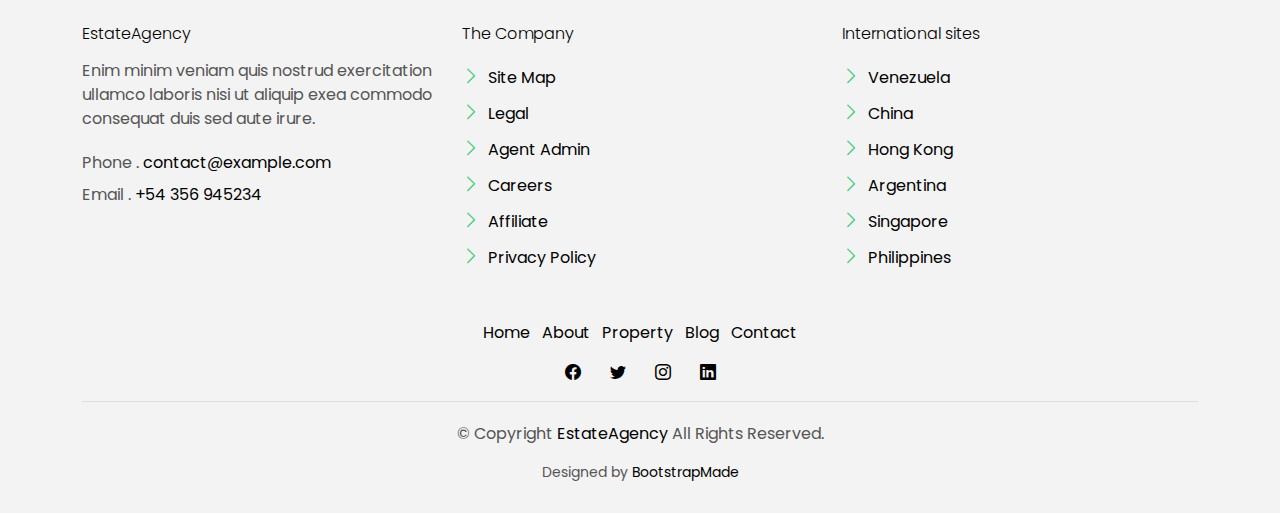
<file: blog-single.html>
<!DOCTYPE html>
<html lang="en">

<head>
  <meta charset="utf-8">
  <meta content="width=device-width, initial-scale=1.0" name="viewport">

  <title>EstateAgency Bootstrap Template - Index</title>
  <meta content="" name="description">
  <meta content="" name="keywords">

  <!-- Favicons -->
  <link href="assets/img/favicon.png" rel="icon">
  <link href="assets/img/apple-touch-icon.png" rel="apple-touch-icon">

  <!-- Google Fonts -->
  <link href="https://fonts.googleapis.com/css?family=Poppins:300,400,500,600,700" rel="stylesheet">

  <!-- Vendor CSS Files -->
  <link href="assets/vendor/animate.css/animate.min.css" rel="stylesheet">
  <link href="assets/vendor/bootstrap/css/bootstrap.min.css" rel="stylesheet">
  <link href="assets/vendor/bootstrap-icons/bootstrap-icons.css" rel="stylesheet">
  <link href="assets/vendor/swiper/swiper-bundle.min.css" rel="stylesheet">

  <!-- Template Main CSS File -->
  <link href="assets/css/style.css" rel="stylesheet">

  <!-- =======================================================
  * Template Name: EstateAgency
  * Updated: Mar 13 2024 with Bootstrap v5.3.3
  * Template URL: https://bootstrapmade.com/real-estate-agency-bootstrap-template/
  * Author: BootstrapMade.com
  * License: https://bootstrapmade.com/license/
  ======================================================== -->
</head>

<body>

  <!-- ======= Property Search Section ======= -->
  <div class="click-closed"></div>
  <!--/ Form Search Star /-->
  <div class="box-collapse">
    <div class="title-box-d">
      <h3 class="title-d">Search Property</h3>
    </div>
    <span class="close-box-collapse right-boxed bi bi-x"></span>
    <div class="box-collapse-wrap form">
      <form class="form-a">
        <div class="row">
          <div class="col-md-12 mb-2">
            <div class="form-group">
              <label class="pb-2" for="Type">Keyword</label>
              <input type="text" class="form-control form-control-lg form-control-a" placeholder="Keyword">
            </div>
          </div>
          <div class="col-md-6 mb-2">
            <div class="form-group mt-3">
              <label class="pb-2" for="Type">Type</label>
              <select class="form-control form-select form-control-a" id="Type">
                <option>All Type</option>
                <option>For Rent</option>
                <option>For Sale</option>
                <option>Open House</option>
              </select>
            </div>
          </div>
          <div class="col-md-6 mb-2">
            <div class="form-group mt-3">
              <label class="pb-2" for="city">City</label>
              <select class="form-control form-select form-control-a" id="city">
                <option>All City</option>
                <option>Alabama</option>
                <option>Arizona</option>
                <option>California</option>
                <option>Colorado</option>
              </select>
            </div>
          </div>
          <div class="col-md-6 mb-2">
            <div class="form-group mt-3">
              <label class="pb-2" for="bedrooms">Bedrooms</label>
              <select class="form-control form-select form-control-a" id="bedrooms">
                <option>Any</option>
                <option>01</option>
                <option>02</option>
                <option>03</option>
              </select>
            </div>
          </div>
          <div class="col-md-6 mb-2">
            <div class="form-group mt-3">
              <label class="pb-2" for="garages">Garages</label>
              <select class="form-control form-select form-control-a" id="garages">
                <option>Any</option>
                <option>01</option>
                <option>02</option>
                <option>03</option>
                <option>04</option>
              </select>
            </div>
          </div>
          <div class="col-md-6 mb-2">
            <div class="form-group mt-3">
              <label class="pb-2" for="bathrooms">Bathrooms</label>
              <select class="form-control form-select form-control-a" id="bathrooms">
                <option>Any</option>
                <option>01</option>
                <option>02</option>
                <option>03</option>
              </select>
            </div>
          </div>
          <div class="col-md-6 mb-2">
            <div class="form-group mt-3">
              <label class="pb-2" for="price">Min Price</label>
              <select class="form-control form-select form-control-a" id="price">
                <option>Unlimite</option>
                <option>$50,000</option>
                <option>$100,000</option>
                <option>$150,000</option>
                <option>$200,000</option>
              </select>
            </div>
          </div>
          <div class="col-md-12">
            <button type="submit" class="btn btn-b">Search Property</button>
          </div>
        </div>
      </form>
    </div>
  </div><!-- End Property Search Section -->>

  <!-- ======= Header/Navbar ======= -->
  <nav class="navbar navbar-default navbar-trans navbar-expand-lg fixed-top">
    <div class="container">
      <button class="navbar-toggler collapsed" type="button" data-bs-toggle="collapse" data-bs-target="#navbarDefault" aria-controls="navbarDefault" aria-expanded="false" aria-label="Toggle navigation">
        <span></span>
        <span></span>
        <span></span>
      </button>
      <a class="navbar-brand text-brand" href="index.html">Estate<span class="color-b">Agency</span></a>

      <div class="navbar-collapse collapse justify-content-center" id="navbarDefault">
        <ul class="navbar-nav">

          <li class="nav-item">
            <a class="nav-link " href="index.html">Home</a>
          </li>

          <li class="nav-item">
            <a class="nav-link " href="about.html">About</a>
          </li>

          <li class="nav-item">
            <a class="nav-link " href="property-grid.html">Property</a>
          </li>

          <li class="nav-item">
            <a class="nav-link " href="blog-grid.html">Blog</a>
          </li>

          <li class="nav-item dropdown">
            <a class="nav-link dropdown-toggle" href="#" id="navbarDropdown" role="button" data-bs-toggle="dropdown" aria-haspopup="true" aria-expanded="false">Pages</a>
            <div class="dropdown-menu">
              <a class="dropdown-item " href="property-single.html">Property Single</a>
              <a class="dropdown-item active" href="blog-single.html">Blog Single</a>
              <a class="dropdown-item " href="agents-grid.html">Agents Grid</a>
              <a class="dropdown-item " href="agent-single.html">Agent Single</a>
            </div>
          </li>
          <li class="nav-item">
            <a class="nav-link " href="contact.html">Contact</a>
          </li>
        </ul>
      </div>

      <button type="button" class="btn btn-b-n navbar-toggle-box navbar-toggle-box-collapse" data-bs-toggle="collapse" data-bs-target="#navbarTogglerDemo01">
        <i class="bi bi-search"></i>
      </button>

    </div>
  </nav><!-- End Header/Navbar -->

  <main id="main">

    <!-- ======= Intro Single ======= -->
    <section class="intro-single">
      <div class="container">
        <div class="row">
          <div class="col-md-12 col-lg-8">
            <div class="title-single-box">
              <h1 class="title-single">Book Cover Deisgn</h1>
              <span class="color-text-a">News Single.</span>
            </div>
          </div>
          <div class="col-md-12 col-lg-4">
            <nav aria-label="breadcrumb" class="breadcrumb-box d-flex justify-content-lg-end">
              <ol class="breadcrumb">
                <li class="breadcrumb-item">
                  <a href="#">Home</a>
                </li>
                <li class="breadcrumb-item active" aria-current="page">
                  Book Cover Deisgn
                </li>
              </ol>
            </nav>
          </div>
        </div>
      </div>
    </section><!-- End Intro Single-->

    <!-- ======= Blog Single ======= -->
    <section class="news-single nav-arrow-b">
      <div class="container">
        <div class="row">
          <div class="col-sm-12">
            <div class="news-img-box">
              <img src="assets/img/slide-3.jpg" alt="" class="img-fluid">
            </div>
          </div>
          <div class="col-md-10 offset-md-1 col-lg-8 offset-lg-2">
            <div class="post-information">
              <ul class="list-inline text-center color-a">
                <li class="list-inline-item mr-2">
                  <strong>Author: </strong>
                  <span class="color-text-a">Morgan Jimenez</span>
                </li>
                <li class="list-inline-item mr-2">
                  <strong>Category: </strong>
                  <span class="color-text-a">Travel</span>
                </li>
                <li class="list-inline-item">
                  <strong>Date: </strong>
                  <span class="color-text-a">19 Apr. 2017</span>
                </li>
              </ul>
            </div>
            <div class="post-content color-text-a">
              <p class="post-intro">
                Sed porttitor lectus nibh. Lorem ipsum dolor sit amet, consectetur
                <strong>adipiscing</strong> elit. Vestibulum ac diam sit amet quam vehicula elementum sed sit amet dui.
                Praesent sapien massa, convallis a pellentesque nec, egestas non nisi.
              </p>
              <p>
                Proin eget tortor risus. Donec sollicitudin molestie malesuada. Cras ultricies ligula sed magna dictum
                porta. Pellentesque
                in ipsum id orci porta dapibus. Vestibulum ac diam sit amet quam vehicula elementum sed sit amet
                dui. Lorem ipsum dolor sit amet.
              </p>
              <p>
                Pellentesque in ipsum id orci porta dapibus. Curabitur non nulla sit amet nisl tempus convallis quis ac
                lectus. Curabitur
                non nulla sit amet nisl tempus convallis quis ac lectus. Proin eget tortor risus. Curabitur non
                nulla sit amet nisl tempus convallis quis ac lectus. Donec rutrum congue leo eget malesuada.
                Quisque velit nisi.
              </p>
              <blockquote class="blockquote">
                <p class="mb-4">Lorem ipsum dolor sit amet, consectetur adipiscing elit. Integer posuere erat a ante.</p>
                <footer class="blockquote-footer">
                  <strong>Albert Vargas</strong>
                  <cite title="Source Title">Author</cite>
                </footer>
              </blockquote>
              <p>
                Donec rutrum congue leo eget malesuada. Curabitur aliquet quam id dui posuere blandit. Vivamus suscipit
                tortor eget felis
                porttitor volutpat. Quisque velit nisi, pretium ut lacinia in, elementum id enim.
              </p>
            </div>
            <div class="post-footer">
              <div class="post-share">
                <span>Share: </span>
                <ul class="list-inline socials">
                  <li class="list-inline-item">
                    <a href="#">
                      <i class="bi bi-facebook" aria-hidden="true"></i>
                    </a>
                  </li>
                  <li class="list-inline-item">
                    <a href="#">
                      <i class="bi bi-twitter" aria-hidden="true"></i>
                    </a>
                  </li>
                  <li class="list-inline-item">
                    <a href="#">
                      <i class="bi bi-instagram" aria-hidden="true"></i>
                    </a>
                  </li>
                  <li class="list-inline-item">
                    <a href="#">
                      <i class="bi bi-linkedin" aria-hidden="true"></i>
                    </a>
                  </li>
                </ul>
              </div>
            </div>
          </div>
          <div class="col-md-10 offset-md-1 col-lg-10 offset-lg-1">
            <div class="title-box-d">
              <h3 class="title-d">Comments (4)</h3>
            </div>
            <div class="box-comments">
              <ul class="list-comments">
                <li>
                  <div class="comment-avatar">
                    <img src="assets/img/author-2.jpg" alt="">
                  </div>
                  <div class="comment-details">
                    <h4 class="comment-author">Emma Stone</h4>
                    <span>18 Sep 2017</span>
                    <p class="comment-description">
                      Lorem ipsum dolor sit amet, consectetur adipisicing elit. Dolores reprehenderit, provident cumque
                      ipsam temporibus maiores
                      quae natus libero optio, at qui beatae ducimus placeat debitis voluptates amet corporis.
                    </p>
                    <a href="3">Reply</a>
                  </div>
                </li>
                <li class="comment-children">
                  <div class="comment-avatar">
                    <img src="assets/img/author-1.jpg" alt="">
                  </div>
                  <div class="comment-details">
                    <h4 class="comment-author">Oliver Colmenares</h4>
                    <span>18 Sep 2017</span>
                    <p class="comment-description">
                      Lorem ipsum dolor sit amet, consectetur adipisicing elit. Dolores reprehenderit, provident cumque
                      ipsam temporibus maiores
                      quae.
                    </p>
                    <a href="3">Reply</a>
                  </div>
                </li>
                <li>
                  <div class="comment-avatar">
                    <img src="assets/img/author-2.jpg" alt="">
                  </div>
                  <div class="comment-details">
                    <h4 class="comment-author">Emma Stone</h4>
                    <span>18 Sep 2017</span>
                    <p class="comment-description">
                      Lorem ipsum dolor sit amet, consectetur adipisicing elit. Dolores reprehenderit, provident cumque
                      ipsam temporibus maiores
                      quae natus libero optio.
                    </p>
                    <a href="3">Reply</a>
                  </div>
                </li>
              </ul>
            </div>
            <div class="form-comments">
              <div class="title-box-d">
                <h3 class="title-d"> Leave a Reply</h3>
              </div>
              <form class="form-a">
                <div class="row">
                  <div class="col-md-6 mb-3">
                    <div class="form-group">
                      <label for="inputName">Enter name</label>
                      <input type="text" class="form-control form-control-lg form-control-a" id="inputName" placeholder="Name *" required>
                    </div>
                  </div>
                  <div class="col-md-6 mb-3">
                    <div class="form-group">
                      <label for="inputEmail1">Enter email</label>
                      <input type="email" class="form-control form-control-lg form-control-a" id="inputEmail1" placeholder="Email *" required>
                    </div>
                  </div>
                  <div class="col-md-12 mb-3">
                    <div class="form-group">
                      <label for="inputUrl">Enter website</label>
                      <input type="url" class="form-control form-control-lg form-control-a" id="inputUrl" placeholder="Website">
                    </div>
                  </div>
                  <div class="col-md-12 mb-3">
                    <div class="form-group">
                      <label for="textMessage">Enter message</label>
                      <textarea id="textMessage" class="form-control" placeholder="Comment *" name="message" cols="45" rows="8" required></textarea>
                    </div>
                  </div>
                  <div class="col-md-12">
                    <button type="submit" class="btn btn-a">Send Message</button>
                  </div>
                </div>
              </form>
            </div>
          </div>
        </div>
      </div>
    </section><!-- End Blog Single-->

  </main><!-- End #main -->

  <!-- ======= Footer ======= -->
  <section class="section-footer">
    <div class="container">
      <div class="row">
        <div class="col-sm-12 col-md-4">
          <div class="widget-a">
            <div class="w-header-a">
              <h3 class="w-title-a text-brand">EstateAgency</h3>
            </div>
            <div class="w-body-a">
              <p class="w-text-a color-text-a">
                Enim minim veniam quis nostrud exercitation ullamco laboris nisi ut aliquip exea commodo consequat duis
                sed aute irure.
              </p>
            </div>
            <div class="w-footer-a">
              <ul class="list-unstyled">
                <li class="color-a">
                  <span class="color-text-a">Phone .</span> contact@example.com
                </li>
                <li class="color-a">
                  <span class="color-text-a">Email .</span> +54 356 945234
                </li>
              </ul>
            </div>
          </div>
        </div>
        <div class="col-sm-12 col-md-4 section-md-t3">
          <div class="widget-a">
            <div class="w-header-a">
              <h3 class="w-title-a text-brand">The Company</h3>
            </div>
            <div class="w-body-a">
              <div class="w-body-a">
                <ul class="list-unstyled">
                  <li class="item-list-a">
                    <i class="bi bi-chevron-right"></i> <a href="#">Site Map</a>
                  </li>
                  <li class="item-list-a">
                    <i class="bi bi-chevron-right"></i> <a href="#">Legal</a>
                  </li>
                  <li class="item-list-a">
                    <i class="bi bi-chevron-right"></i> <a href="#">Agent Admin</a>
                  </li>
                  <li class="item-list-a">
                    <i class="bi bi-chevron-right"></i> <a href="#">Careers</a>
                  </li>
                  <li class="item-list-a">
                    <i class="bi bi-chevron-right"></i> <a href="#">Affiliate</a>
                  </li>
                  <li class="item-list-a">
                    <i class="bi bi-chevron-right"></i> <a href="#">Privacy Policy</a>
                  </li>
                </ul>
              </div>
            </div>
          </div>
        </div>
        <div class="col-sm-12 col-md-4 section-md-t3">
          <div class="widget-a">
            <div class="w-header-a">
              <h3 class="w-title-a text-brand">International sites</h3>
            </div>
            <div class="w-body-a">
              <ul class="list-unstyled">
                <li class="item-list-a">
                  <i class="bi bi-chevron-right"></i> <a href="#">Venezuela</a>
                </li>
                <li class="item-list-a">
                  <i class="bi bi-chevron-right"></i> <a href="#">China</a>
                </li>
                <li class="item-list-a">
                  <i class="bi bi-chevron-right"></i> <a href="#">Hong Kong</a>
                </li>
                <li class="item-list-a">
                  <i class="bi bi-chevron-right"></i> <a href="#">Argentina</a>
                </li>
                <li class="item-list-a">
                  <i class="bi bi-chevron-right"></i> <a href="#">Singapore</a>
                </li>
                <li class="item-list-a">
                  <i class="bi bi-chevron-right"></i> <a href="#">Philippines</a>
                </li>
              </ul>
            </div>
          </div>
        </div>
      </div>
    </div>
  </section>
  <footer>
    <div class="container">
      <div class="row">
        <div class="col-md-12">
          <nav class="nav-footer">
            <ul class="list-inline">
              <li class="list-inline-item">
                <a href="#">Home</a>
              </li>
              <li class="list-inline-item">
                <a href="#">About</a>
              </li>
              <li class="list-inline-item">
                <a href="#">Property</a>
              </li>
              <li class="list-inline-item">
                <a href="#">Blog</a>
              </li>
              <li class="list-inline-item">
                <a href="#">Contact</a>
              </li>
            </ul>
          </nav>
          <div class="socials-a">
            <ul class="list-inline">
              <li class="list-inline-item">
                <a href="#">
                  <i class="bi bi-facebook" aria-hidden="true"></i>
                </a>
              </li>
              <li class="list-inline-item">
                <a href="#">
                  <i class="bi bi-twitter" aria-hidden="true"></i>
                </a>
              </li>
              <li class="list-inline-item">
                <a href="#">
                  <i class="bi bi-instagram" aria-hidden="true"></i>
                </a>
              </li>
              <li class="list-inline-item">
                <a href="#">
                  <i class="bi bi-linkedin" aria-hidden="true"></i>
                </a>
              </li>
            </ul>
          </div>
          <div class="copyright-footer">
            <p class="copyright color-text-a">
              &copy; Copyright
              <span class="color-a">EstateAgency</span> All Rights Reserved.
            </p>
          </div>
          <div class="credits">
            <!--
            All the links in the footer should remain intact.
            You can delete the links only if you purchased the pro version.
            Licensing information: https://bootstrapmade.com/license/
            Purchase the pro version with working PHP/AJAX contact form: https://bootstrapmade.com/buy/?theme=EstateAgency
          -->
            Designed by <a href="https://bootstrapmade.com/">BootstrapMade</a>
          </div>
        </div>
      </div>
    </div>
  </footer><!-- End  Footer -->

  <div id="preloader"></div>
  <a href="#" class="back-to-top d-flex align-items-center justify-content-center"><i class="bi bi-arrow-up-short"></i></a>

  <!-- Vendor JS Files -->
  <script src="assets/vendor/bootstrap/js/bootstrap.bundle.min.js"></script>
  <script src="assets/vendor/swiper/swiper-bundle.min.js"></script>
  <script src="assets/vendor/php-email-form/validate.js"></script>

  <!-- Template Main JS File -->
  <script src="assets/js/main.js"></script>

</body>

</html>
</file>
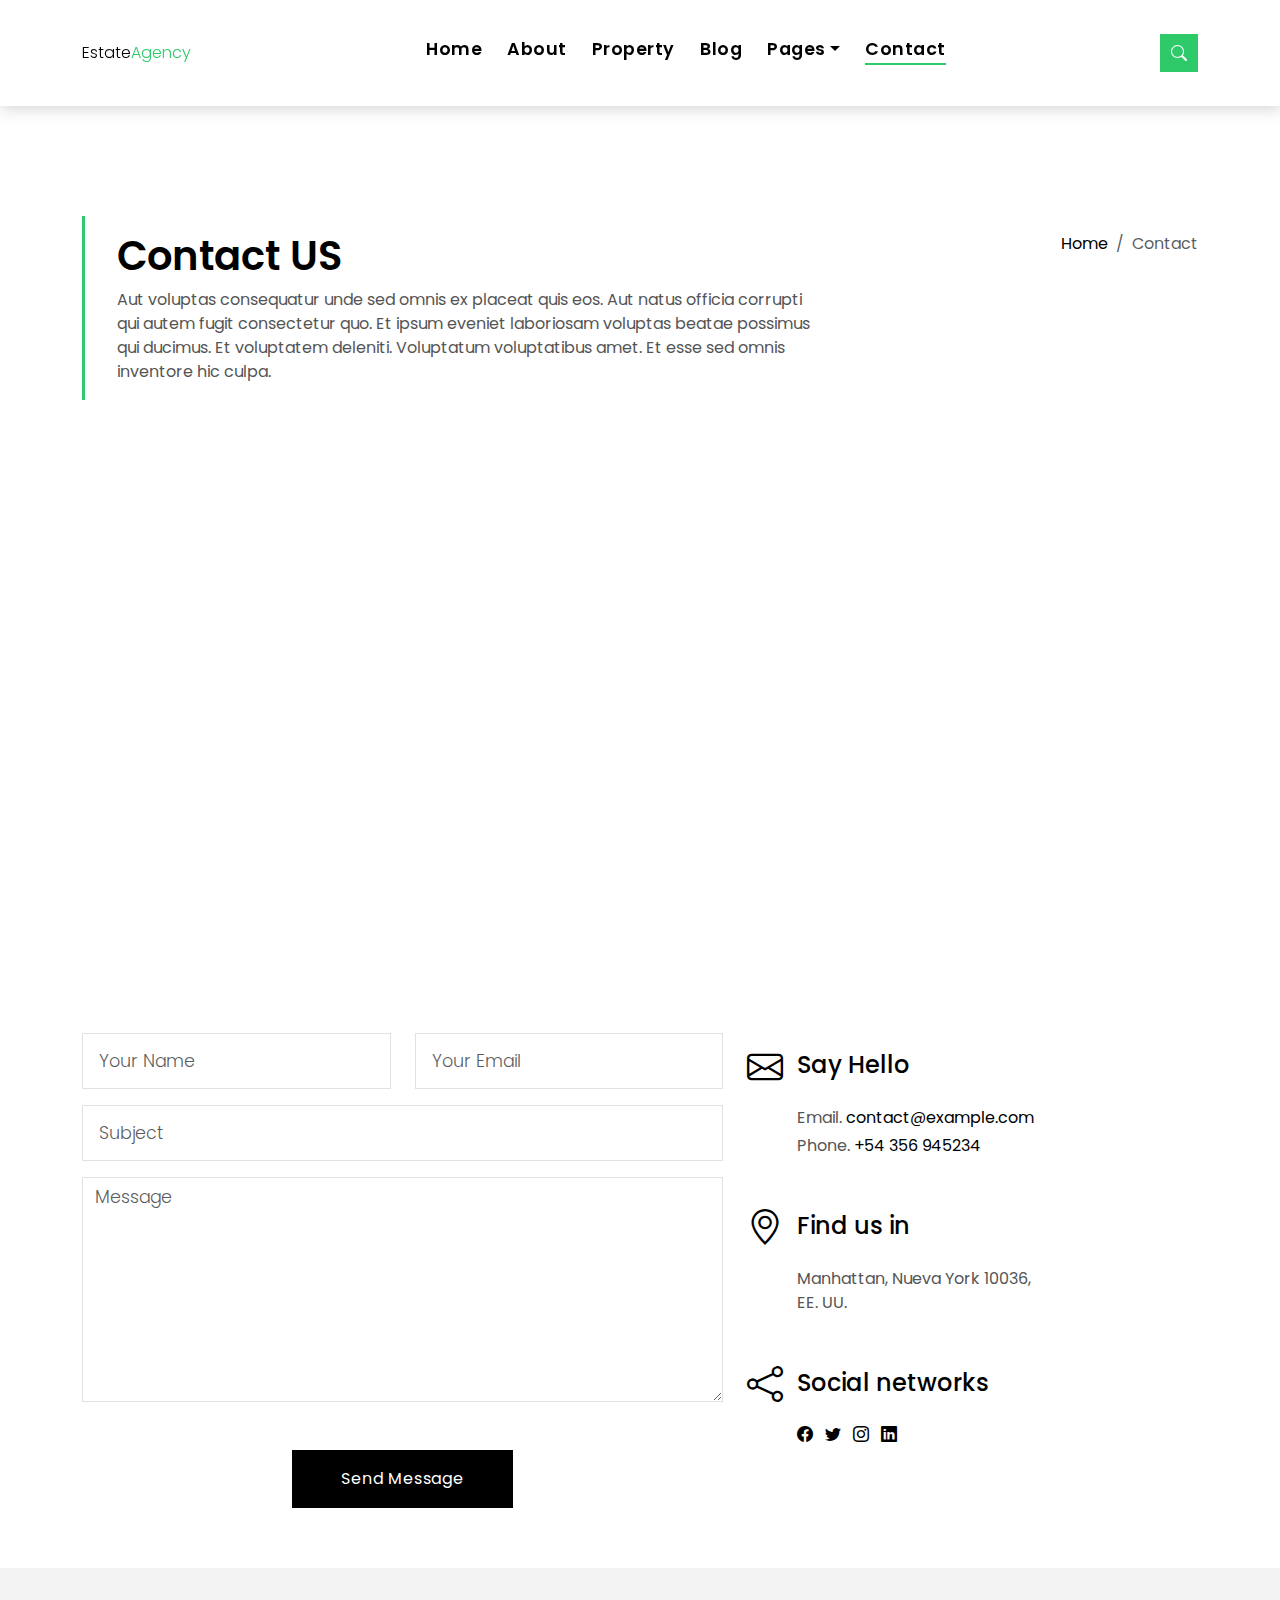
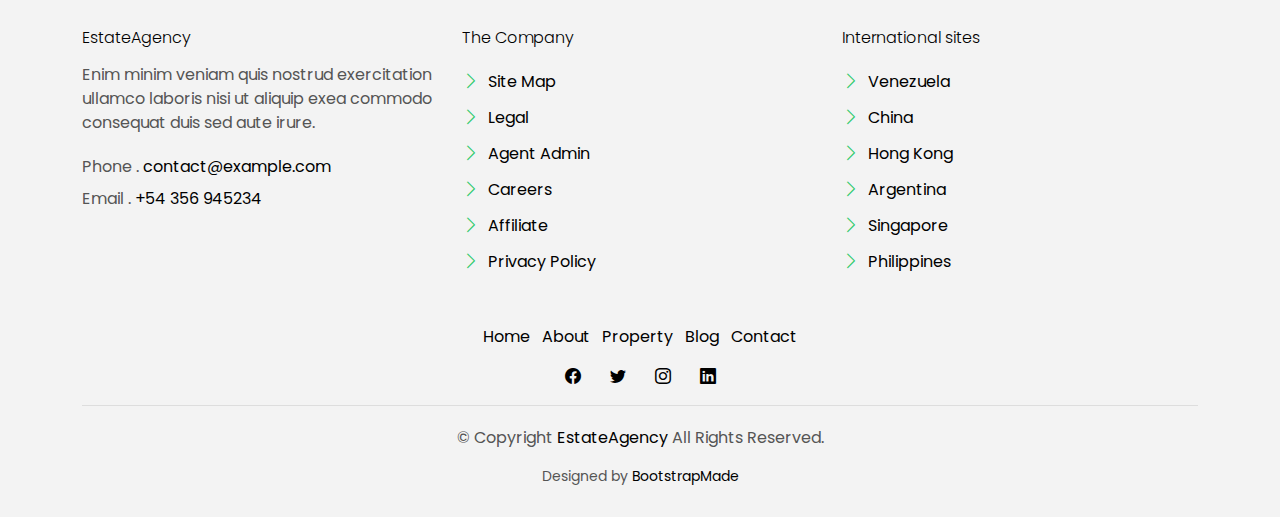
<file: contact.html>
<!DOCTYPE html>
<html lang="en">

<head>
  <meta charset="utf-8">
  <meta content="width=device-width, initial-scale=1.0" name="viewport">

  <title>EstateAgency Bootstrap Template - Index</title>
  <meta content="" name="description">
  <meta content="" name="keywords">

  <!-- Favicons -->
  <link href="assets/img/favicon.png" rel="icon">
  <link href="assets/img/apple-touch-icon.png" rel="apple-touch-icon">

  <!-- Google Fonts -->
  <link href="https://fonts.googleapis.com/css?family=Poppins:300,400,500,600,700" rel="stylesheet">

  <!-- Vendor CSS Files -->
  <link href="assets/vendor/animate.css/animate.min.css" rel="stylesheet">
  <link href="assets/vendor/bootstrap/css/bootstrap.min.css" rel="stylesheet">
  <link href="assets/vendor/bootstrap-icons/bootstrap-icons.css" rel="stylesheet">
  <link href="assets/vendor/swiper/swiper-bundle.min.css" rel="stylesheet">

  <!-- Template Main CSS File -->
  <link href="assets/css/style.css" rel="stylesheet">

  <!-- =======================================================
  * Template Name: EstateAgency
  * Updated: Mar 13 2024 with Bootstrap v5.3.3
  * Template URL: https://bootstrapmade.com/real-estate-agency-bootstrap-template/
  * Author: BootstrapMade.com
  * License: https://bootstrapmade.com/license/
  ======================================================== -->
</head>

<body>

  <!-- ======= Property Search Section ======= -->
  <div class="click-closed"></div>
  <!--/ Form Search Star /-->
  <div class="box-collapse">
    <div class="title-box-d">
      <h3 class="title-d">Search Property</h3>
    </div>
    <span class="close-box-collapse right-boxed bi bi-x"></span>
    <div class="box-collapse-wrap form">
      <form class="form-a">
        <div class="row">
          <div class="col-md-12 mb-2">
            <div class="form-group">
              <label class="pb-2" for="Type">Keyword</label>
              <input type="text" class="form-control form-control-lg form-control-a" placeholder="Keyword">
            </div>
          </div>
          <div class="col-md-6 mb-2">
            <div class="form-group mt-3">
              <label class="pb-2" for="Type">Type</label>
              <select class="form-control form-select form-control-a" id="Type">
                <option>All Type</option>
                <option>For Rent</option>
                <option>For Sale</option>
                <option>Open House</option>
              </select>
            </div>
          </div>
          <div class="col-md-6 mb-2">
            <div class="form-group mt-3">
              <label class="pb-2" for="city">City</label>
              <select class="form-control form-select form-control-a" id="city">
                <option>All City</option>
                <option>Alabama</option>
                <option>Arizona</option>
                <option>California</option>
                <option>Colorado</option>
              </select>
            </div>
          </div>
          <div class="col-md-6 mb-2">
            <div class="form-group mt-3">
              <label class="pb-2" for="bedrooms">Bedrooms</label>
              <select class="form-control form-select form-control-a" id="bedrooms">
                <option>Any</option>
                <option>01</option>
                <option>02</option>
                <option>03</option>
              </select>
            </div>
          </div>
          <div class="col-md-6 mb-2">
            <div class="form-group mt-3">
              <label class="pb-2" for="garages">Garages</label>
              <select class="form-control form-select form-control-a" id="garages">
                <option>Any</option>
                <option>01</option>
                <option>02</option>
                <option>03</option>
                <option>04</option>
              </select>
            </div>
          </div>
          <div class="col-md-6 mb-2">
            <div class="form-group mt-3">
              <label class="pb-2" for="bathrooms">Bathrooms</label>
              <select class="form-control form-select form-control-a" id="bathrooms">
                <option>Any</option>
                <option>01</option>
                <option>02</option>
                <option>03</option>
              </select>
            </div>
          </div>
          <div class="col-md-6 mb-2">
            <div class="form-group mt-3">
              <label class="pb-2" for="price">Min Price</label>
              <select class="form-control form-select form-control-a" id="price">
                <option>Unlimite</option>
                <option>$50,000</option>
                <option>$100,000</option>
                <option>$150,000</option>
                <option>$200,000</option>
              </select>
            </div>
          </div>
          <div class="col-md-12">
            <button type="submit" class="btn btn-b">Search Property</button>
          </div>
        </div>
      </form>
    </div>
  </div><!-- End Property Search Section -->>

  <!-- ======= Header/Navbar ======= -->
  <nav class="navbar navbar-default navbar-trans navbar-expand-lg fixed-top">
    <div class="container">
      <button class="navbar-toggler collapsed" type="button" data-bs-toggle="collapse" data-bs-target="#navbarDefault" aria-controls="navbarDefault" aria-expanded="false" aria-label="Toggle navigation">
        <span></span>
        <span></span>
        <span></span>
      </button>
      <a class="navbar-brand text-brand" href="index.html">Estate<span class="color-b">Agency</span></a>

      <div class="navbar-collapse collapse justify-content-center" id="navbarDefault">
        <ul class="navbar-nav">

          <li class="nav-item">
            <a class="nav-link " href="index.html">Home</a>
          </li>

          <li class="nav-item">
            <a class="nav-link " href="about.html">About</a>
          </li>

          <li class="nav-item">
            <a class="nav-link " href="property-grid.html">Property</a>
          </li>

          <li class="nav-item">
            <a class="nav-link " href="blog-grid.html">Blog</a>
          </li>

          <li class="nav-item dropdown">
            <a class="nav-link dropdown-toggle" href="#" id="navbarDropdown" role="button" data-bs-toggle="dropdown" aria-haspopup="true" aria-expanded="false">Pages</a>
            <div class="dropdown-menu">
              <a class="dropdown-item " href="property-single.html">Property Single</a>
              <a class="dropdown-item " href="blog-single.html">Blog Single</a>
              <a class="dropdown-item " href="agents-grid.html">Agents Grid</a>
              <a class="dropdown-item " href="agent-single.html">Agent Single</a>
            </div>
          </li>
          <li class="nav-item">
            <a class="nav-link active" href="contact.html">Contact</a>
          </li>
        </ul>
      </div>

      <button type="button" class="btn btn-b-n navbar-toggle-box navbar-toggle-box-collapse" data-bs-toggle="collapse" data-bs-target="#navbarTogglerDemo01">
        <i class="bi bi-search"></i>
      </button>

    </div>
  </nav><!-- End Header/Navbar -->

  <main id="main">

    <!-- ======= Intro Single ======= -->
    <section class="intro-single">
      <div class="container">
        <div class="row">
          <div class="col-md-12 col-lg-8">
            <div class="title-single-box">
              <h1 class="title-single">Contact US</h1>
              <span class="color-text-a">Aut voluptas consequatur unde sed omnis ex placeat quis eos. Aut natus officia corrupti qui autem fugit consectetur quo. Et ipsum eveniet laboriosam voluptas beatae possimus qui ducimus. Et voluptatem deleniti. Voluptatum voluptatibus amet. Et esse sed omnis inventore hic culpa.</span>
            </div>
          </div>
          <div class="col-md-12 col-lg-4">
            <nav aria-label="breadcrumb" class="breadcrumb-box d-flex justify-content-lg-end">
              <ol class="breadcrumb">
                <li class="breadcrumb-item">
                  <a href="index.html">Home</a>
                </li>
                <li class="breadcrumb-item active" aria-current="page">
                  Contact
                </li>
              </ol>
            </nav>
          </div>
        </div>
      </div>
    </section><!-- End Intro Single-->

    <!-- ======= Contact Single ======= -->
    <section class="contact">
      <div class="container">
        <div class="row">
          <div class="col-sm-12">
            <div class="contact-map box">
              <div id="map" class="contact-map">
                <iframe src="https://www.google.com/maps/embed?pb=!1m18!1m12!1m3!1d3022.1422937950147!2d-73.98731968482413!3d40.75889497932681!2m3!1f0!2f0!3f0!3m2!1i1024!2i768!4f13.1!3m3!1m2!1s0x89c25855c6480299%3A0x55194ec5a1ae072e!2sTimes+Square!5e0!3m2!1ses-419!2sve!4v1510329142834" width="100%" height="450" frameborder="0" style="border:0" allowfullscreen></iframe>
              </div>
            </div>
          </div>
          <div class="col-sm-12 section-t8">
            <div class="row">
              <div class="col-md-7">
                <form action="forms/contact.php" method="post" role="form" class="php-email-form">
                  <div class="row">
                    <div class="col-md-6 mb-3">
                      <div class="form-group">
                        <input type="text" name="name" class="form-control form-control-lg form-control-a" placeholder="Your Name" required>
                      </div>
                    </div>
                    <div class="col-md-6 mb-3">
                      <div class="form-group">
                        <input name="email" type="email" class="form-control form-control-lg form-control-a" placeholder="Your Email" required>
                      </div>
                    </div>
                    <div class="col-md-12 mb-3">
                      <div class="form-group">
                        <input type="text" name="subject" class="form-control form-control-lg form-control-a" placeholder="Subject" required>
                      </div>
                    </div>
                    <div class="col-md-12">
                      <div class="form-group">
                        <textarea name="message" class="form-control" name="message" cols="45" rows="8" placeholder="Message" required></textarea>
                      </div>
                    </div>
                    <div class="col-md-12 my-3">
                      <div class="mb-3">
                        <div class="loading">Loading</div>
                        <div class="error-message"></div>
                        <div class="sent-message">Your message has been sent. Thank you!</div>
                      </div>
                    </div>

                    <div class="col-md-12 text-center">
                      <button type="submit" class="btn btn-a">Send Message</button>
                    </div>
                  </div>
                </form>
              </div>
              <div class="col-md-5 section-md-t3">
                <div class="icon-box section-b2">
                  <div class="icon-box-icon">
                    <span class="bi bi-envelope"></span>
                  </div>
                  <div class="icon-box-content table-cell">
                    <div class="icon-box-title">
                      <h4 class="icon-title">Say Hello</h4>
                    </div>
                    <div class="icon-box-content">
                      <p class="mb-1">Email.
                        <span class="color-a">contact@example.com</span>
                      </p>
                      <p class="mb-1">Phone.
                        <span class="color-a">+54 356 945234</span>
                      </p>
                    </div>
                  </div>
                </div>
                <div class="icon-box section-b2">
                  <div class="icon-box-icon">
                    <span class="bi bi-geo-alt"></span>
                  </div>
                  <div class="icon-box-content table-cell">
                    <div class="icon-box-title">
                      <h4 class="icon-title">Find us in</h4>
                    </div>
                    <div class="icon-box-content">
                      <p class="mb-1">
                        Manhattan, Nueva York 10036,
                        <br> EE. UU.
                      </p>
                    </div>
                  </div>
                </div>
                <div class="icon-box">
                  <div class="icon-box-icon">
                    <span class="bi bi-share"></span>
                  </div>
                  <div class="icon-box-content table-cell">
                    <div class="icon-box-title">
                      <h4 class="icon-title">Social networks</h4>
                    </div>
                    <div class="icon-box-content">
                      <div class="socials-footer">
                        <ul class="list-inline">
                          <li class="list-inline-item">
                            <a href="#" class="link-one">
                              <i class="bi bi-facebook" aria-hidden="true"></i>
                            </a>
                          </li>
                          <li class="list-inline-item">
                            <a href="#" class="link-one">
                              <i class="bi bi-twitter" aria-hidden="true"></i>
                            </a>
                          </li>
                          <li class="list-inline-item">
                            <a href="#" class="link-one">
                              <i class="bi bi-instagram" aria-hidden="true"></i>
                            </a>
                          </li>
                          <li class="list-inline-item">
                            <a href="#" class="link-one">
                              <i class="bi bi-linkedin" aria-hidden="true"></i>
                            </a>
                          </li>
                        </ul>
                      </div>
                    </div>
                  </div>
                </div>
              </div>
            </div>
          </div>
        </div>
      </div>
    </section><!-- End Contact Single-->

  </main><!-- End #main -->

  <!-- ======= Footer ======= -->
  <section class="section-footer">
    <div class="container">
      <div class="row">
        <div class="col-sm-12 col-md-4">
          <div class="widget-a">
            <div class="w-header-a">
              <h3 class="w-title-a text-brand">EstateAgency</h3>
            </div>
            <div class="w-body-a">
              <p class="w-text-a color-text-a">
                Enim minim veniam quis nostrud exercitation ullamco laboris nisi ut aliquip exea commodo consequat duis
                sed aute irure.
              </p>
            </div>
            <div class="w-footer-a">
              <ul class="list-unstyled">
                <li class="color-a">
                  <span class="color-text-a">Phone .</span> contact@example.com
                </li>
                <li class="color-a">
                  <span class="color-text-a">Email .</span> +54 356 945234
                </li>
              </ul>
            </div>
          </div>
        </div>
        <div class="col-sm-12 col-md-4 section-md-t3">
          <div class="widget-a">
            <div class="w-header-a">
              <h3 class="w-title-a text-brand">The Company</h3>
            </div>
            <div class="w-body-a">
              <div class="w-body-a">
                <ul class="list-unstyled">
                  <li class="item-list-a">
                    <i class="bi bi-chevron-right"></i> <a href="#">Site Map</a>
                  </li>
                  <li class="item-list-a">
                    <i class="bi bi-chevron-right"></i> <a href="#">Legal</a>
                  </li>
                  <li class="item-list-a">
                    <i class="bi bi-chevron-right"></i> <a href="#">Agent Admin</a>
                  </li>
                  <li class="item-list-a">
                    <i class="bi bi-chevron-right"></i> <a href="#">Careers</a>
                  </li>
                  <li class="item-list-a">
                    <i class="bi bi-chevron-right"></i> <a href="#">Affiliate</a>
                  </li>
                  <li class="item-list-a">
                    <i class="bi bi-chevron-right"></i> <a href="#">Privacy Policy</a>
                  </li>
                </ul>
              </div>
            </div>
          </div>
        </div>
        <div class="col-sm-12 col-md-4 section-md-t3">
          <div class="widget-a">
            <div class="w-header-a">
              <h3 class="w-title-a text-brand">International sites</h3>
            </div>
            <div class="w-body-a">
              <ul class="list-unstyled">
                <li class="item-list-a">
                  <i class="bi bi-chevron-right"></i> <a href="#">Venezuela</a>
                </li>
                <li class="item-list-a">
                  <i class="bi bi-chevron-right"></i> <a href="#">China</a>
                </li>
                <li class="item-list-a">
                  <i class="bi bi-chevron-right"></i> <a href="#">Hong Kong</a>
                </li>
                <li class="item-list-a">
                  <i class="bi bi-chevron-right"></i> <a href="#">Argentina</a>
                </li>
                <li class="item-list-a">
                  <i class="bi bi-chevron-right"></i> <a href="#">Singapore</a>
                </li>
                <li class="item-list-a">
                  <i class="bi bi-chevron-right"></i> <a href="#">Philippines</a>
                </li>
              </ul>
            </div>
          </div>
        </div>
      </div>
    </div>
  </section>
  <footer>
    <div class="container">
      <div class="row">
        <div class="col-md-12">
          <nav class="nav-footer">
            <ul class="list-inline">
              <li class="list-inline-item">
                <a href="#">Home</a>
              </li>
              <li class="list-inline-item">
                <a href="#">About</a>
              </li>
              <li class="list-inline-item">
                <a href="#">Property</a>
              </li>
              <li class="list-inline-item">
                <a href="#">Blog</a>
              </li>
              <li class="list-inline-item">
                <a href="#">Contact</a>
              </li>
            </ul>
          </nav>
          <div class="socials-a">
            <ul class="list-inline">
              <li class="list-inline-item">
                <a href="#">
                  <i class="bi bi-facebook" aria-hidden="true"></i>
                </a>
              </li>
              <li class="list-inline-item">
                <a href="#">
                  <i class="bi bi-twitter" aria-hidden="true"></i>
                </a>
              </li>
              <li class="list-inline-item">
                <a href="#">
                  <i class="bi bi-instagram" aria-hidden="true"></i>
                </a>
              </li>
              <li class="list-inline-item">
                <a href="#">
                  <i class="bi bi-linkedin" aria-hidden="true"></i>
                </a>
              </li>
            </ul>
          </div>
          <div class="copyright-footer">
            <p class="copyright color-text-a">
              &copy; Copyright
              <span class="color-a">EstateAgency</span> All Rights Reserved.
            </p>
          </div>
          <div class="credits">
            <!--
            All the links in the footer should remain intact.
            You can delete the links only if you purchased the pro version.
            Licensing information: https://bootstrapmade.com/license/
            Purchase the pro version with working PHP/AJAX contact form: https://bootstrapmade.com/buy/?theme=EstateAgency
          -->
            Designed by <a href="https://bootstrapmade.com/">BootstrapMade</a>
          </div>
        </div>
      </div>
    </div>
  </footer><!-- End  Footer -->

  <div id="preloader"></div>
  <a href="#" class="back-to-top d-flex align-items-center justify-content-center"><i class="bi bi-arrow-up-short"></i></a>

  <!-- Vendor JS Files -->
  <script src="assets/vendor/bootstrap/js/bootstrap.bundle.min.js"></script>
  <script src="assets/vendor/swiper/swiper-bundle.min.js"></script>
  <script src="assets/vendor/php-email-form/validate.js"></script>

  <!-- Template Main JS File -->
  <script src="assets/js/main.js"></script>

</body>

</html>
</file>
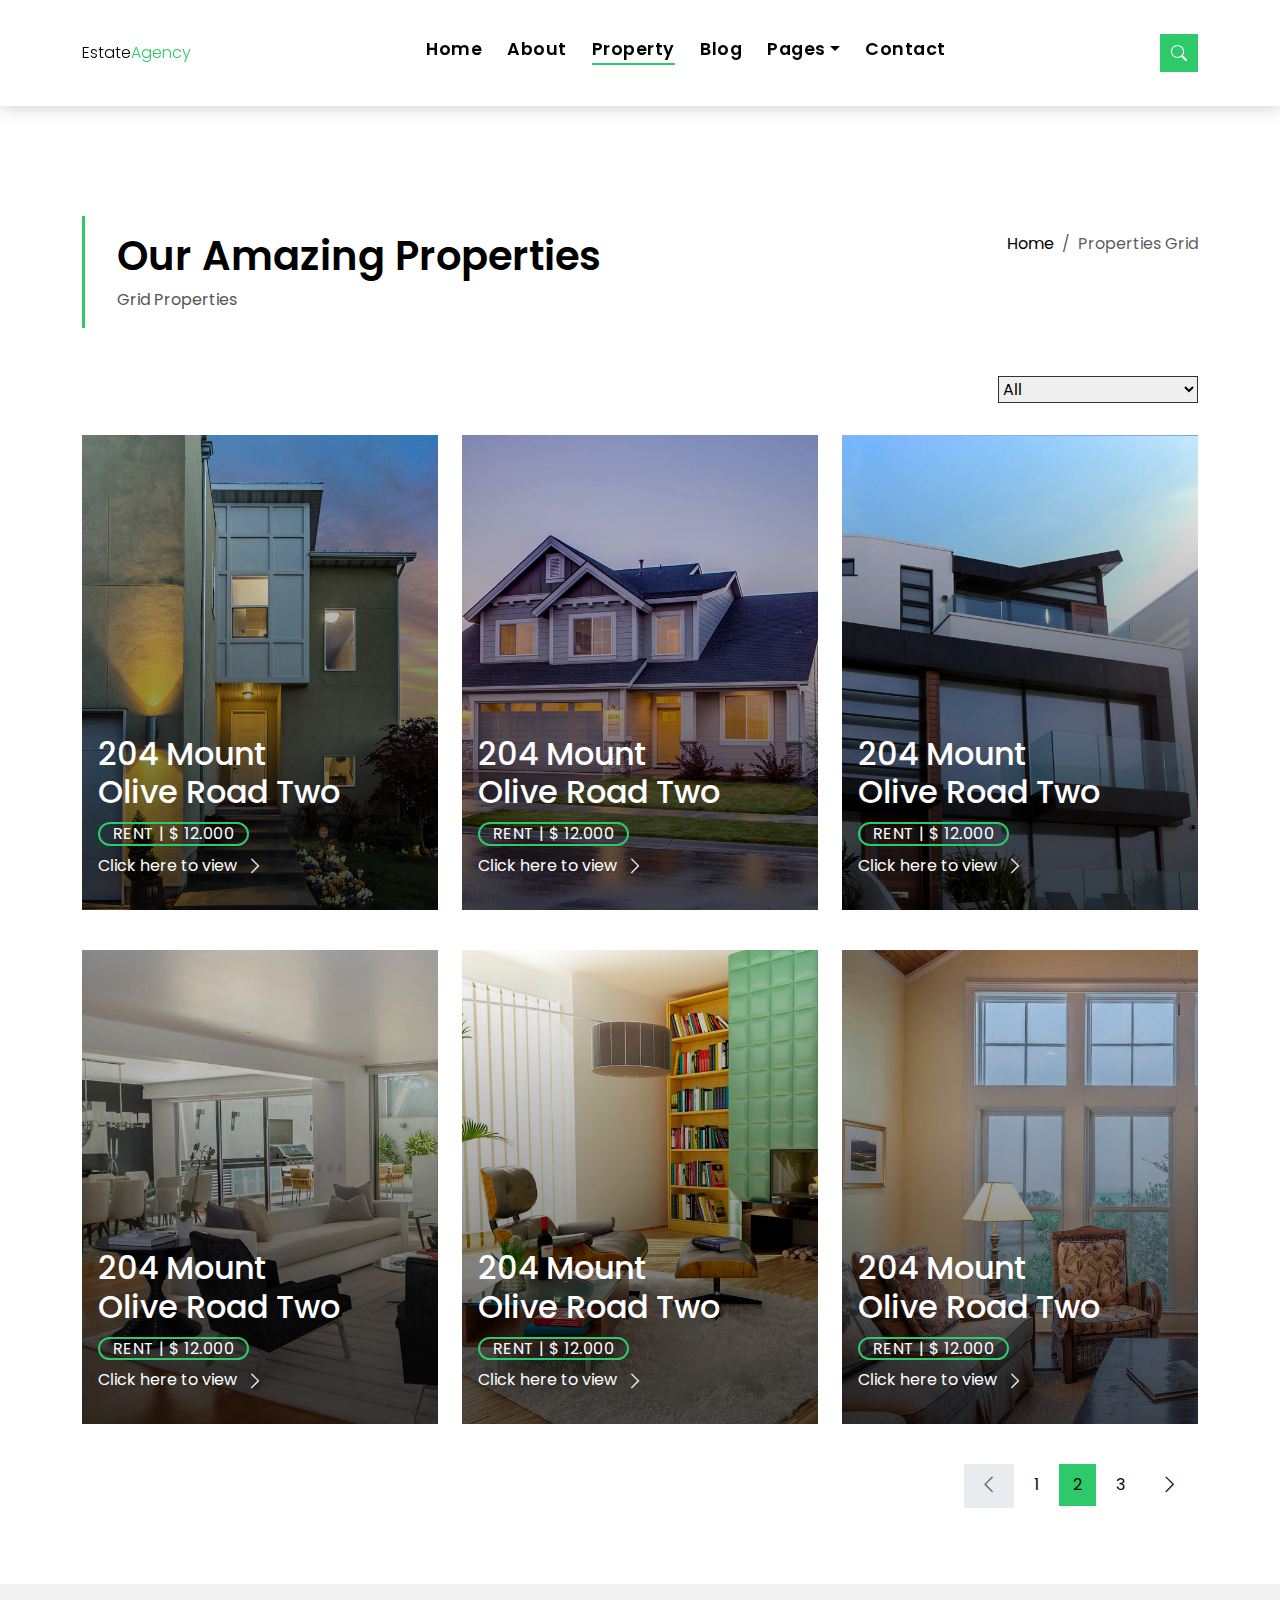
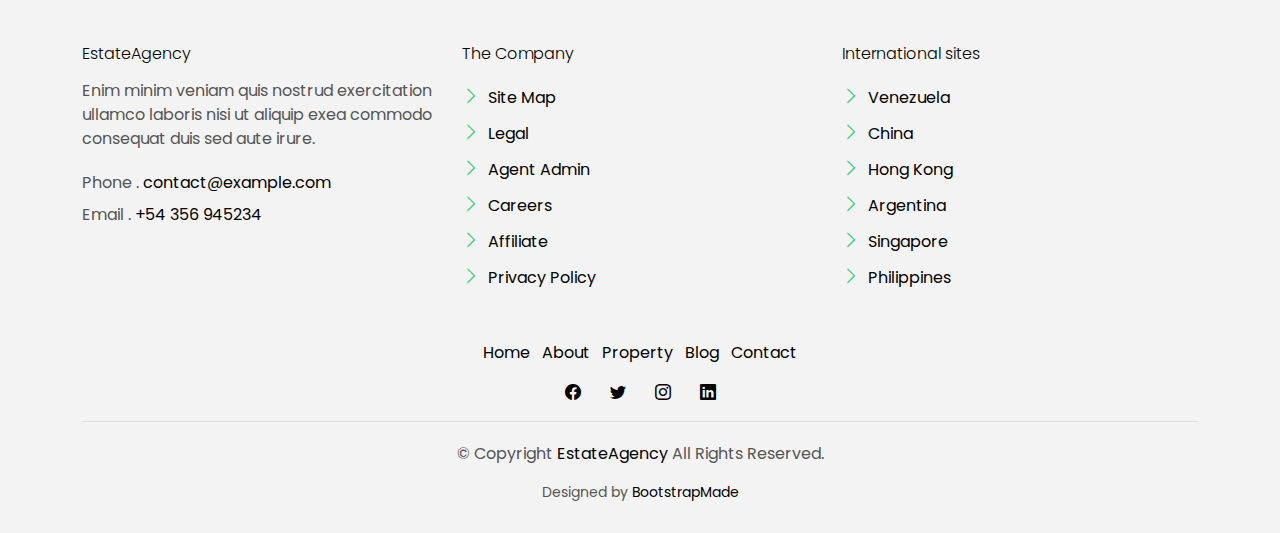
<file: property-grid.html>
<!DOCTYPE html>
<html lang="en">

<head>
  <meta charset="utf-8">
  <meta content="width=device-width, initial-scale=1.0" name="viewport">

  <title>EstateAgency Bootstrap Template - Index</title>
  <meta content="" name="description">
  <meta content="" name="keywords">

  <!-- Favicons -->
  <link href="assets/img/favicon.png" rel="icon">
  <link href="assets/img/apple-touch-icon.png" rel="apple-touch-icon">

  <!-- Google Fonts -->
  <link href="https://fonts.googleapis.com/css?family=Poppins:300,400,500,600,700" rel="stylesheet">

  <!-- Vendor CSS Files -->
  <link href="assets/vendor/animate.css/animate.min.css" rel="stylesheet">
  <link href="assets/vendor/bootstrap/css/bootstrap.min.css" rel="stylesheet">
  <link href="assets/vendor/bootstrap-icons/bootstrap-icons.css" rel="stylesheet">
  <link href="assets/vendor/swiper/swiper-bundle.min.css" rel="stylesheet">

  <!-- Template Main CSS File -->
  <link href="assets/css/style.css" rel="stylesheet">

  <!-- =======================================================
  * Template Name: EstateAgency
  * Updated: Mar 13 2024 with Bootstrap v5.3.3
  * Template URL: https://bootstrapmade.com/real-estate-agency-bootstrap-template/
  * Author: BootstrapMade.com
  * License: https://bootstrapmade.com/license/
  ======================================================== -->
</head>

<body>

  <!-- ======= Property Search Section ======= -->
  <div class="click-closed"></div>
  <!--/ Form Search Star /-->
  <div class="box-collapse">
    <div class="title-box-d">
      <h3 class="title-d">Search Property</h3>
    </div>
    <span class="close-box-collapse right-boxed bi bi-x"></span>
    <div class="box-collapse-wrap form">
      <form class="form-a">
        <div class="row">
          <div class="col-md-12 mb-2">
            <div class="form-group">
              <label class="pb-2" for="Type">Keyword</label>
              <input type="text" class="form-control form-control-lg form-control-a" placeholder="Keyword">
            </div>
          </div>
          <div class="col-md-6 mb-2">
            <div class="form-group mt-3">
              <label class="pb-2" for="Type">Type</label>
              <select class="form-control form-select form-control-a" id="Type">
                <option>All Type</option>
                <option>For Rent</option>
                <option>For Sale</option>
                <option>Open House</option>
              </select>
            </div>
          </div>
          <div class="col-md-6 mb-2">
            <div class="form-group mt-3">
              <label class="pb-2" for="city">City</label>
              <select class="form-control form-select form-control-a" id="city">
                <option>All City</option>
                <option>Alabama</option>
                <option>Arizona</option>
                <option>California</option>
                <option>Colorado</option>
              </select>
            </div>
          </div>
          <div class="col-md-6 mb-2">
            <div class="form-group mt-3">
              <label class="pb-2" for="bedrooms">Bedrooms</label>
              <select class="form-control form-select form-control-a" id="bedrooms">
                <option>Any</option>
                <option>01</option>
                <option>02</option>
                <option>03</option>
              </select>
            </div>
          </div>
          <div class="col-md-6 mb-2">
            <div class="form-group mt-3">
              <label class="pb-2" for="garages">Garages</label>
              <select class="form-control form-select form-control-a" id="garages">
                <option>Any</option>
                <option>01</option>
                <option>02</option>
                <option>03</option>
                <option>04</option>
              </select>
            </div>
          </div>
          <div class="col-md-6 mb-2">
            <div class="form-group mt-3">
              <label class="pb-2" for="bathrooms">Bathrooms</label>
              <select class="form-control form-select form-control-a" id="bathrooms">
                <option>Any</option>
                <option>01</option>
                <option>02</option>
                <option>03</option>
              </select>
            </div>
          </div>
          <div class="col-md-6 mb-2">
            <div class="form-group mt-3">
              <label class="pb-2" for="price">Min Price</label>
              <select class="form-control form-select form-control-a" id="price">
                <option>Unlimite</option>
                <option>$50,000</option>
                <option>$100,000</option>
                <option>$150,000</option>
                <option>$200,000</option>
              </select>
            </div>
          </div>
          <div class="col-md-12">
            <button type="submit" class="btn btn-b">Search Property</button>
          </div>
        </div>
      </form>
    </div>
  </div><!-- End Property Search Section -->>

  <!-- ======= Header/Navbar ======= -->
  <nav class="navbar navbar-default navbar-trans navbar-expand-lg fixed-top">
    <div class="container">
      <button class="navbar-toggler collapsed" type="button" data-bs-toggle="collapse" data-bs-target="#navbarDefault" aria-controls="navbarDefault" aria-expanded="false" aria-label="Toggle navigation">
        <span></span>
        <span></span>
        <span></span>
      </button>
      <a class="navbar-brand text-brand" href="index.html">Estate<span class="color-b">Agency</span></a>

      <div class="navbar-collapse collapse justify-content-center" id="navbarDefault">
        <ul class="navbar-nav">

          <li class="nav-item">
            <a class="nav-link " href="index.html">Home</a>
          </li>

          <li class="nav-item">
            <a class="nav-link " href="about.html">About</a>
          </li>

          <li class="nav-item">
            <a class="nav-link active" href="property-grid.html">Property</a>
          </li>

          <li class="nav-item">
            <a class="nav-link " href="blog-grid.html">Blog</a>
          </li>

          <li class="nav-item dropdown">
            <a class="nav-link dropdown-toggle" href="#" id="navbarDropdown" role="button" data-bs-toggle="dropdown" aria-haspopup="true" aria-expanded="false">Pages</a>
            <div class="dropdown-menu">
              <a class="dropdown-item " href="property-single.html">Property Single</a>
              <a class="dropdown-item " href="blog-single.html">Blog Single</a>
              <a class="dropdown-item " href="agents-grid.html">Agents Grid</a>
              <a class="dropdown-item " href="agent-single.html">Agent Single</a>
            </div>
          </li>
          <li class="nav-item">
            <a class="nav-link " href="contact.html">Contact</a>
          </li>
        </ul>
      </div>

      <button type="button" class="btn btn-b-n navbar-toggle-box navbar-toggle-box-collapse" data-bs-toggle="collapse" data-bs-target="#navbarTogglerDemo01">
        <i class="bi bi-search"></i>
      </button>

    </div>
  </nav><!-- End Header/Navbar -->

  <main id="main">

    <!-- ======= Intro Single ======= -->
    <section class="intro-single">
      <div class="container">
        <div class="row">
          <div class="col-md-12 col-lg-8">
            <div class="title-single-box">
              <h1 class="title-single">Our Amazing Properties</h1>
              <span class="color-text-a">Grid Properties</span>
            </div>
          </div>
          <div class="col-md-12 col-lg-4">
            <nav aria-label="breadcrumb" class="breadcrumb-box d-flex justify-content-lg-end">
              <ol class="breadcrumb">
                <li class="breadcrumb-item">
                  <a href="#">Home</a>
                </li>
                <li class="breadcrumb-item active" aria-current="page">
                  Properties Grid
                </li>
              </ol>
            </nav>
          </div>
        </div>
      </div>
    </section><!-- End Intro Single-->

    <!-- ======= Property Grid ======= -->
    <section class="property-grid grid">
      <div class="container">
        <div class="row">
          <div class="col-sm-12">
            <div class="grid-option">
              <form>
                <select class="custom-select">
                  <option selected>All</option>
                  <option value="1">New to Old</option>
                  <option value="2">For Rent</option>
                  <option value="3">For Sale</option>
                </select>
              </form>
            </div>
          </div>
          <div class="col-md-4">
            <div class="card-box-a card-shadow">
              <div class="img-box-a">
                <img src="assets/img/property-1.jpg" alt="" class="img-a img-fluid">
              </div>
              <div class="card-overlay">
                <div class="card-overlay-a-content">
                  <div class="card-header-a">
                    <h2 class="card-title-a">
                      <a href="#">204 Mount
                        <br /> Olive Road Two</a>
                    </h2>
                  </div>
                  <div class="card-body-a">
                    <div class="price-box d-flex">
                      <span class="price-a">rent | $ 12.000</span>
                    </div>
                    <a href="property-single.html" class="link-a">Click here to view
                      <span class="bi bi-chevron-right"></span>
                    </a>
                  </div>
                  <div class="card-footer-a">
                    <ul class="card-info d-flex justify-content-around">
                      <li>
                        <h4 class="card-info-title">Area</h4>
                        <span>340m
                          <sup>2</sup>
                        </span>
                      </li>
                      <li>
                        <h4 class="card-info-title">Beds</h4>
                        <span>2</span>
                      </li>
                      <li>
                        <h4 class="card-info-title">Baths</h4>
                        <span>4</span>
                      </li>
                      <li>
                        <h4 class="card-info-title">Garages</h4>
                        <span>1</span>
                      </li>
                    </ul>
                  </div>
                </div>
              </div>
            </div>
          </div>
          <div class="col-md-4">
            <div class="card-box-a card-shadow">
              <div class="img-box-a">
                <img src="assets/img/property-3.jpg" alt="" class="img-a img-fluid">
              </div>
              <div class="card-overlay">
                <div class="card-overlay-a-content">
                  <div class="card-header-a">
                    <h2 class="card-title-a">
                      <a href="#">204 Mount
                        <br /> Olive Road Two</a>
                    </h2>
                  </div>
                  <div class="card-body-a">
                    <div class="price-box d-flex">
                      <span class="price-a">rent | $ 12.000</span>
                    </div>
                    <a href="property-single.html" class="link-a">Click here to view
                      <span class="bi bi-chevron-right"></span>
                    </a>
                  </div>
                  <div class="card-footer-a">
                    <ul class="card-info d-flex justify-content-around">
                      <li>
                        <h4 class="card-info-title">Area</h4>
                        <span>340m
                          <sup>2</sup>
                        </span>
                      </li>
                      <li>
                        <h4 class="card-info-title">Beds</h4>
                        <span>2</span>
                      </li>
                      <li>
                        <h4 class="card-info-title">Baths</h4>
                        <span>4</span>
                      </li>
                      <li>
                        <h4 class="card-info-title">Garages</h4>
                        <span>1</span>
                      </li>
                    </ul>
                  </div>
                </div>
              </div>
            </div>
          </div>
          <div class="col-md-4">
            <div class="card-box-a card-shadow">
              <div class="img-box-a">
                <img src="assets/img/property-6.jpg" alt="" class="img-a img-fluid">
              </div>
              <div class="card-overlay">
                <div class="card-overlay-a-content">
                  <div class="card-header-a">
                    <h2 class="card-title-a">
                      <a href="#">204 Mount
                        <br /> Olive Road Two</a>
                    </h2>
                  </div>
                  <div class="card-body-a">
                    <div class="price-box d-flex">
                      <span class="price-a">rent | $ 12.000</span>
                    </div>
                    <a href="property-single.html" class="link-a">Click here to view
                      <span class="bi bi-chevron-right"></span>
                    </a>
                  </div>
                  <div class="card-footer-a">
                    <ul class="card-info d-flex justify-content-around">
                      <li>
                        <h4 class="card-info-title">Area</h4>
                        <span>340m
                          <sup>2</sup>
                        </span>
                      </li>
                      <li>
                        <h4 class="card-info-title">Beds</h4>
                        <span>2</span>
                      </li>
                      <li>
                        <h4 class="card-info-title">Baths</h4>
                        <span>4</span>
                      </li>
                      <li>
                        <h4 class="card-info-title">Garages</h4>
                        <span>1</span>
                      </li>
                    </ul>
                  </div>
                </div>
              </div>
            </div>
          </div>
          <div class="col-md-4">
            <div class="card-box-a card-shadow">
              <div class="img-box-a">
                <img src="assets/img/property-7.jpg" alt="" class="img-a img-fluid">
              </div>
              <div class="card-overlay">
                <div class="card-overlay-a-content">
                  <div class="card-header-a">
                    <h2 class="card-title-a">
                      <a href="#">204 Mount
                        <br /> Olive Road Two</a>
                    </h2>
                  </div>
                  <div class="card-body-a">
                    <div class="price-box d-flex">
                      <span class="price-a">rent | $ 12.000</span>
                    </div>
                    <a href="property-single.html" class="link-a">Click here to view
                      <span class="bi bi-chevron-right"></span>
                    </a>
                  </div>
                  <div class="card-footer-a">
                    <ul class="card-info d-flex justify-content-around">
                      <li>
                        <h4 class="card-info-title">Area</h4>
                        <span>340m
                          <sup>2</sup>
                        </span>
                      </li>
                      <li>
                        <h4 class="card-info-title">Beds</h4>
                        <span>2</span>
                      </li>
                      <li>
                        <h4 class="card-info-title">Baths</h4>
                        <span>4</span>
                      </li>
                      <li>
                        <h4 class="card-info-title">Garages</h4>
                        <span>1</span>
                      </li>
                    </ul>
                  </div>
                </div>
              </div>
            </div>
          </div>
          <div class="col-md-4">
            <div class="card-box-a card-shadow">
              <div class="img-box-a">
                <img src="assets/img/property-8.jpg" alt="" class="img-a img-fluid">
              </div>
              <div class="card-overlay">
                <div class="card-overlay-a-content">
                  <div class="card-header-a">
                    <h2 class="card-title-a">
                      <a href="#">204 Mount
                        <br /> Olive Road Two</a>
                    </h2>
                  </div>
                  <div class="card-body-a">
                    <div class="price-box d-flex">
                      <span class="price-a">rent | $ 12.000</span>
                    </div>
                    <a href="property-single.html" class="link-a">Click here to view
                      <span class="bi bi-chevron-right"></span>
                    </a>
                  </div>
                  <div class="card-footer-a">
                    <ul class="card-info d-flex justify-content-around">
                      <li>
                        <h4 class="card-info-title">Area</h4>
                        <span>340m
                          <sup>2</sup>
                        </span>
                      </li>
                      <li>
                        <h4 class="card-info-title">Beds</h4>
                        <span>2</span>
                      </li>
                      <li>
                        <h4 class="card-info-title">Baths</h4>
                        <span>4</span>
                      </li>
                      <li>
                        <h4 class="card-info-title">Garages</h4>
                        <span>1</span>
                      </li>
                    </ul>
                  </div>
                </div>
              </div>
            </div>
          </div>
          <div class="col-md-4">
            <div class="card-box-a card-shadow">
              <div class="img-box-a">
                <img src="assets/img/property-10.jpg" alt="" class="img-a img-fluid">
              </div>
              <div class="card-overlay">
                <div class="card-overlay-a-content">
                  <div class="card-header-a">
                    <h2 class="card-title-a">
                      <a href="#">204 Mount
                        <br /> Olive Road Two</a>
                    </h2>
                  </div>
                  <div class="card-body-a">
                    <div class="price-box d-flex">
                      <span class="price-a">rent | $ 12.000</span>
                    </div>
                    <a href="property-single.html" class="link-a">Click here to view
                      <span class="bi bi-chevron-right"></span>
                    </a>
                  </div>
                  <div class="card-footer-a">
                    <ul class="card-info d-flex justify-content-around">
                      <li>
                        <h4 class="card-info-title">Area</h4>
                        <span>340m
                          <sup>2</sup>
                        </span>
                      </li>
                      <li>
                        <h4 class="card-info-title">Beds</h4>
                        <span>2</span>
                      </li>
                      <li>
                        <h4 class="card-info-title">Baths</h4>
                        <span>4</span>
                      </li>
                      <li>
                        <h4 class="card-info-title">Garages</h4>
                        <span>1</span>
                      </li>
                    </ul>
                  </div>
                </div>
              </div>
            </div>
          </div>
        </div>
        <div class="row">
          <div class="col-sm-12">
            <nav class="pagination-a">
              <ul class="pagination justify-content-end">
                <li class="page-item disabled">
                  <a class="page-link" href="#" tabindex="-1">
                    <span class="bi bi-chevron-left"></span>
                  </a>
                </li>
                <li class="page-item">
                  <a class="page-link" href="#">1</a>
                </li>
                <li class="page-item active">
                  <a class="page-link" href="#">2</a>
                </li>
                <li class="page-item">
                  <a class="page-link" href="#">3</a>
                </li>
                <li class="page-item next">
                  <a class="page-link" href="#">
                    <span class="bi bi-chevron-right"></span>
                  </a>
                </li>
              </ul>
            </nav>
          </div>
        </div>
      </div>
    </section><!-- End Property Grid Single-->

  </main><!-- End #main -->

  <!-- ======= Footer ======= -->
  <section class="section-footer">
    <div class="container">
      <div class="row">
        <div class="col-sm-12 col-md-4">
          <div class="widget-a">
            <div class="w-header-a">
              <h3 class="w-title-a text-brand">EstateAgency</h3>
            </div>
            <div class="w-body-a">
              <p class="w-text-a color-text-a">
                Enim minim veniam quis nostrud exercitation ullamco laboris nisi ut aliquip exea commodo consequat duis
                sed aute irure.
              </p>
            </div>
            <div class="w-footer-a">
              <ul class="list-unstyled">
                <li class="color-a">
                  <span class="color-text-a">Phone .</span> contact@example.com
                </li>
                <li class="color-a">
                  <span class="color-text-a">Email .</span> +54 356 945234
                </li>
              </ul>
            </div>
          </div>
        </div>
        <div class="col-sm-12 col-md-4 section-md-t3">
          <div class="widget-a">
            <div class="w-header-a">
              <h3 class="w-title-a text-brand">The Company</h3>
            </div>
            <div class="w-body-a">
              <div class="w-body-a">
                <ul class="list-unstyled">
                  <li class="item-list-a">
                    <i class="bi bi-chevron-right"></i> <a href="#">Site Map</a>
                  </li>
                  <li class="item-list-a">
                    <i class="bi bi-chevron-right"></i> <a href="#">Legal</a>
                  </li>
                  <li class="item-list-a">
                    <i class="bi bi-chevron-right"></i> <a href="#">Agent Admin</a>
                  </li>
                  <li class="item-list-a">
                    <i class="bi bi-chevron-right"></i> <a href="#">Careers</a>
                  </li>
                  <li class="item-list-a">
                    <i class="bi bi-chevron-right"></i> <a href="#">Affiliate</a>
                  </li>
                  <li class="item-list-a">
                    <i class="bi bi-chevron-right"></i> <a href="#">Privacy Policy</a>
                  </li>
                </ul>
              </div>
            </div>
          </div>
        </div>
        <div class="col-sm-12 col-md-4 section-md-t3">
          <div class="widget-a">
            <div class="w-header-a">
              <h3 class="w-title-a text-brand">International sites</h3>
            </div>
            <div class="w-body-a">
              <ul class="list-unstyled">
                <li class="item-list-a">
                  <i class="bi bi-chevron-right"></i> <a href="#">Venezuela</a>
                </li>
                <li class="item-list-a">
                  <i class="bi bi-chevron-right"></i> <a href="#">China</a>
                </li>
                <li class="item-list-a">
                  <i class="bi bi-chevron-right"></i> <a href="#">Hong Kong</a>
                </li>
                <li class="item-list-a">
                  <i class="bi bi-chevron-right"></i> <a href="#">Argentina</a>
                </li>
                <li class="item-list-a">
                  <i class="bi bi-chevron-right"></i> <a href="#">Singapore</a>
                </li>
                <li class="item-list-a">
                  <i class="bi bi-chevron-right"></i> <a href="#">Philippines</a>
                </li>
              </ul>
            </div>
          </div>
        </div>
      </div>
    </div>
  </section>
  <footer>
    <div class="container">
      <div class="row">
        <div class="col-md-12">
          <nav class="nav-footer">
            <ul class="list-inline">
              <li class="list-inline-item">
                <a href="#">Home</a>
              </li>
              <li class="list-inline-item">
                <a href="#">About</a>
              </li>
              <li class="list-inline-item">
                <a href="#">Property</a>
              </li>
              <li class="list-inline-item">
                <a href="#">Blog</a>
              </li>
              <li class="list-inline-item">
                <a href="#">Contact</a>
              </li>
            </ul>
          </nav>
          <div class="socials-a">
            <ul class="list-inline">
              <li class="list-inline-item">
                <a href="#">
                  <i class="bi bi-facebook" aria-hidden="true"></i>
                </a>
              </li>
              <li class="list-inline-item">
                <a href="#">
                  <i class="bi bi-twitter" aria-hidden="true"></i>
                </a>
              </li>
              <li class="list-inline-item">
                <a href="#">
                  <i class="bi bi-instagram" aria-hidden="true"></i>
                </a>
              </li>
              <li class="list-inline-item">
                <a href="#">
                  <i class="bi bi-linkedin" aria-hidden="true"></i>
                </a>
              </li>
            </ul>
          </div>
          <div class="copyright-footer">
            <p class="copyright color-text-a">
              &copy; Copyright
              <span class="color-a">EstateAgency</span> All Rights Reserved.
            </p>
          </div>
          <div class="credits">
            <!--
            All the links in the footer should remain intact.
            You can delete the links only if you purchased the pro version.
            Licensing information: https://bootstrapmade.com/license/
            Purchase the pro version with working PHP/AJAX contact form: https://bootstrapmade.com/buy/?theme=EstateAgency
          -->
            Designed by <a href="https://bootstrapmade.com/">BootstrapMade</a>
          </div>
        </div>
      </div>
    </div>
  </footer><!-- End  Footer -->

  <div id="preloader"></div>
  <a href="#" class="back-to-top d-flex align-items-center justify-content-center"><i class="bi bi-arrow-up-short"></i></a>

  <!-- Vendor JS Files -->
  <script src="assets/vendor/bootstrap/js/bootstrap.bundle.min.js"></script>
  <script src="assets/vendor/swiper/swiper-bundle.min.js"></script>
  <script src="assets/vendor/php-email-form/validate.js"></script>

  <!-- Template Main JS File -->
  <script src="assets/js/main.js"></script>

</body>

</html>
</file>
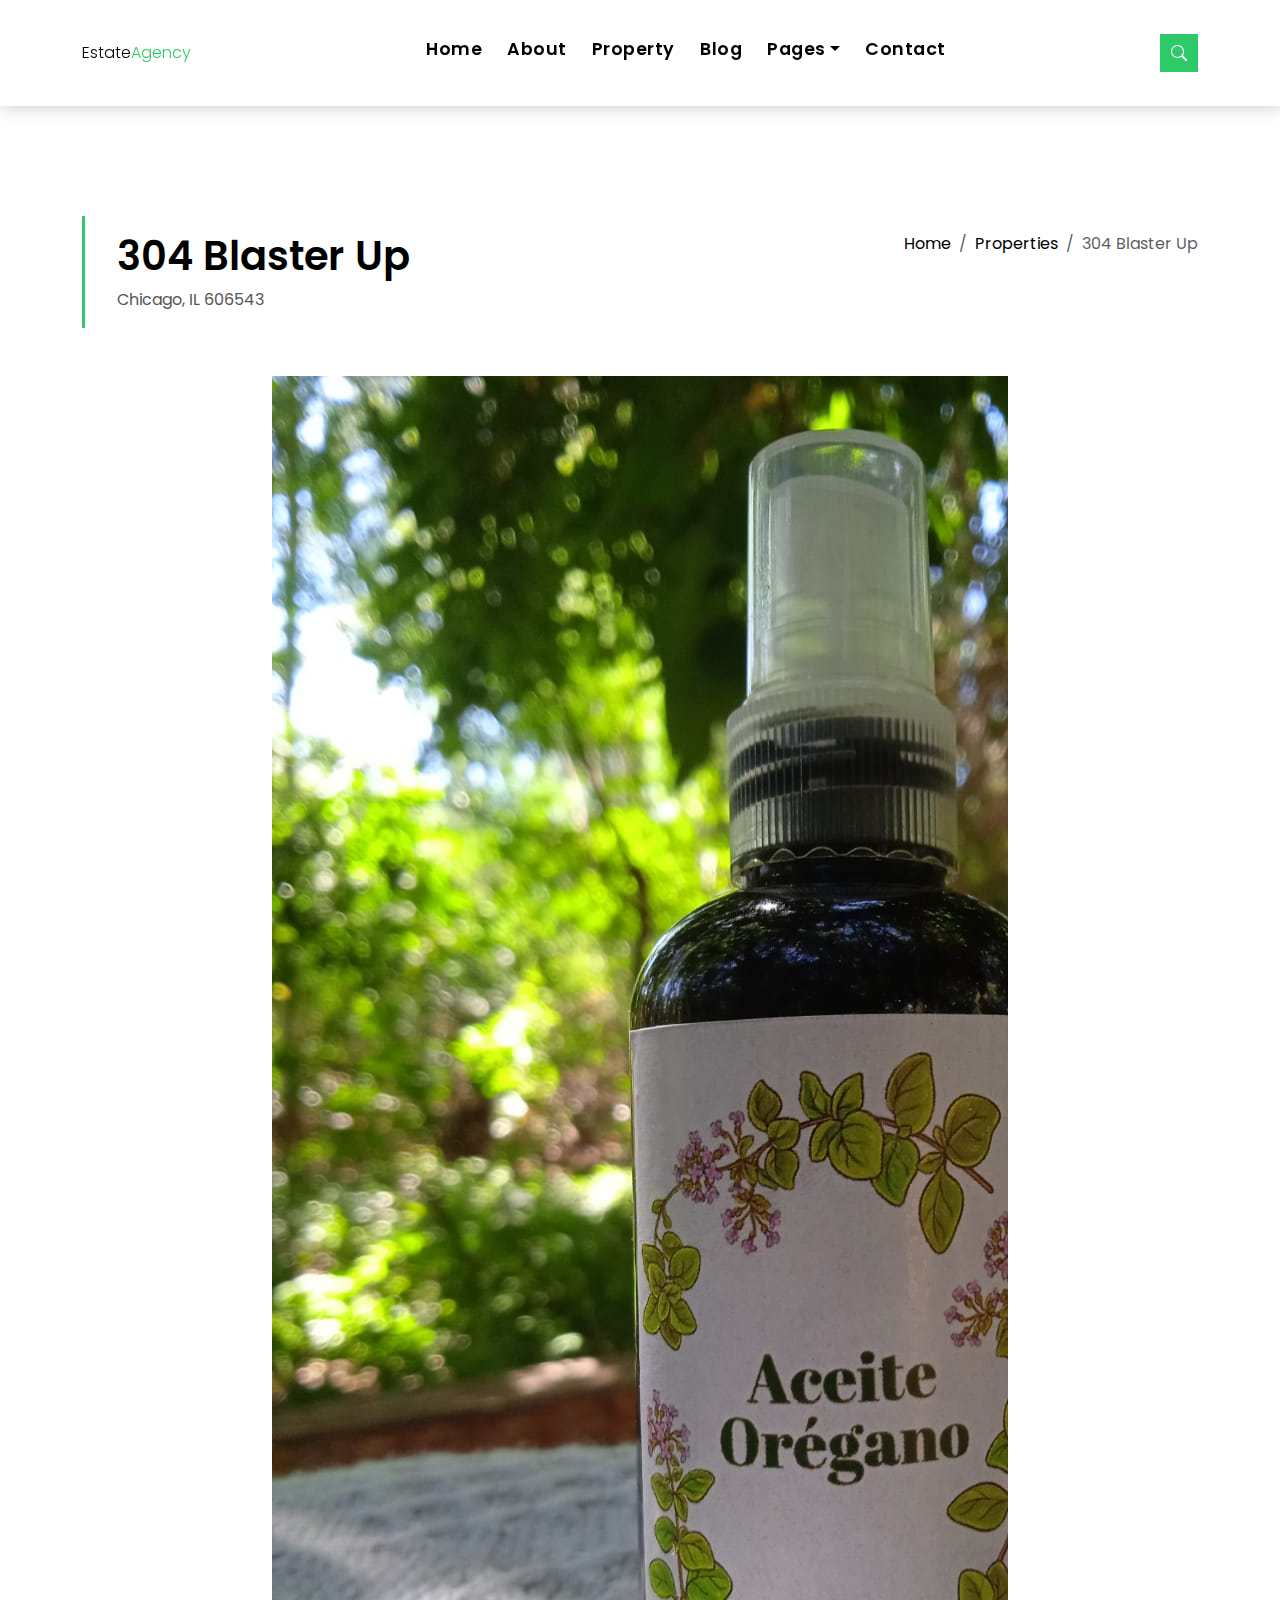
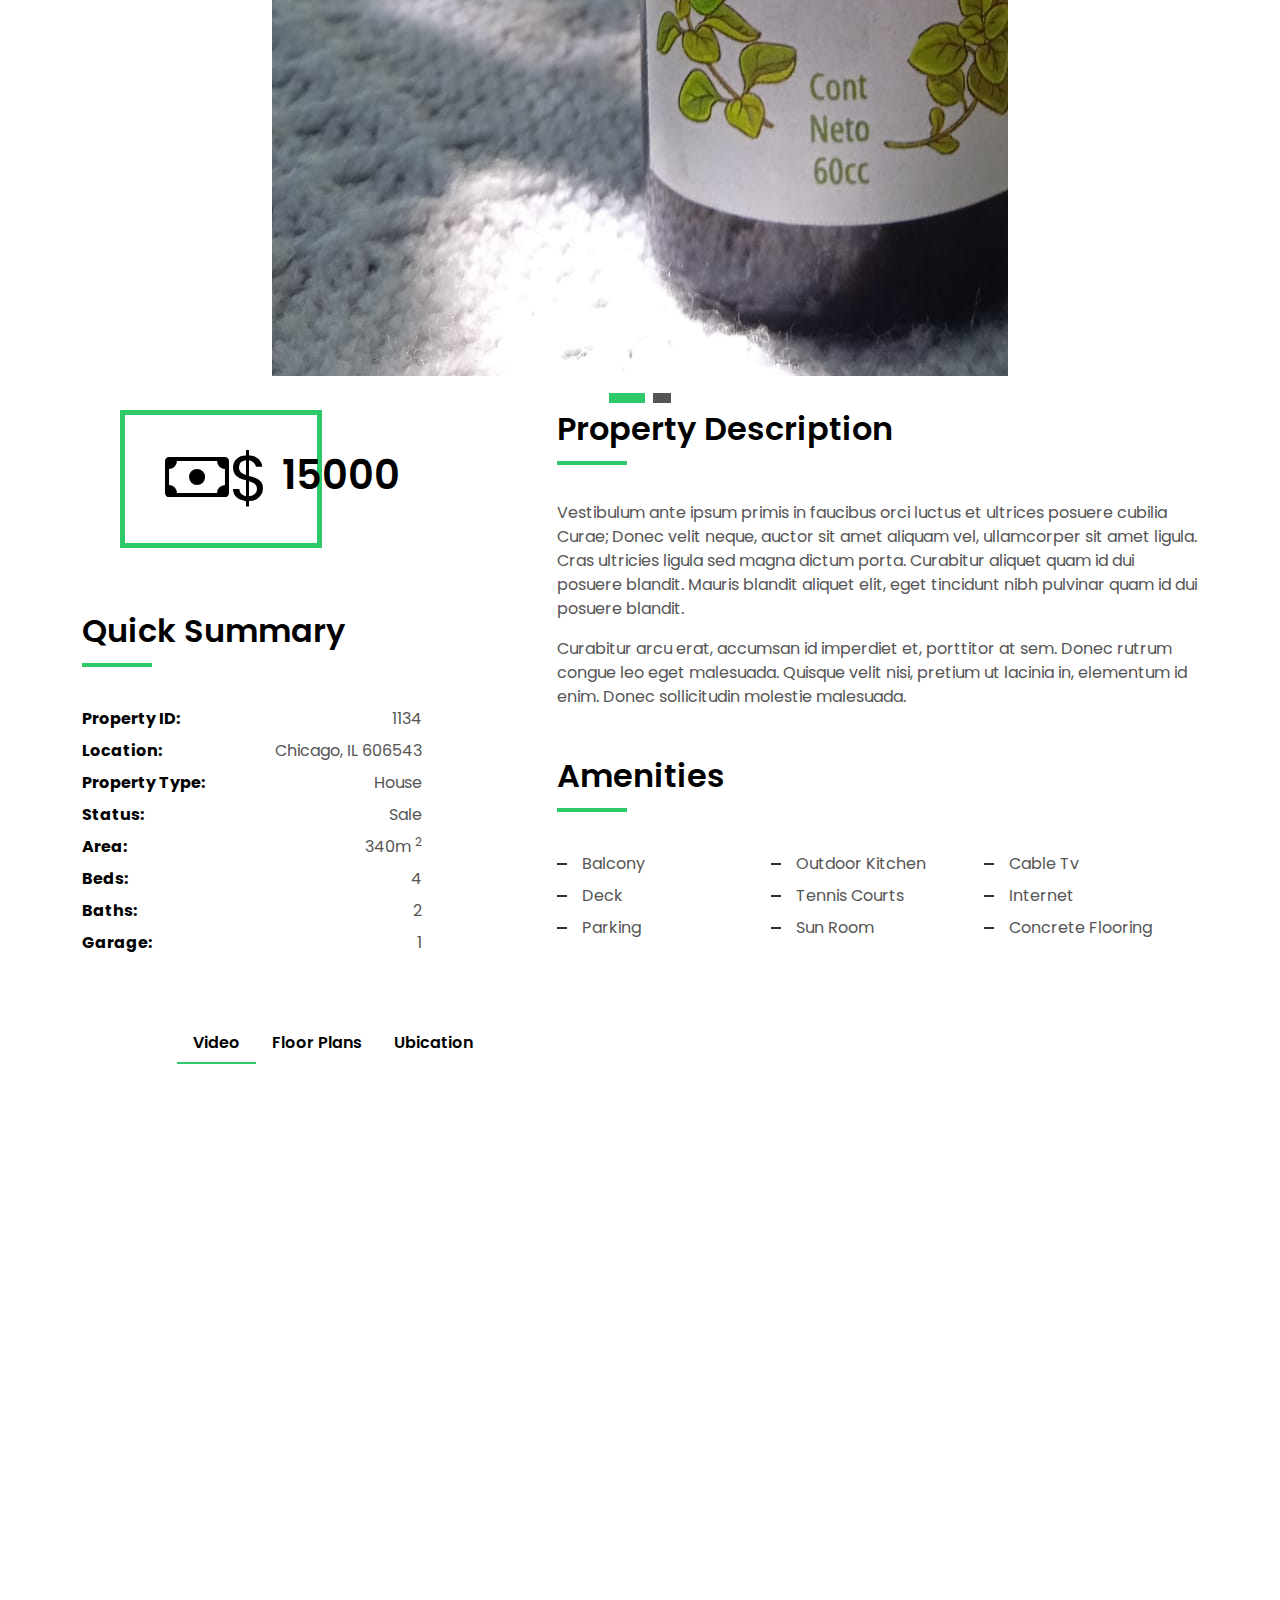
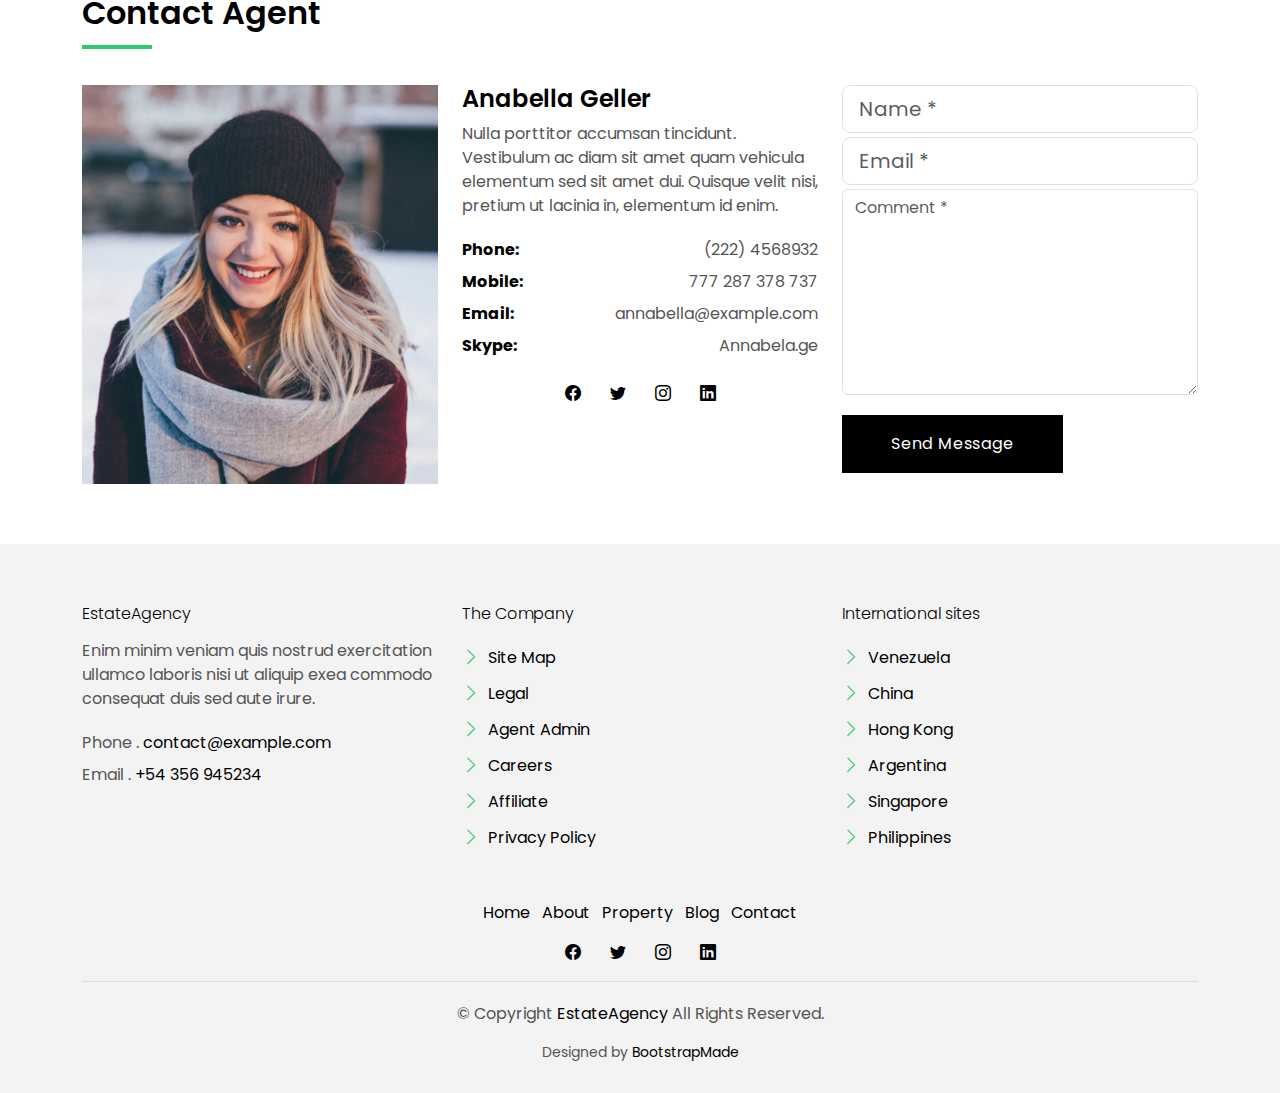
<file: property-single.html>
<!DOCTYPE html>
<html lang="en">

<head>
  <meta charset="utf-8">
  <meta content="width=device-width, initial-scale=1.0" name="viewport">

  <title>EstateAgency Bootstrap Template - Index</title>
  <meta content="" name="description">
  <meta content="" name="keywords">

  <!-- Favicons -->
  <link href="assets/img/favicon.png" rel="icon">
  <link href="assets/img/apple-touch-icon.png" rel="apple-touch-icon">

  <!-- Google Fonts -->
  <link href="https://fonts.googleapis.com/css?family=Poppins:300,400,500,600,700" rel="stylesheet">

  <!-- Vendor CSS Files -->
  <link href="assets/vendor/animate.css/animate.min.css" rel="stylesheet">
  <link href="assets/vendor/bootstrap/css/bootstrap.min.css" rel="stylesheet">
  <link href="assets/vendor/bootstrap-icons/bootstrap-icons.css" rel="stylesheet">
  <link href="assets/vendor/swiper/swiper-bundle.min.css" rel="stylesheet">

  <!-- Template Main CSS File -->
  <link href="assets/css/style.css" rel="stylesheet">

  <!-- =======================================================
  * Template Name: EstateAgency
  * Updated: Mar 13 2024 with Bootstrap v5.3.3
  * Template URL: https://bootstrapmade.com/real-estate-agency-bootstrap-template/
  * Author: BootstrapMade.com
  * License: https://bootstrapmade.com/license/
  ======================================================== -->
</head>

<body>

  <!-- ======= Property Search Section ======= -->
  <div class="click-closed"></div>
  <!--/ Form Search Star /-->
  <div class="box-collapse">
    <div class="title-box-d">
      <h3 class="title-d">Search Property</h3>
    </div>
    <span class="close-box-collapse right-boxed bi bi-x"></span>
    <div class="box-collapse-wrap form">
      <form class="form-a">
        <div class="row">
          <div class="col-md-12 mb-2">
            <div class="form-group">
              <label class="pb-2" for="Type">Keyword</label>
              <input type="text" class="form-control form-control-lg form-control-a" placeholder="Keyword">
            </div>
          </div>
          <div class="col-md-6 mb-2">
            <div class="form-group mt-3">
              <label class="pb-2" for="Type">Type</label>
              <select class="form-control form-select form-control-a" id="Type">
                <option>All Type</option>
                <option>For Rent</option>
                <option>For Sale</option>
                <option>Open House</option>
              </select>
            </div>
          </div>
          <div class="col-md-6 mb-2">
            <div class="form-group mt-3">
              <label class="pb-2" for="city">City</label>
              <select class="form-control form-select form-control-a" id="city">
                <option>All City</option>
                <option>Alabama</option>
                <option>Arizona</option>
                <option>California</option>
                <option>Colorado</option>
              </select>
            </div>
          </div>
          <div class="col-md-6 mb-2">
            <div class="form-group mt-3">
              <label class="pb-2" for="bedrooms">Bedrooms</label>
              <select class="form-control form-select form-control-a" id="bedrooms">
                <option>Any</option>
                <option>01</option>
                <option>02</option>
                <option>03</option>
              </select>
            </div>
          </div>
          <div class="col-md-6 mb-2">
            <div class="form-group mt-3">
              <label class="pb-2" for="garages">Garages</label>
              <select class="form-control form-select form-control-a" id="garages">
                <option>Any</option>
                <option>01</option>
                <option>02</option>
                <option>03</option>
                <option>04</option>
              </select>
            </div>
          </div>
          <div class="col-md-6 mb-2">
            <div class="form-group mt-3">
              <label class="pb-2" for="bathrooms">Bathrooms</label>
              <select class="form-control form-select form-control-a" id="bathrooms">
                <option>Any</option>
                <option>01</option>
                <option>02</option>
                <option>03</option>
              </select>
            </div>
          </div>
          <div class="col-md-6 mb-2">
            <div class="form-group mt-3">
              <label class="pb-2" for="price">Min Price</label>
              <select class="form-control form-select form-control-a" id="price">
                <option>Unlimite</option>
                <option>$50,000</option>
                <option>$100,000</option>
                <option>$150,000</option>
                <option>$200,000</option>
              </select>
            </div>
          </div>
          <div class="col-md-12">
            <button type="submit" class="btn btn-b">Search Property</button>
          </div>
        </div>
      </form>
    </div>
  </div><!-- End Property Search Section -->>

  <!-- ======= Header/Navbar ======= -->
  <nav class="navbar navbar-default navbar-trans navbar-expand-lg fixed-top">
    <div class="container">
      <button class="navbar-toggler collapsed" type="button" data-bs-toggle="collapse" data-bs-target="#navbarDefault" aria-controls="navbarDefault" aria-expanded="false" aria-label="Toggle navigation">
        <span></span>
        <span></span>
        <span></span>
      </button>
      <a class="navbar-brand text-brand" href="index.html">Estate<span class="color-b">Agency</span></a>

      <div class="navbar-collapse collapse justify-content-center" id="navbarDefault">
        <ul class="navbar-nav">

          <li class="nav-item">
            <a class="nav-link " href="index.html">Home</a>
          </li>

          <li class="nav-item">
            <a class="nav-link " href="about.html">About</a>
          </li>

          <li class="nav-item">
            <a class="nav-link " href="property-grid.html">Property</a>
          </li>

          <li class="nav-item">
            <a class="nav-link " href="blog-grid.html">Blog</a>
          </li>

          <li class="nav-item dropdown">
            <a class="nav-link dropdown-toggle" href="#" id="navbarDropdown" role="button" data-bs-toggle="dropdown" aria-haspopup="true" aria-expanded="false">Pages</a>
            <div class="dropdown-menu">
              <a class="dropdown-item active" href="property-single.html">Property Single</a>
              <a class="dropdown-item " href="blog-single.html">Blog Single</a>
              <a class="dropdown-item " href="agents-grid.html">Agents Grid</a>
              <a class="dropdown-item " href="agent-single.html">Agent Single</a>
            </div>
          </li>
          <li class="nav-item">
            <a class="nav-link " href="contact.html">Contact</a>
          </li>
        </ul>
      </div>

      <button type="button" class="btn btn-b-n navbar-toggle-box navbar-toggle-box-collapse" data-bs-toggle="collapse" data-bs-target="#navbarTogglerDemo01">
        <i class="bi bi-search"></i>
      </button>

    </div>
  </nav><!-- End Header/Navbar -->

  <main id="main">

    <!-- ======= Intro Single ======= -->
    <section class="intro-single">
      <div class="container">
        <div class="row">
          <div class="col-md-12 col-lg-8">
            <div class="title-single-box">
              <h1 class="title-single">304 Blaster Up</h1>
              <span class="color-text-a">Chicago, IL 606543</span>
            </div>
          </div>
          <div class="col-md-12 col-lg-4">
            <nav aria-label="breadcrumb" class="breadcrumb-box d-flex justify-content-lg-end">
              <ol class="breadcrumb">
                <li class="breadcrumb-item">
                  <a href="index.html">Home</a>
                </li>
                <li class="breadcrumb-item">
                  <a href="property-grid.html">Properties</a>
                </li>
                <li class="breadcrumb-item active" aria-current="page">
                  304 Blaster Up
                </li>
              </ol>
            </nav>
          </div>
        </div>
      </div>
    </section><!-- End Intro Single-->

    <!-- ======= Property Single ======= -->
    <section class="property-single nav-arrow-b">
      <div class="container">
        <div class="row justify-content-center">
          <div class="col-lg-8">
            <div id="property-single-carousel" class="swiper">
              <div class="swiper-wrapper">
                <div class="carousel-item-b swiper-slide">
                  <img src="assets/img/slide-1.jpg" alt="">
                </div>
                <div class="carousel-item-b swiper-slide">
                  <img src="assets/img/slide-2.jpg" alt="">
                </div>
              </div>
            </div>
            <div class="property-single-carousel-pagination carousel-pagination"></div>
          </div>
        </div>

        <div class="row">
          <div class="col-sm-12">

            <div class="row justify-content-between">
              <div class="col-md-5 col-lg-4">
                <div class="property-price d-flex justify-content-center foo">
                  <div class="card-header-c d-flex">
                    <div class="card-box-ico">
                      <span class="bi bi-cash">$</span>
                    </div>
                    <div class="card-title-c align-self-center">
                      <h5 class="title-c">15000</h5>
                    </div>
                  </div>
                </div>
                <div class="property-summary">
                  <div class="row">
                    <div class="col-sm-12">
                      <div class="title-box-d section-t4">
                        <h3 class="title-d">Quick Summary</h3>
                      </div>
                    </div>
                  </div>
                  <div class="summary-list">
                    <ul class="list">
                      <li class="d-flex justify-content-between">
                        <strong>Property ID:</strong>
                        <span>1134</span>
                      </li>
                      <li class="d-flex justify-content-between">
                        <strong>Location:</strong>
                        <span>Chicago, IL 606543</span>
                      </li>
                      <li class="d-flex justify-content-between">
                        <strong>Property Type:</strong>
                        <span>House</span>
                      </li>
                      <li class="d-flex justify-content-between">
                        <strong>Status:</strong>
                        <span>Sale</span>
                      </li>
                      <li class="d-flex justify-content-between">
                        <strong>Area:</strong>
                        <span>340m
                          <sup>2</sup>
                        </span>
                      </li>
                      <li class="d-flex justify-content-between">
                        <strong>Beds:</strong>
                        <span>4</span>
                      </li>
                      <li class="d-flex justify-content-between">
                        <strong>Baths:</strong>
                        <span>2</span>
                      </li>
                      <li class="d-flex justify-content-between">
                        <strong>Garage:</strong>
                        <span>1</span>
                      </li>
                    </ul>
                  </div>
                </div>
              </div>
              <div class="col-md-7 col-lg-7 section-md-t3">
                <div class="row">
                  <div class="col-sm-12">
                    <div class="title-box-d">
                      <h3 class="title-d">Property Description</h3>
                    </div>
                  </div>
                </div>
                <div class="property-description">
                  <p class="description color-text-a">
                    Vestibulum ante ipsum primis in faucibus orci luctus et ultrices posuere cubilia Curae; Donec velit
                    neque, auctor sit amet
                    aliquam vel, ullamcorper sit amet ligula. Cras ultricies ligula sed magna dictum porta.
                    Curabitur aliquet quam id dui posuere blandit. Mauris blandit aliquet elit, eget tincidunt
                    nibh pulvinar quam id dui posuere blandit.
                  </p>
                  <p class="description color-text-a no-margin">
                    Curabitur arcu erat, accumsan id imperdiet et, porttitor at sem. Donec rutrum congue leo eget
                    malesuada. Quisque velit nisi,
                    pretium ut lacinia in, elementum id enim. Donec sollicitudin molestie malesuada.
                  </p>
                </div>
                <div class="row section-t3">
                  <div class="col-sm-12">
                    <div class="title-box-d">
                      <h3 class="title-d">Amenities</h3>
                    </div>
                  </div>
                </div>
                <div class="amenities-list color-text-a">
                  <ul class="list-a no-margin">
                    <li>Balcony</li>
                    <li>Outdoor Kitchen</li>
                    <li>Cable Tv</li>
                    <li>Deck</li>
                    <li>Tennis Courts</li>
                    <li>Internet</li>
                    <li>Parking</li>
                    <li>Sun Room</li>
                    <li>Concrete Flooring</li>
                  </ul>
                </div>
              </div>
            </div>
          </div>
          <div class="col-md-10 offset-md-1">
            <ul class="nav nav-pills-a nav-pills mb-3 section-t3" id="pills-tab" role="tablist">
              <li class="nav-item">
                <a class="nav-link active" id="pills-video-tab" data-bs-toggle="pill" href="#pills-video" role="tab" aria-controls="pills-video" aria-selected="true">Video</a>
              </li>
              <li class="nav-item">
                <a class="nav-link" id="pills-plans-tab" data-bs-toggle="pill" href="#pills-plans" role="tab" aria-controls="pills-plans" aria-selected="false">Floor Plans</a>
              </li>
              <li class="nav-item">
                <a class="nav-link" id="pills-map-tab" data-bs-toggle="pill" href="#pills-map" role="tab" aria-controls="pills-map" aria-selected="false">Ubication</a>
              </li>
            </ul>
            <div class="tab-content" id="pills-tabContent">
              <div class="tab-pane fade show active" id="pills-video" role="tabpanel" aria-labelledby="pills-video-tab">
                <iframe src="https://player.vimeo.com/video/73221098" width="100%" height="460" frameborder="0" webkitallowfullscreen mozallowfullscreen allowfullscreen></iframe>
              </div>
              <div class="tab-pane fade" id="pills-plans" role="tabpanel" aria-labelledby="pills-plans-tab">
                <img src="assets/img/plan2.jpg" alt="" class="img-fluid">
              </div>
              <div class="tab-pane fade" id="pills-map" role="tabpanel" aria-labelledby="pills-map-tab">
                <iframe src="https://www.google.com/maps/embed?pb=!1m18!1m12!1m3!1d3022.1422937950147!2d-73.98731968482413!3d40.75889497932681!2m3!1f0!2f0!3f0!3m2!1i1024!2i768!4f13.1!3m3!1m2!1s0x89c25855c6480299%3A0x55194ec5a1ae072e!2sTimes+Square!5e0!3m2!1ses-419!2sve!4v1510329142834" width="100%" height="460" frameborder="0" style="border:0" allowfullscreen></iframe>
              </div>
            </div>
          </div>
          <div class="col-md-12">
            <div class="row section-t3">
              <div class="col-sm-12">
                <div class="title-box-d">
                  <h3 class="title-d">Contact Agent</h3>
                </div>
              </div>
            </div>
            <div class="row">
              <div class="col-md-6 col-lg-4">
                <img src="assets/img/agent-4.jpg" alt="" class="img-fluid">
              </div>
              <div class="col-md-6 col-lg-4">
                <div class="property-agent">
                  <h4 class="title-agent">Anabella Geller</h4>
                  <p class="color-text-a">
                    Nulla porttitor accumsan tincidunt. Vestibulum ac diam sit amet quam vehicula elementum sed sit amet
                    dui. Quisque velit nisi,
                    pretium ut lacinia in, elementum id enim.
                  </p>
                  <ul class="list-unstyled">
                    <li class="d-flex justify-content-between">
                      <strong>Phone:</strong>
                      <span class="color-text-a">(222) 4568932</span>
                    </li>
                    <li class="d-flex justify-content-between">
                      <strong>Mobile:</strong>
                      <span class="color-text-a">777 287 378 737</span>
                    </li>
                    <li class="d-flex justify-content-between">
                      <strong>Email:</strong>
                      <span class="color-text-a">annabella@example.com</span>
                    </li>
                    <li class="d-flex justify-content-between">
                      <strong>Skype:</strong>
                      <span class="color-text-a">Annabela.ge</span>
                    </li>
                  </ul>
                  <div class="socials-a">
                    <ul class="list-inline">
                      <li class="list-inline-item">
                        <a href="#">
                          <i class="bi bi-facebook" aria-hidden="true"></i>
                        </a>
                      </li>
                      <li class="list-inline-item">
                        <a href="#">
                          <i class="bi bi-twitter" aria-hidden="true"></i>
                        </a>
                      </li>
                      <li class="list-inline-item">
                        <a href="#">
                          <i class="bi bi-instagram" aria-hidden="true"></i>
                        </a>
                      </li>
                      <li class="list-inline-item">
                        <a href="#">
                          <i class="bi bi-linkedin" aria-hidden="true"></i>
                        </a>
                      </li>
                    </ul>
                  </div>
                </div>
              </div>
              <div class="col-md-12 col-lg-4">
                <div class="property-contact">
                  <form class="form-a">
                    <div class="row">
                      <div class="col-md-12 mb-1">
                        <div class="form-group">
                          <input type="text" class="form-control form-control-lg form-control-a" id="inputName" placeholder="Name *" required>
                        </div>
                      </div>
                      <div class="col-md-12 mb-1">
                        <div class="form-group">
                          <input type="email" class="form-control form-control-lg form-control-a" id="inputEmail1" placeholder="Email *" required>
                        </div>
                      </div>
                      <div class="col-md-12 mb-1">
                        <div class="form-group">
                          <textarea id="textMessage" class="form-control" placeholder="Comment *" name="message" cols="45" rows="8" required></textarea>
                        </div>
                      </div>
                      <div class="col-md-12 mt-3">
                        <button type="submit" class="btn btn-a">Send Message</button>
                      </div>
                    </div>
                  </form>
                </div>
              </div>
            </div>
          </div>
        </div>
      </div>
    </section><!-- End Property Single-->

  </main><!-- End #main -->

  <!-- ======= Footer ======= -->
  <section class="section-footer">
    <div class="container">
      <div class="row">
        <div class="col-sm-12 col-md-4">
          <div class="widget-a">
            <div class="w-header-a">
              <h3 class="w-title-a text-brand">EstateAgency</h3>
            </div>
            <div class="w-body-a">
              <p class="w-text-a color-text-a">
                Enim minim veniam quis nostrud exercitation ullamco laboris nisi ut aliquip exea commodo consequat duis
                sed aute irure.
              </p>
            </div>
            <div class="w-footer-a">
              <ul class="list-unstyled">
                <li class="color-a">
                  <span class="color-text-a">Phone .</span> contact@example.com
                </li>
                <li class="color-a">
                  <span class="color-text-a">Email .</span> +54 356 945234
                </li>
              </ul>
            </div>
          </div>
        </div>
        <div class="col-sm-12 col-md-4 section-md-t3">
          <div class="widget-a">
            <div class="w-header-a">
              <h3 class="w-title-a text-brand">The Company</h3>
            </div>
            <div class="w-body-a">
              <div class="w-body-a">
                <ul class="list-unstyled">
                  <li class="item-list-a">
                    <i class="bi bi-chevron-right"></i> <a href="#">Site Map</a>
                  </li>
                  <li class="item-list-a">
                    <i class="bi bi-chevron-right"></i> <a href="#">Legal</a>
                  </li>
                  <li class="item-list-a">
                    <i class="bi bi-chevron-right"></i> <a href="#">Agent Admin</a>
                  </li>
                  <li class="item-list-a">
                    <i class="bi bi-chevron-right"></i> <a href="#">Careers</a>
                  </li>
                  <li class="item-list-a">
                    <i class="bi bi-chevron-right"></i> <a href="#">Affiliate</a>
                  </li>
                  <li class="item-list-a">
                    <i class="bi bi-chevron-right"></i> <a href="#">Privacy Policy</a>
                  </li>
                </ul>
              </div>
            </div>
          </div>
        </div>
        <div class="col-sm-12 col-md-4 section-md-t3">
          <div class="widget-a">
            <div class="w-header-a">
              <h3 class="w-title-a text-brand">International sites</h3>
            </div>
            <div class="w-body-a">
              <ul class="list-unstyled">
                <li class="item-list-a">
                  <i class="bi bi-chevron-right"></i> <a href="#">Venezuela</a>
                </li>
                <li class="item-list-a">
                  <i class="bi bi-chevron-right"></i> <a href="#">China</a>
                </li>
                <li class="item-list-a">
                  <i class="bi bi-chevron-right"></i> <a href="#">Hong Kong</a>
                </li>
                <li class="item-list-a">
                  <i class="bi bi-chevron-right"></i> <a href="#">Argentina</a>
                </li>
                <li class="item-list-a">
                  <i class="bi bi-chevron-right"></i> <a href="#">Singapore</a>
                </li>
                <li class="item-list-a">
                  <i class="bi bi-chevron-right"></i> <a href="#">Philippines</a>
                </li>
              </ul>
            </div>
          </div>
        </div>
      </div>
    </div>
  </section>
  <footer>
    <div class="container">
      <div class="row">
        <div class="col-md-12">
          <nav class="nav-footer">
            <ul class="list-inline">
              <li class="list-inline-item">
                <a href="#">Home</a>
              </li>
              <li class="list-inline-item">
                <a href="#">About</a>
              </li>
              <li class="list-inline-item">
                <a href="#">Property</a>
              </li>
              <li class="list-inline-item">
                <a href="#">Blog</a>
              </li>
              <li class="list-inline-item">
                <a href="#">Contact</a>
              </li>
            </ul>
          </nav>
          <div class="socials-a">
            <ul class="list-inline">
              <li class="list-inline-item">
                <a href="#">
                  <i class="bi bi-facebook" aria-hidden="true"></i>
                </a>
              </li>
              <li class="list-inline-item">
                <a href="#">
                  <i class="bi bi-twitter" aria-hidden="true"></i>
                </a>
              </li>
              <li class="list-inline-item">
                <a href="#">
                  <i class="bi bi-instagram" aria-hidden="true"></i>
                </a>
              </li>
              <li class="list-inline-item">
                <a href="#">
                  <i class="bi bi-linkedin" aria-hidden="true"></i>
                </a>
              </li>
            </ul>
          </div>
          <div class="copyright-footer">
            <p class="copyright color-text-a">
              &copy; Copyright
              <span class="color-a">EstateAgency</span> All Rights Reserved.
            </p>
          </div>
          <div class="credits">
            <!--
            All the links in the footer should remain intact.
            You can delete the links only if you purchased the pro version.
            Licensing information: https://bootstrapmade.com/license/
            Purchase the pro version with working PHP/AJAX contact form: https://bootstrapmade.com/buy/?theme=EstateAgency
          -->
            Designed by <a href="https://bootstrapmade.com/">BootstrapMade</a>
          </div>
        </div>
      </div>
    </div>
  </footer><!-- End  Footer -->

  <div id="preloader"></div>
  <a href="#" class="back-to-top d-flex align-items-center justify-content-center"><i class="bi bi-arrow-up-short"></i></a>

  <!-- Vendor JS Files -->
  <script src="assets/vendor/bootstrap/js/bootstrap.bundle.min.js"></script>
  <script src="assets/vendor/swiper/swiper-bundle.min.js"></script>
  <script src="assets/vendor/php-email-form/validate.js"></script>

  <!-- Template Main JS File -->
  <script src="assets/js/main.js"></script>

</body>

</html>
</file>
<file: assets/css/style.css>
/**
* Template Name: EstateAgency
* Updated: Mar 13 2024 with Bootstrap v5.3.3
* Template URL: https://bootstrapmade.com/real-estate-agency-bootstrap-template/
* Author: BootstrapMade.com
* License: https://bootstrapmade.com/license/
*/

/*--------------------------------------------------------------
# General
--------------------------------------------------------------*/
body {
  font-family: "Poppins", sans-serif;
  color: #555555;
}

h1,
h2,
h3,
h4,
h5,
h6 {
  color: #000000;
}

a {
  color: #000000;
  text-decoration: none;
  transition: all 0.5s ease;
}

a:hover {
  color: #2eca6a;
  text-decoration: none;
}

.link-two {
  color: #000000;
  transition: all 0.5s ease;
}

.link-two:hover {
  text-decoration: underline;
  color: #000000;
}

.link-one {
  color: #000000;
  transition: all 0.5s ease;
}

.link-one:hover {
  color: #000000;
  text-decoration: none;
}

.link-icon {
  color: #000000;
  font-weight: 500;
}

.link-icon span {
  font-size: 14px;
  padding-left: 4px;
  vertical-align: middle;
}

.link-a {
  text-decoration: none;
  color: #ffffff;
  text-decoration: none;
}

@media (min-width: 768px) {
  .link-a {
    font-size: 0.9rem;
  }
}

@media (min-width: 992px) {
  .link-a {
    font-size: 1rem;
  }
}

.link-a:hover {
  color: #ffffff;
  text-decoration: none;
}

.link-a span {
  font-size: 18px;
  vertical-align: middle;
  margin-left: 5px;
}

@media (min-width: 768px) {
  .link-a span {
    font-size: 1.5rem;
  }
}

@media (min-width: 992px) {
  .link-a span {
    font-size: 18px;
  }
}

.text-brand {
  color: #000000;
  font-size: 1rem;
  font-weight: 300;
}

@media (max-width: 767px) {
  .text-brand {
    font-size: 0.8rem;
  }
}

.color-a {
  text-decoration: none;
  color: #000000;
}

.color-b {
  color: #2eca6a;
}

.color-d {
  color: #adadad;
}

.color-text-a {
  text-decoration: none;
  color: #555555;
}

.no-margin {
  margin: 0;
}

/*------/ Nav Pills  /------*/
.nav-pills-a {
  text-decoration: none;
}

.nav-pills-a.nav-pills .nav-link {
  color: #000000;
  position: relative;
  font-weight: 600;
}

.nav-pills-a.nav-pills .nav-link.active {
  background-color: transparent;
}

.nav-pills-a.nav-pills .nav-link.active:after {
  content: "";
  position: absolute;
  left: 0;
  bottom: -1px;
  width: 100%;
  height: 2px;
  background-color: #2eca6a;
  z-index: 2;
}

/*------/ Bg Image /------*/
.bg-image {
  background-repeat: no-repeat;
  background-attachment: fixed;
  background-size: cover;
  background-position: center center;
}

/*------/ List a /------*/
.list-a {
  text-decoration: none;
  display: inline-block;
  line-height: 2;
  padding: 0;
  list-style: none;
}

.list-a li {
  position: relative;
  width: 50%;
  float: left;
  padding-left: 25px;
  padding-right: 5px;
}

@media (min-width: 992px) {
  .list-a li {
    width: 33.333%;
  }
}

.list-a li:before {
  content: "";
  width: 10px;
  height: 2px;
  position: absolute;
  background-color: #313131;
  top: 15px;
  left: 0;
}

/*------/ Pagination-a /------*/
.pagination-a {
  text-decoration: none;
}

.pagination-a .pagination .page-link {
  margin: 0 0.2rem;
  border-color: transparent;
  padding: 0.5rem 0.8rem;
  color: #000000;
}

.pagination-a .pagination .page-link:hover,
.pagination-a .pagination .page-link:active,
.pagination-a .pagination .page-link:focus {
  background-color: #2eca6a;
}

.pagination-a .pagination .page-link span {
  font-size: 1.2rem;
}

.pagination-a .pagination .next .page-link {
  padding: 0.4rem 0.9rem;
}

.pagination-a .pagination .page-item:last-child .page-link {
  border-top-right-radius: 0;
  border-bottom-right-radius: 0;
}

.pagination-a .pagination .page-item:first-child .page-link {
  border-top-left-radius: 0;
  border-bottom-left-radius: 0;
}

.pagination-a .pagination .page-item.disabled .page-link {
  padding: 0.4rem 0.9rem;
  color: #555555;
}

.pagination-a .pagination .page-item.active .page-link {
  background-color: #2eca6a;
}

.a {
  text-decoration: none;
  color: #2eca6a;
  font-size: 1.3rem;
}

/*------/ Icon Box /------*/
.icon-box .icon-box-icon {
  display: table-cell;
  vertical-align: top;
  font-size: 36px;
  color: #000000;
  width: 50px;
  padding-top: 8px;
}

.icon-box .icon-box-content {
  padding-top: 18px;
}

/*------/ Space Padding /------*/
.section-t8 {
  padding-top: 8rem;
}

@media (max-width: 767px) {
  .section-t8 {
    padding-top: 4rem;
  }
}

.section-t4 {
  padding-top: 4rem;
}

@media (max-width: 767px) {
  .section-t4 {
    padding-top: 2rem;
  }
}

.section-t3 {
  padding-top: 3rem;
}

@media (max-width: 767px) {
  .section-md-t3 {
    padding-top: 3rem;
  }
}

.section-b2 {
  padding-bottom: 2rem;
}

.section-tb85 {
  padding: 8rem 0 5rem 0;
}

@media (max-width: 767px) {
  .section-tb85 {
    padding: 4rem 0 2.5rem 0;
  }
}

/*------/ Title /------*/
.title-wrap {
  padding-bottom: 4rem;
}

.title-a {
  text-decoration: none;
  font-size: 2.6rem;
  font-weight: 600;
}

.title-link {
  font-size: 1.2rem;
  font-weight: 300;
  padding-top: 1.2rem;
}

.title-link a {
  text-decoration: none;
  color: #313131;
}

.title-link span {
  font-size: 20px;
  padding-left: 4px;
  vertical-align: middle;
}

.title-box-d {
  padding-bottom: 1.8rem;
  margin-bottom: 1rem;
  position: relative;
}

.title-box-d .title-d {
  font-weight: 600;
  font-size: 2rem;
}

.title-box-d .title-d:after {
  content: "";
  position: absolute;
  width: 70px;
  height: 4px;
  background-color: #2eca6a;
  bottom: 20px;
  left: 0;
}

/*------/ Display Table & Table Cell /------*/
.display-table {
  width: 100%;
  height: 100%;
  display: table;
}

.table-cell {
  display: table-cell;
  vertical-align: middle;
}

/*------/ Ul Resect /------*/
.ul-resect ul,
.box-comments ul,
.list-a ul {
  list-style: none;
  padding-left: 0;
  margin-bottom: 0;
}

/*------/ Overlay /------*/
.overlay-a {
  text-decoration: none;
  background: linear-gradient(to bottom, rgba(0, 0, 0, 0) 0%, rgba(0, 0, 0, 0.2) 27%, rgba(0, 0, 0, 0.65) 90%);
}

.overlay {
  position: absolute;
  top: 0;
  left: 0px;
  padding: 0;
  height: 100%;
  width: 100%;
}

.carousel-pagination {
  margin-top: 10px;
  text-align: center;
}

.carousel-pagination .swiper-pagination-bullet {
  width: 18px;
  height: 10px;
  background-color: #555;
  margin: 0 4px;
  border-radius: 0;
  opacity: 1;
  transition: 0.3s;
}

.carousel-pagination .swiper-pagination-bullet-active {
  background-color: #2eca6a;
  width: 36px;
}

.nav-arrow-a {
  text-decoration: none;
}

.nav-arrow-a .owl-arrow .owl-nav {
  font-size: 1.8rem;
  margin-top: -110px;
}

.nav-arrow-a .owl-arrow .owl-nav .owl-next {
  margin-left: 15px;
}

.nav-arrow-b .owl-arrow .owl-nav {
  position: absolute;
  top: 0;
  right: 0;
  font-size: 1.2rem;
}

.nav-arrow-b .owl-arrow .owl-nav .owl-prev,
.nav-arrow-b .owl-arrow .owl-nav .owl-next {
  padding: 0.7rem 1.5rem !important;
  display: inline-block;
  transition: all 0.6s ease-in-out;
  color: #ffffff;
  background-color: #2eca6a;
  opacity: 0.9;
}

.nav-arrow-b .owl-arrow .owl-nav .owl-prev.disabled,
.nav-arrow-b .owl-arrow .owl-nav .owl-next.disabled {
  transition: all 0.6s ease-in-out;
  color: #ffffff;
}

.nav-arrow-b .owl-arrow .owl-nav .owl-prev:hover,
.nav-arrow-b .owl-arrow .owl-nav .owl-next:hover {
  background-color: #26a356;
}

.nav-arrow-b .owl-arrow .owl-nav .owl-next {
  margin-left: 0px;
}

/*------/ Socials /------*/
.socials-a {
  text-decoration: none;
}

.socials-a .list-inline-item:not(:last-child) {
  margin-right: 25px;
}

/*--------------------------------------------------------------
# Back to top button
--------------------------------------------------------------*/
.back-to-top {
  position: fixed;
  visibility: hidden;
  opacity: 0;
  right: 15px;
  bottom: 15px;
  z-index: 996;
  background: #2eca6a;
  width: 40px;
  height: 40px;
  border-radius: 50px;
  transition: all 0.4s;
}

.back-to-top i {
  font-size: 28px;
  color: #fff;
  line-height: 0;
}

.back-to-top:hover {
  background: #4bd680;
  color: #fff;
}

.back-to-top.active {
  visibility: visible;
  opacity: 1;
}

/* Prelaoder */
#preloader {
  position: fixed;
  top: 0;
  left: 0;
  right: 0;
  bottom: 0;
  z-index: 9999;
  overflow: hidden;
  background: #fff;
}

#preloader:before {
  content: "";
  position: fixed;
  top: calc(50% - 30px);
  left: calc(50% - 30px);
  border: 6px solid #f2f2f2;
  border-top: 6px solid #2eca6a;
  border-radius: 50%;
  width: 60px;
  height: 60px;
  animation: animate-preloader 1s linear infinite;
}

@keyframes animate-preloader {
  0% {
    transform: rotate(0deg);
  }

  100% {
    transform: rotate(360deg);
  }
}

/*======================================
//--//-->   BUTTON
======================================*/
.btn {
  transition: 0.5s ease;
}

.btn.btn-a,
.btn.btn-b {
  border-radius: 0;
  padding: 1rem 3rem;
  letter-spacing: 0.05rem;
}

.btn.btn-a {
  text-decoration: none;
  background-color: #000000;
  color: #ffffff;
}

.btn.btn-a:hover {
  background-color: #2eca6a;
  color: #000000;
}

.btn.btn-b {
  background-color: #2eca6a;
  color: #000000;
}

.btn.btn-b:hover {
  background-color: #000000;
  color: #ffffff;
}

.btn.btn-b-n {
  background-color: #2eca6a;
  color: #ffffff;
  border-radius: 0;
}

.btn.btn-b-n:hover {
  background-color: #26a356;
  color: #ffffff;
}

.navbar-toggle-box {
  display: inline-flex;
  align-items: center;
  justify-content: center;
  line-height: 0;
  padding: 10px;
}

.navbar-toggle-box i {
  line-height: 0;
}

/*--------------------------------------------------------------
# Navbar
--------------------------------------------------------------*/
.navbar-default {
  transition: all 0.5s ease-in-out;
  background-color: #ffffff;
  padding-top: 28px;
  padding-bottom: 28px;
  -webkit-backface-visibility: hidden;
  backface-visibility: hidden;
  box-shadow: 1px 2px 15px rgba(100, 100, 100, 0.3);
}

.navbar-default .nav-search {
  color: #000000;
  font-size: 1.5rem;
}

.navbar-default.navbar-reduce {
  box-shadow: 1px 2px 15px rgba(100, 100, 100, 0.3);
}

.navbar-default.navbar-trans,
.navbar-default.navbar-reduce {
  -webkit-backface-visibility: hidden;
  backface-visibility: hidden;
}

.navbar-default.navbar-trans .nav-item,
.navbar-default.navbar-reduce .nav-item {
  position: relative;
  padding-right: 10px;
  padding-bottom: 8px;
  margin-left: 0;
}

@media (min-width: 768px) {

  .navbar-default.navbar-trans .nav-item,
  .navbar-default.navbar-reduce .nav-item {
    margin-left: 15px;
  }
}

.navbar-default.navbar-trans .nav-link,
.navbar-default.navbar-reduce .nav-link {
  font-size: 1.1rem;
  color: #000000;
  font-weight: 600;
  letter-spacing: 0.03em;
  transition: all 0.1s ease-in-out;
  position: relative;
  padding-left: 0;
  padding-right: 0;
}

.navbar-default.navbar-trans .nav-link:before,
.navbar-default.navbar-reduce .nav-link:before {
  content: "";
  position: absolute;
  bottom: 5px;
  left: 0;
  width: 100%;
  height: 2px;
  z-index: 0;
  background-color: #2eca6a;
  transform: scaleX(0);
  transform-origin: right;
  transition: transform 0.2s ease-out, opacity 0.2s ease-out 0.3s;
}

.navbar-default.navbar-trans .nav-link:hover,
.navbar-default.navbar-reduce .nav-link:hover {
  color: #000000;
}

.navbar-default.navbar-trans .nav-link:hover:before,
.navbar-default.navbar-reduce .nav-link:hover:before {
  transform: scaleX(1);
  transform-origin: left;
}

.navbar-default.navbar-trans .show>.nav-link:before,
.navbar-default.navbar-trans .active>.nav-link:before,
.navbar-default.navbar-trans .nav-link.show:before,
.navbar-default.navbar-trans .nav-link.active:before,
.navbar-default.navbar-reduce .show>.nav-link:before,
.navbar-default.navbar-reduce .active>.nav-link:before,
.navbar-default.navbar-reduce .nav-link.show:before,
.navbar-default.navbar-reduce .nav-link.active:before {
  transform: scaleX(1);
}

.navbar-default.navbar-trans .nav-link:before {
  background-color: #2eca6a;
}

.navbar-default.navbar-trans .nav-link:hover {
  color: #000000;
}

.navbar-default.navbar-trans .show>.nav-link,
.navbar-default.navbar-trans .active>.nav-link,
.navbar-default.navbar-trans .nav-link.show,
.navbar-default.navbar-trans .nav-link.active {
  color: #000000;
}

.navbar-default.navbar-reduce {
  transition: all 0.5s ease-in-out;
  padding-top: 19px;
  padding-bottom: 19px;
}

.navbar-default.navbar-reduce .nav-link {
  color: #000000;
}

.navbar-default.navbar-reduce .nav-link:before {
  background-color: #2eca6a;
}

.navbar-default.navbar-reduce .nav-link:hover {
  color: #000000;
}

.navbar-default.navbar-reduce .show>.nav-link,
.navbar-default.navbar-reduce .active>.nav-link,
.navbar-default.navbar-reduce .nav-link.show,
.navbar-default.navbar-reduce .nav-link.active {
  color: #000000;
}

.navbar-default.navbar-reduce .navbar-brand {
  color: #000000;
}

.navbar-default .dropdown .dropdown-menu {
  border-top: 0;
  border-left: 4px solid #2eca6a;
  border-right: 0;
  border-bottom: 0;
  transform: translate3d(0px, 40px, 0px);
  opacity: 0;
  filter: alpha(opacity=0);
  visibility: hidden;
  transition: all 0.5s cubic-bezier(0.3, 0.65, 0.355, 1) 0s, opacity 0.31s ease 0s, height 0s linear 0.36s;
  margin: 0;
  border-radius: 0;
  padding: 12px 0;
}

@media (min-width: 768px) {
  .navbar-default .dropdown .dropdown-menu {
    border-top: 4px solid #2eca6a;
    border-left: 0;
    display: block;
    position: absolute;
    box-shadow: 0 2px rgba(17, 16, 15, 0.1), 0 2px 10px rgba(20, 19, 18, 0.1);
  }
}

.navbar-default .dropdown .dropdown-menu .dropdown-item {
  padding: 12px 18px;
  transition: all 500ms ease;
  font-weight: 600;
  min-width: 220px;
}

.navbar-default .dropdown .dropdown-menu .dropdown-item:hover {
  background-color: #ffffff;
  color: #2eca6a;
  transition: all 500ms ease;
}

.navbar-default .dropdown .dropdown-menu .dropdown-item.active {
  background-color: #ffffff;
  color: #2eca6a;
}

.navbar-default .dropdown:hover .dropdown-menu {
  transform: translate3d(0px, 0px, 0px);
  visibility: visible;
  opacity: 1;
  filter: alpha(opacity=1);
}

/*------/ Hamburger Navbar /------*/
.navbar-toggler {
  position: relative;
}

.navbar-toggler:focus,
.navbar-toggler:active {
  outline: 0;
}

.navbar-toggler span {
  display: block;
  background-color: #000000;
  height: 3px;
  width: 25px;
  margin-top: 4px;
  margin-bottom: 4px;
  transform: rotate(0deg);
  left: 0;
  opacity: 1;
}

.navbar-toggler span:nth-child(1),
.navbar-toggler span:nth-child(3) {
  transition: transform 0.35s ease-in-out;
}

.navbar-toggler:not(.collapsed) span:nth-child(1) {
  position: absolute;
  left: 12px;
  top: 10px;
  transform: rotate(135deg);
  opacity: 0.9;
}

.navbar-toggler:not(.collapsed) span:nth-child(2) {
  height: 12px;
  visibility: hidden;
  background-color: transparent;
}

.navbar-toggler:not(.collapsed) span:nth-child(3) {
  position: absolute;
  left: 12px;
  top: 10px;
  transform: rotate(-135deg);
  opacity: 0.9;
}

/*======================================
//--//-->   BOX COLAPSE
======================================*/
.box-collapse {
  position: fixed;
  top: 0;
  bottom: 0;
  right: 0;
  width: 100%;
  z-index: 1040;
  background-color: #ffffff;
  transform: translateX(100%);
  transition: all 0.6s ease;
}

@media (min-width: 768px) {
  .box-collapse {
    width: 50%;
  }
}

.box-collapse .title-box-d {
  top: 30px;
  left: 60px;
  opacity: 0;
  transition: all 1s ease;
  transition-delay: 0.3s;
}

@media (max-width: 575px) {
  .box-collapse .title-box-d {
    left: 35px;
  }
}

@media (max-width: 575px) {
  .box-collapse .title-box-d .title-d {
    font-size: 1.3rem;
  }
}

.box-collapse-wrap {
  opacity: 0;
  position: absolute;
  left: 0;
  top: 6.5rem;
  bottom: 5rem;
  padding-left: 10%;
  padding-right: 10%;
  overflow-x: hidden;
  overflow-y: auto;
  margin: 0;
  transform: translateY(3rem);
  transition: transform 0.5s 0.5s ease, opacity 0.5s 0.5s ease;
}

.box-collapse-open .click-closed {
  visibility: visible;
}

.box-collapse-open .box-collapse {
  transform: translateX(0);
  box-shadow: 0 0 65px rgba(0, 0, 0, 0.07);
  opacity: 1;
}

.box-collapse-open .box-collapse .title-box-d {
  transform: translate(0);
  opacity: 1;
}

.box-collapse-open .box-collapse-wrap {
  transform: translate(0);
  opacity: 1;
}

.box-collapse-closed .box-collapse {
  opacity: 0.7;
  transition-delay: 0s;
}

.box-collapse-closed .box-collapse .title-box-d {
  opacity: 0;
  transition-delay: 0s;
}

.box-collapse-closed .box-collapse .form-a {
  opacity: 0;
  transition-delay: 0s;
}

.click-closed {
  position: fixed;
  top: 0;
  left: 0;
  width: 100%;
  height: 100%;
  visibility: hidden;
  z-index: 1035;
  background-color: #000000;
  opacity: 0.4;
}

.close-box-collapse {
  position: absolute;
  z-index: 1050;
  top: 2rem;
  font-size: 3.5rem;
  line-height: 1;
  color: #000000;
  cursor: pointer;
  transition: all 0.3s ease;
}

.right-boxed {
  right: 4.2857rem;
}

/*--------------------------------------------------------------
# Hero Section
--------------------------------------------------------------*/
.intro {
  height: 100vh;
  position: relative;
  color: #ffffff;
}

.intro .swiper-pagination {
  bottom: 50px;
}

.intro .swiper-pagination .swiper-pagination-bullet {
  width: 18px;
  height: 10px;
  background-color: #ffffff;
  border-radius: 0;
  opacity: 1;
  transition: 0.3s;
}

.intro .swiper-pagination .swiper-pagination-bullet-active {
  background-color: #2eca6a;
  width: 36px;
}

.intro .intro-item {
  padding-top: 2rem;
}

.intro .carousel-item-a {
  position: relative;
  height: 100vh;
}

.intro .carousel-item-a.bg-image {
  background-attachment: scroll;
}

.intro .intro-content {
  position: absolute;
}

.intro .intro-body {
  padding-left: 1rem;
}

@media (min-width: 768px) {
  .intro .intro-body {
    padding-left: 2rem;
  }
}

.intro .intro-body .price-a {
  color: #ffffff;
  padding: 1rem 1.5rem;
  border: 2px solid #2eca6a;
  border-radius: 50px;
  text-transform: uppercase;
  letter-spacing: 0.03em;
}

.intro .spacial {
  animation-delay: 0.2s;
  color: #ffffff;
}

.intro .intro-title-top {
  margin-bottom: 1rem;
  font-size: 0.9rem;
  color: #ffffff;
  letter-spacing: 0.05em;
}

@media (min-width: 768px) {
  .intro .intro-title-top {
    font-size: 0.9rem;
    margin-bottom: 1rem;
  }
}

@media (min-width: 992px) {
  .intro .intro-title-top {
    font-size: 1rem;
    margin-bottom: 2rem;
  }
}

.intro .intro-title {
  color: #ffffff;
  font-weight: 700;
  font-size: 2.8rem;
  text-transform: uppercase;
}

@media (min-width: 576px) {
  .intro .intro-title {
    font-size: 3.5rem;
  }
}

@media (min-width: 768px) {
  .intro .intro-title {
    font-size: 3.5rem;
  }
}

@media (min-width: 992px) {
  .intro .intro-title {
    font-size: 4rem;
  }
}

.intro .intro-subtitle {
  font-size: 1.5rem;
  font-weight: 300;
}

@media (min-width: 768px) {
  .intro .intro-subtitle {
    font-size: 2.5rem;
  }
}

.intro .intro-subtitle.intro-price {
  padding-top: 1rem;
  font-size: 1.2rem;
}

@media (min-width: 576px) {
  .intro .intro-subtitle.intro-price {
    font-size: 1.3rem;
  }
}

@media (min-width: 768px) {
  .intro .intro-subtitle.intro-price {
    padding-top: 2rem;
    font-size: 1.5rem;
  }
}

@media (min-width: 992px) {
  .intro .intro-subtitle.intro-price {
    padding-top: 3rem;
  }
}

/*------/ Intro Single /------*/
.intro-single {
  padding: 12rem 0 3rem;
}

@media (max-width: 767px) {
  .intro-single {
    padding-top: 9rem;
  }
}

.intro-single .title-single-box {
  padding: 1rem 0 1rem 2rem;
}

.intro-single .title-single-box {
  border-left: 3px solid #2eca6a;
}

.intro-single .title-single-box .title-single {
  font-weight: 600;
  font-size: 2.2rem;
}

@media (min-width: 768px) {
  .intro-single .title-single-box .title-single {
    font-size: 2.1rem;
  }
}

@media (min-width: 992px) {
  .intro-single .title-single-box .title-single {
    font-size: 2.5rem;
  }
}

.intro-single .breadcrumb-box {
  padding: 1rem 0 0 0.5rem;
}

.intro-single .breadcrumb {
  background-color: transparent;
  padding-right: 0;
  padding-left: 0;
}

/*--------------------------------------------------------------
# Card General
--------------------------------------------------------------*/
@media (max-width: 767px) {

  .card-box-a,
  .card-box-b,
  .card-box-c,
  .card-box-d {
    margin-bottom: 2.5rem;
  }
}

.card-box-a span,
.card-box-b span,
.card-box-c span,
.card-box-d span {
  line-height: 0;
}

@media (min-width: 768px) {

  .grid .card-box-a,
  .grid .card-box-b,
  .grid .card-box-c,
  .grid .card-box-d {
    margin-bottom: 2.5rem;
  }
}

.card-box-a,
.card-box-b,
.card-box-d {
  position: relative;
  overflow: hidden;
  -webkit-backface-visibility: hidden;
  backface-visibility: hidden;
}

.card-box-a .img-a,
.card-box-a .img-b,
.card-box-b .img-a,
.card-box-b .img-b {
  transition: 0.8s all ease-in-out;
}

@media (min-width: 768px) {

  .card-box-a:hover .img-a,
  .card-box-a:hover .img-b,
  .card-box-b:hover .img-a,
  .card-box-b:hover .img-b {
    transform: scale(1.2);
  }
}

@media (min-width: 768px) {

  .card-box-a .price-a,
  .card-box-b .price-a {
    font-size: 0.9rem;
  }
}

@media (min-width: 992px) {

  .card-box-a .price-a,
  .card-box-b .price-a {
    font-size: 1rem;
  }
}

.card-overlay {
  position: absolute;
  width: 100%;
  height: 100%;
  top: 0;
  left: 0;
}

.card-shadow {
  -webkit-backface-visibility: hidden;
  backface-visibility: hidden;
}

.card-shadow:before {
  content: " ";
  position: absolute;
  top: 0;
  left: 0;
  width: 100%;
  height: 100%;
  z-index: 1;
  background: linear-gradient(to bottom, rgba(0, 0, 0, 0) 0%, rgba(0, 0, 0, 0.2) 27%, rgba(0, 0, 0, 0.65) 90%);
}

/*======================================
//--//-->   PROPERTY - CARD-A
======================================*/
@media (min-width: 768px) {
  .card-box-a:hover .card-overlay-a-content {
    bottom: 60px;
  }
}

@media (min-width: 768px) and (min-width: 768px) {
  .card-box-a:hover .card-overlay-a-content {
    bottom: 60px;
  }
}

@media (min-width: 768px) and (min-width: 992px) {
  .card-box-a:hover .card-overlay-a-content {
    bottom: 64px;
  }
}

@media (min-width: 768px) {
  .card-box-a:hover .card-body-a {
    padding-bottom: 1rem;
  }
}

@media (max-width: 767px) {
  .card-box-a .card-overlay-a-content {
    bottom: 65px;
  }

  .card-box-a .card-body-a {
    padding-bottom: 1rem;
  }
}

.card-overlay-a-content {
  transition: all 0.5s ease-in;
  position: absolute;
  width: 100%;
  bottom: 0px;
  z-index: 2;
}

@media (min-width: 768px) {
  .card-overlay-a-content {
    bottom: -20px;
  }
}

@media (min-width: 992px) {
  .card-overlay-a-content {
    bottom: 0px;
  }
}

.card-header-a {
  padding: 0 1rem;
}

.card-header-a .card-title-a {
  color: #ffffff;
  margin-bottom: 0;
  padding-bottom: 0.7rem;
}

@media (min-width: 768px) {
  .card-header-a .card-title-a {
    font-size: 1.3rem;
  }
}

@media (min-width: 992px) {
  .card-header-a .card-title-a {
    font-size: 2rem;
  }
}

.card-header-a .card-title-a a {
  color: #ffffff;
  text-decoration: none;
}

.card-body-a {
  z-index: 2;
  transition: all 0.5s ease-in;
  padding: 0rem 1rem 2rem 1rem;
}

.card-body-a .price-box {
  padding-bottom: 0.5rem;
}

.price-a {
  color: #ffffff;
  padding: 0.6rem 0.8rem;
  border: 2px solid #2eca6a;
  border-radius: 50px;
  text-transform: uppercase;
  letter-spacing: 0.03em;
}

.card-footer-a {
  width: 100%;
  position: absolute;
  z-index: 2;
  background-color: #2eca6a;
}

.card-info {
  list-style: none;
  margin-bottom: 0;
  padding: 0.5rem 0;
}

.card-info .card-info-title {
  font-size: 1rem;
  color: #313131;
}

@media (min-width: 768px) {
  .card-info .card-info-title {
    font-size: 0.9rem;
  }
}

@media (min-width: 992px) {
  .card-info .card-info-title {
    font-size: 1rem;
  }
}

.card-info li span {
  color: #ffffff;
  font-size: 0.9rem;
}

@media (min-width: 768px) {
  .card-info li span {
    font-size: 0.8rem;
  }
}

@media (min-width: 992px) {
  .card-info li span {
    font-size: 1rem;
  }
}

/*------/ Property Grid /-----*/
.property-grid .grid-option {
  text-align: right;
  margin-bottom: 2rem;
}

.property-grid .grid-option .custom-select {
  border-radius: 0;
  width: 200px;
  border-color: #313131;
}

.property-grid .grid-option .custom-select:hover,
.property-grid .grid-option .custom-select:active,
.property-grid .grid-option .custom-select:focus {
  border-color: #313131;
}

.property-grid .grid-option .custom-select option {
  border-color: #313131;
}

/*------/ Property Single /-----*/
.gallery-property {
  margin-bottom: 3rem;
}

.property-price {
  margin: 0 auto;
}

.property-price .card-header-c {
  padding: 0;
}

.summary-list {
  padding-right: 1rem;
  color: #000000;
}

.summary-list .list {
  padding: 0;
  line-height: 2;
}

.summary-list .list span {
  color: #555555;
}

@media (max-width: 767px) {
  .property-agent {
    margin-top: 2.5rem;
  }
}

.property-agent .title-agent {
  font-weight: 600;
}

.property-agent ul {
  line-height: 2;
  color: #000000;
}

.property-agent .socials-a {
  text-align: center;
}

@media (max-width: 991px) {
  .property-contact {
    margin-top: 2.5rem;
  }
}

/*======================================
//--//-->   NEWS - CARD-B
======================================*/
.card-header-b {
  padding: 1rem;
  color: #ffffff;
  position: absolute;
  bottom: 20px;
  z-index: 2;
}

@media (min-width: 768px) {
  .card-header-b {
    bottom: 0px;
  }
}

@media (min-width: 992px) {
  .card-header-b {
    bottom: 20px;
  }
}

.card-header-b .category-b {
  font-size: 0.9rem;
  background-color: #2eca6a;
  padding: 0.3rem 0.7rem;
  color: #313131;
  letter-spacing: 0.03em;
  border-radius: 50px;
  text-decoration: none;
}

.card-header-b .title-2 {
  margin-bottom: 0;
  padding: 0.6rem 0;
  font-size: 1.5rem;
}

@media (min-width: 768px) {
  .card-header-b .title-2 {
    font-size: 1rem;
  }
}

@media (min-width: 992px) {
  .card-header-b .title-2 {
    font-size: 1.6rem;
  }
}

.card-header-b .title-2 a {
  color: #ffffff;
  text-decoration: none;
}

.card-header-b .date-b {
  color: #d8d8d8;
  font-size: 1rem;
}

@media (min-width: 768px) {
  .card-header-b .date-b {
    font-size: 0.9rem;
  }
}

@media (min-width: 992px) {
  .card-header-b .date-b {
    font-size: 1rem;
  }
}

/*------/ News Single /------*/
.post-information {
  padding: 3rem 0;
}

.post-content {
  font-size: 1.1rem;
  font-weight: 300;
  line-height: 1.6;
}

.post-content .post-intro {
  font-size: 1.7rem;
  font-weight: 300;
  margin-bottom: 4rem;
  line-height: 1.6;
  color: #000000;
  font-weight: 400;
}

.post-content p {
  margin-bottom: 1.7rem;
}

.post-content .blockquote {
  padding: 1rem 3rem 1.7rem 3rem;
  border-left: 3px solid #2eca6a;
  color: #000000;
}

.post-content .blockquote footer {
  text-align: left;
  padding: 0;
}

.post-footer {
  padding: 3rem 0 4rem;
}

.post-share .socials {
  display: inline-block;
}

.post-share .socials li {
  margin-left: 0.6rem;
}

/*------/ Comments /------*/
.box-comments .list-comments li {
  padding-bottom: 3.5rem;
}

.box-comments .list-comments .comment-avatar {
  display: table-cell;
  vertical-align: top;
}

.box-comments .list-comments .comment-avatar img {
  width: 80px;
  height: 80px;
}

.box-comments .list-comments .comment-author {
  font-size: 1.3rem;
}

@media (min-width: 768px) {
  .box-comments .list-comments .comment-author {
    font-size: 1.5rem;
  }
}

.box-comments .list-comments .comment-details {
  display: table-cell;
  vertical-align: top;
  padding-left: 25px;
}

.box-comments .list-comments .comment-description {
  padding: 0.8rem 0 0.5rem 0;
}

.box-comments .list-comments a {
  color: #000000;
}

.box-comments .list-comments span {
  display: block;
  color: #2B2A2A;
  font-style: italic;
}

.box-comments .comment-children {
  margin-left: 40px;
}

/*======================================
//--//-->   SERVICES - CARD-C
======================================*/
.card-box-c {
  position: relative;
}

@media (max-width: 767px) {
  .card-box-c {
    margin-bottom: 2rem;
  }
}

.card-header-c {
  padding: 0 1rem 1rem 1rem;
}

.card-body-c {
  padding: 0.5rem 0.5rem 0 0.5rem;
}

@media (max-width: 767px) {
  .card-body-c {
    padding: 0;
  }
}

.card-footer-c {
  padding-left: 0.5rem;
}

.card-box-ico {
  padding: 1rem 3rem 1rem 2.5rem;
  border: 5px solid #2eca6a;
}

.card-box-ico span {
  font-size: 4rem;
  color: #000000;
}

.title-c {
  font-size: 2.5rem;
  font-weight: 600;
  margin-left: -40px;
}

@media (min-width: 768px) {
  .title-c {
    font-size: 1.8rem;
  }
}

@media (min-width: 992px) {
  .title-c {
    font-size: 2.5rem;
  }
}

/*======================================
//--//-->   AGENTS - CARD-D
======================================*/
.card-box-d .card-overlay-hover {
  transition: all 0.2s ease-in-out;
  padding: 15px 40px 15px 35px;
}

@media (min-width: 768px) {
  .card-box-d .card-overlay-hover {
    padding: 5px 15px 5px 10px;
  }
}

@media (min-width: 992px) {
  .card-box-d .card-overlay-hover {
    padding: 5px 40px 5px 35px;
  }
}

@media (min-width: 1200px) {
  .card-box-d .card-overlay-hover {
    padding: 15px 40px 5px 35px;
  }
}

.card-box-d .title-d {
  transition: 0.3s ease-in-out;
  font-size: 2rem;
  font-weight: 600;
  margin: 1rem 0;
  transform: translateY(-20px);
  opacity: 0;
}

@media (min-width: 768px) {
  .card-box-d .title-d {
    font-size: 1.1rem;
    margin: 0.5rem 0;
  }
}

@media (min-width: 992px) {
  .card-box-d .title-d {
    font-size: 1.5rem;
    margin: 1rem 0;
  }
}

@media (min-width: 1200px) {
  .card-box-d .title-d {
    font-size: 2rem;
    margin: 1rem 0;
  }
}

.card-box-d .content-d {
  opacity: 0;
  transition: 0.5s ease-in-out;
  transform: translateY(-40px);
}

@media (min-width: 768px) {
  .card-box-d .content-d {
    font-size: 0.8rem;
    margin: 0.5rem 0;
  }
}

@media (min-width: 768px) {
  .card-box-d .card-body-d p {
    margin-bottom: 8px;
    font-size: 0.8rem;
  }
}

@media (min-width: 992px) {
  .card-box-d .card-body-d p {
    margin-bottom: 12px;
    font-size: 1rem;
  }
}

.card-box-d .info-agents {
  opacity: 0;
  transition: 0.5s ease-in-out;
}

.card-box-d .card-footer-d {
  transition: 0.5s ease-in-out;
  transform: translateY(40px);
  opacity: 0;
  position: absolute;
  width: 100%;
  bottom: 10px;
  left: 0;
}

.card-box-d .list-inline-item:not(:last-child) {
  margin-right: 25px;
}

.card-box-d:hover .card-overlay-hover {
  background-color: #2eca6a;
  opacity: 0.9;
}

.card-box-d:hover .title-d,
.card-box-d:hover .content-d,
.card-box-d:hover .info-agents,
.card-box-d:hover .card-footer-d {
  opacity: 1;
  transform: translateY(0);
}

/*------/ Agent Single /------*/
.agent-info-box .socials-footer {
  margin-top: 2rem;
}

.agent-info-box .socials-footer li {
  margin-right: 1.5rem;
}

/*--------------------------------------------------------------
# About Section
--------------------------------------------------------------*/
.section-about .title-vertical {
  position: absolute;
  letter-spacing: 0;
  transform: rotate(-90deg);
  top: 50px;
  text-align: left;
  font-size: 1.8rem;
  width: 300px;
  font-weight: 700;
  text-align: right;
}

.about-img-box {
  padding-left: 1rem;
  position: relative;
}

@media (min-width: 576px) {
  .about-img-box {
    padding-left: 4rem;
  }
}

@media (min-width: 768px) {
  .about-img-box {
    padding-left: 5rem;
  }
}

.sinse-box {
  background-color: #2eca6a;
  padding: 1rem 2rem;
  position: absolute;
  left: 15px;
  bottom: 10px;
}

@media (min-width: 576px) {
  .sinse-box {
    padding: 1.5rem 2.5rem;
    bottom: 20px;
  }
}

@media (min-width: 768px) {
  .sinse-box {
    padding: 1.5rem 3rem;
  }
}

@media (min-width: 992px) {
  .sinse-box {
    padding: 3rem 4.5rem;
  }
}

.sinse-box .sinse-title {
  font-weight: 700;
  letter-spacing: 0.043em;
  font-size: 1rem;
}

@media (min-width: 576px) {
  .sinse-box .sinse-title {
    font-size: 1.3rem;
  }
}

@media (min-width: 768px) {
  .sinse-box .sinse-title {
    font-size: 1.8rem;
  }
}

@media (min-width: 992px) {
  .sinse-box .sinse-title {
    font-size: 2.2rem;
  }
}

.sinse-box .sinse-title span {
  position: absolute;
}

.sinse-box .sinse-title span:after {
  content: " ";
  width: 35px;
  height: 2px;
  background-color: #000000;
  position: absolute;
  bottom: -15px;
}

.sinse-box p {
  margin-bottom: 0;
  font-size: 0.7rem;
}

@media (min-width: 576px) {
  .sinse-box p {
    font-size: 0.8rem;
  }
}

@media (min-width: 576px) {
  .sinse-box p {
    font-size: 1rem;
  }
}

/*--------------------------------------------------------------
# Testimonials Section
--------------------------------------------------------------*/
.testimonials-box {
  padding: 1rem 0;
}

.testimonials-box .testimonial-avatar {
  width: 80px !important;
  display: inline-flex !important;
  border-radius: 50%;
}

.testimonial-ico {
  text-align: center;
}

.testimonial-ico i {
  font-size: 48px;
  color: #2eca6a;
}

.testimonial-text {
  font-style: italic;
  margin-top: 25px;
  padding: 1.5rem 1.5rem;
  background-color: #f3f3f3;
  position: relative;
}

.testimonial-text:after {
  content: "";
  position: absolute;
  top: 100%;
  left: 25px;
  width: 0px;
  height: 0px;
  border-top: 15px solid rgb(243, 243, 243);
  border-left: 15px solid transparent;
  border-right: 15px solid transparent;
}

.testimonial-author-box {
  margin-top: 2rem;
}

.testimonial-author {
  margin-left: 1rem;
  display: inline-flex;
  font-size: 1.2rem;
  color: #000000;
}

/*--------------------------------------------------------------
# Contact Section
--------------------------------------------------------------*/
.form-as #sendmessage {
  color: #2eca6a;
  border: 1px solid #26a356;
  display: none;
  text-align: center;
  padding: 15px;
  font-weight: 600;
  margin-bottom: 15px;
}

.form-as #errormessage {
  color: red;
  display: none;
  border: 1px solid red;
  text-align: center;
  padding: 15px;
  font-weight: 600;
  margin-bottom: 15px;
}

.form-as #sendmessage.show,
.form-as #errormessage.show,
.form-as .show {
  display: block;
}

.form-as .validation {
  color: red;
  display: none;
  margin: 4px 0 20px 0;
  font-weight: 400;
  font-size: 13px;
}

.form-as label {
  color: #000000;
  position: relative;
}

.form-as select.form-control-lg:not([size]):not([multiple]) {
  height: 3.5rem;
}

.form-as .form-control {
  border-radius: 0;
  font-size: 1.1rem;
  font-weight: 300;
}

.form-as .form-control.form-control-a {
  height: 3.5rem;
}

.form-as .form-control:focus {
  box-shadow: none;
  border-color: #2eca6a;
}

.php-email-form .error-message {
  display: none;
  color: #fff;
  background: #ed3c0d;
  text-align: center;
  padding: 15px;
  font-weight: 600;
}

.php-email-form .sent-message {
  display: none;
  color: #fff;
  background: #18d26e;
  text-align: center;
  padding: 15px;
  font-weight: 600;
}

.php-email-form .loading {
  display: none;
  background: #fff;
  text-align: center;
  padding: 15px;
}

.php-email-form .loading:before {
  content: "";
  display: inline-block;
  border-radius: 50%;
  width: 24px;
  height: 24px;
  margin: 0 10px -6px 0;
  border: 3px solid #18d26e;
  border-top-color: #eee;
  animation: animate-loading 1s linear infinite;
}

.php-email-form label {
  color: #000000;
  position: relative;
}

.php-email-form select.form-control-lg:not([size]):not([multiple]) {
  height: 3.5rem;
}

.php-email-form .form-control {
  border-radius: 0;
  font-size: 1.1rem;
  font-weight: 300;
}

.php-email-form .form-control.form-control-a {
  height: 3.5rem;
}

.php-email-form .form-control:focus {
  box-shadow: none;
  border-color: #2eca6a;
}

@keyframes animate-loading {
  0% {
    transform: rotate(0deg);
  }

  100% {
    transform: rotate(360deg);
  }
}

/*--------------------------------------------------------------
# Footer
--------------------------------------------------------------*/
.section-footer {
  padding-top: 60px;
  margin-top: 60px;
  background: #f3f3f3;
}

.section-footer ul {
  line-height: 2;
}

.section-footer .item-list-a i {
  font-size: 18px;
  padding-right: 4px;
  color: #2eca6a;
}

.section-footer .widget-a .w-title-a {
  margin-bottom: 1rem;
}

footer {
  background: #f3f3f3;
  text-align: center;
  padding: 30px 0;
}

footer .copyright-footer {
  border-top: 1px solid #ddd;
  padding-top: 20px;
}

footer .credits {
  font-size: 14px;
}
</file>
